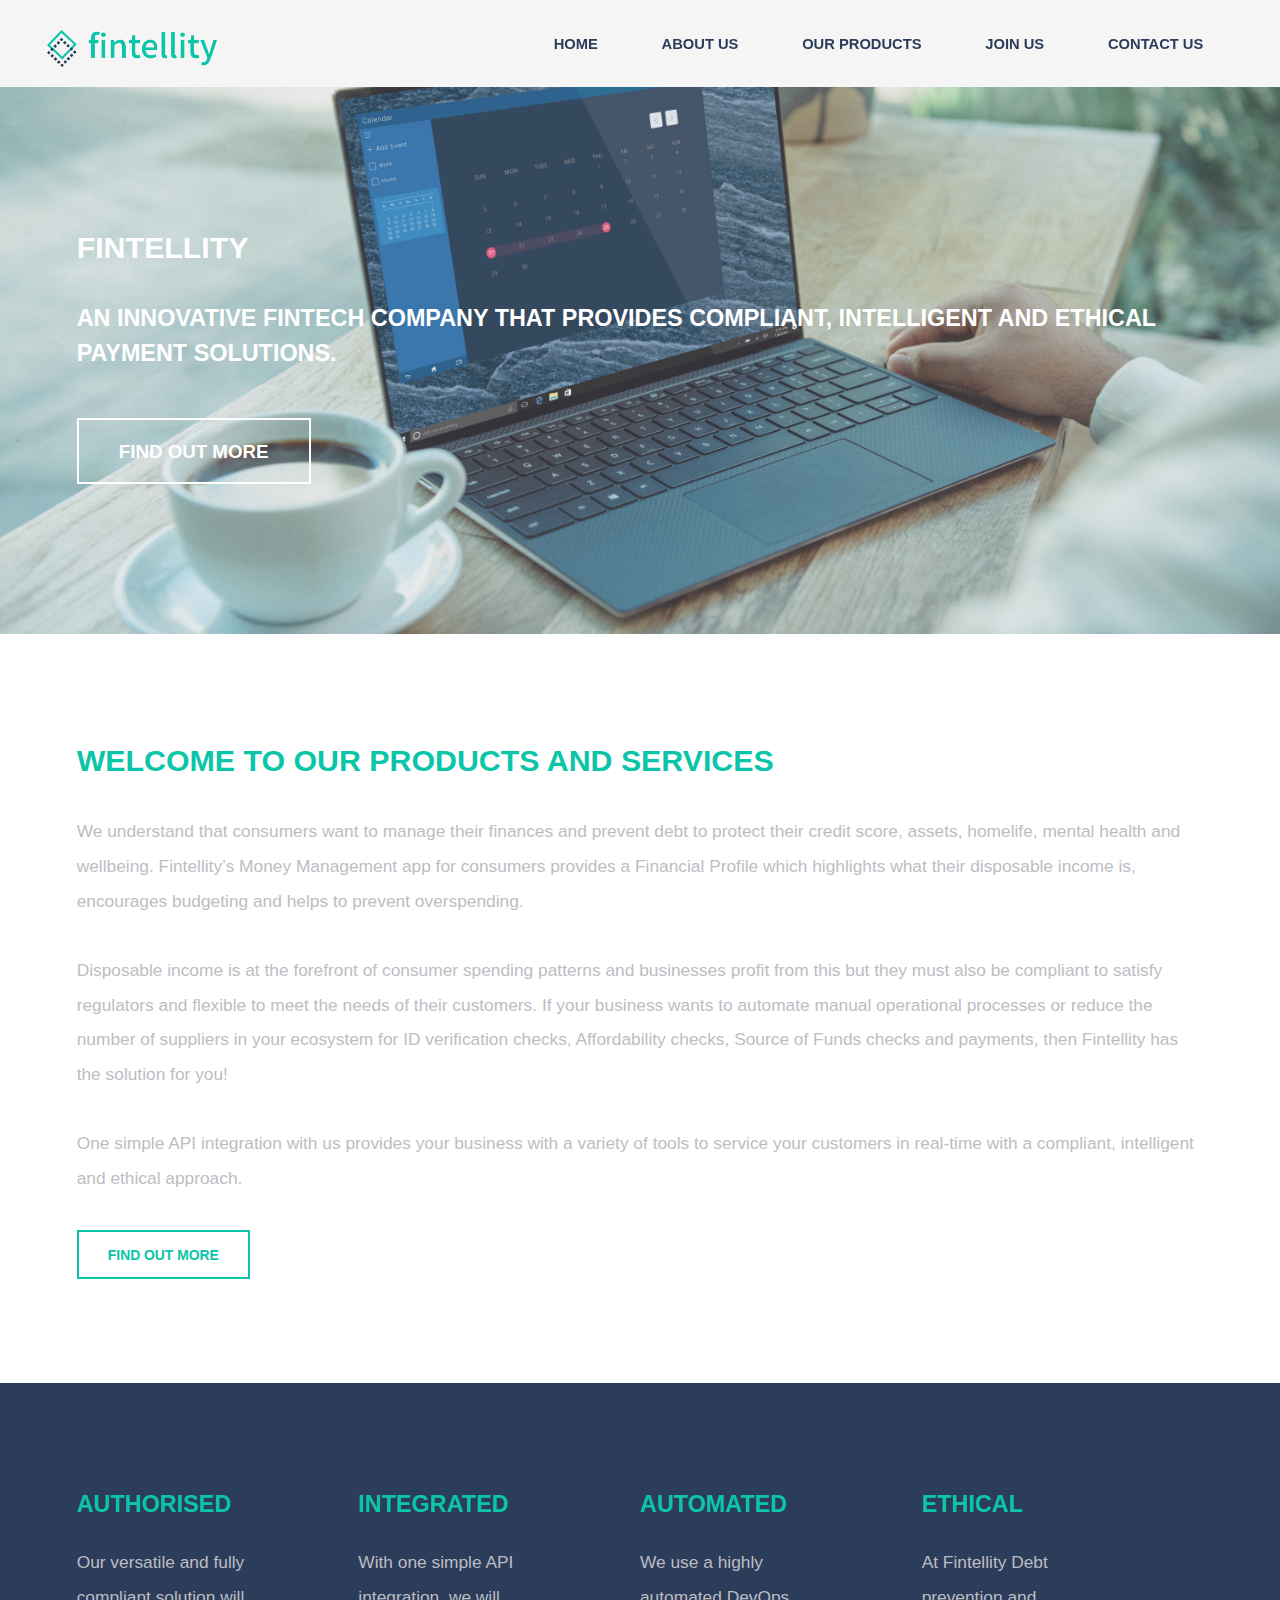
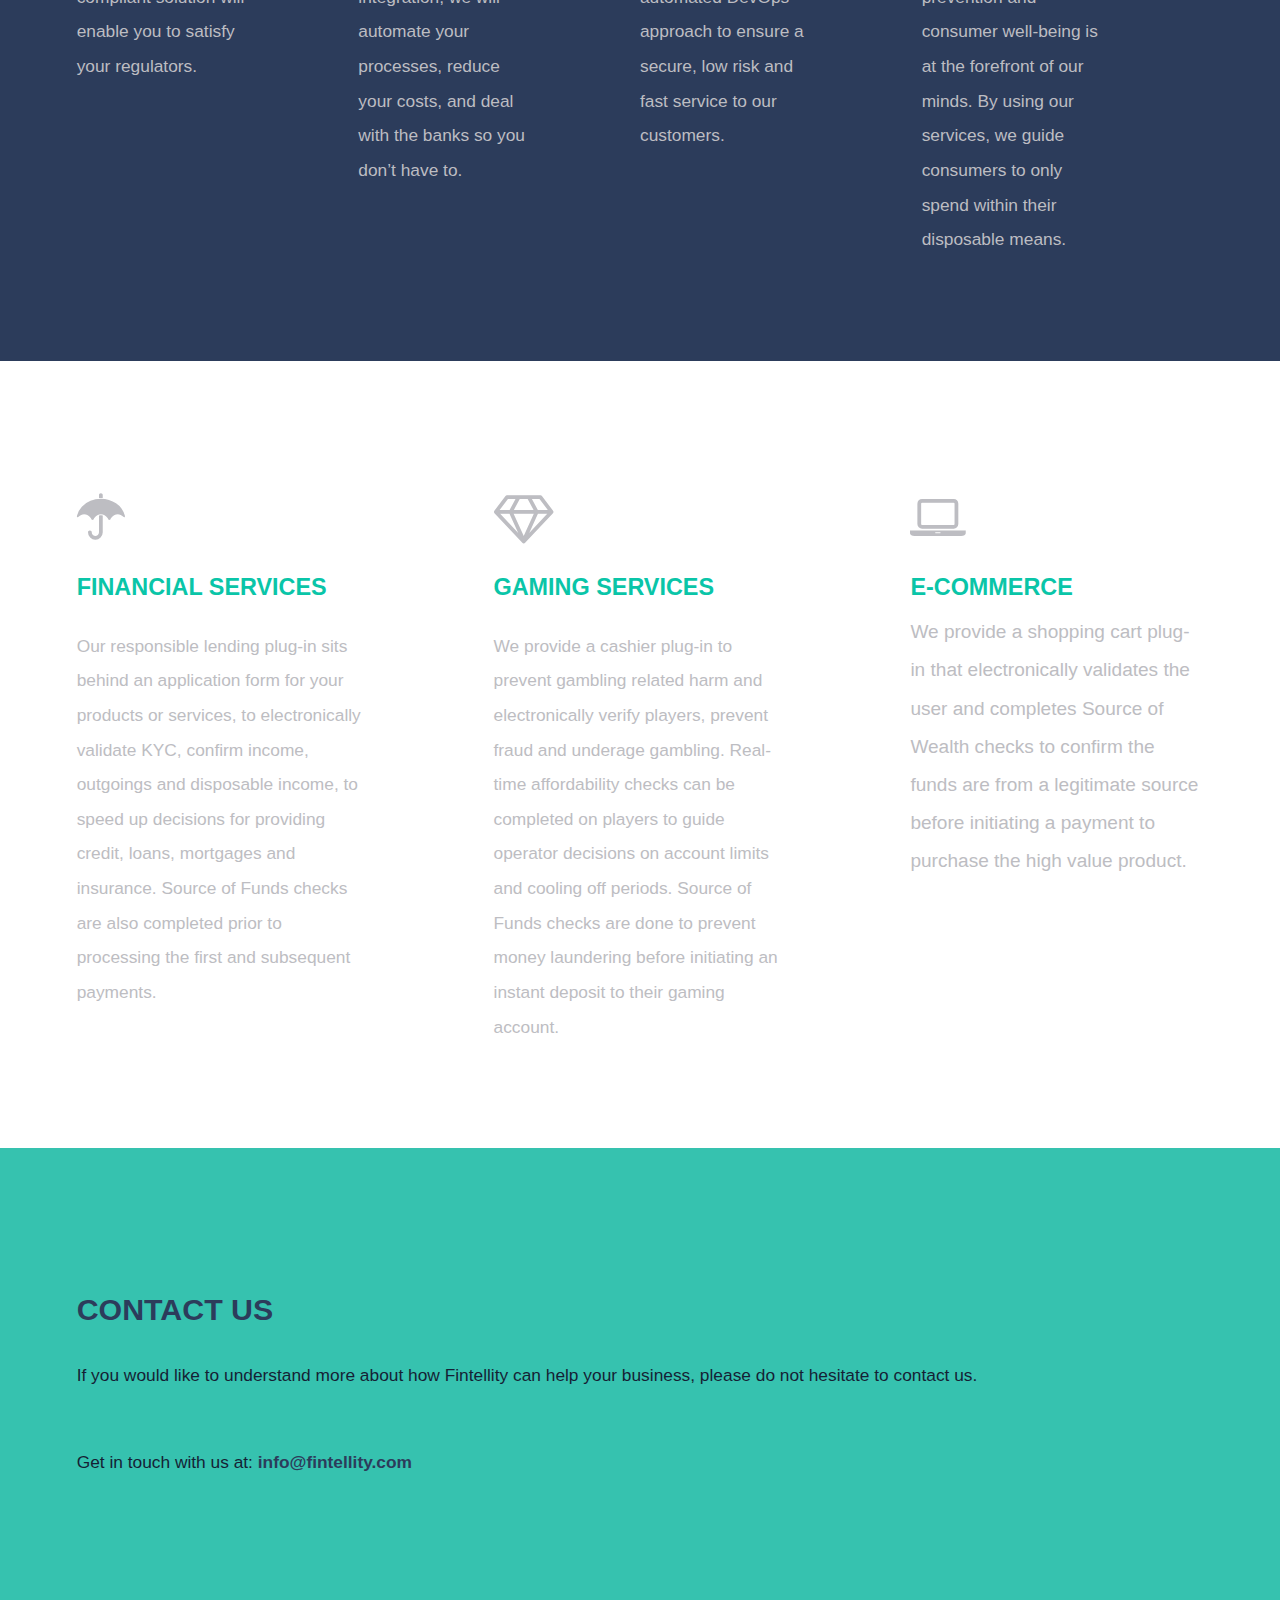
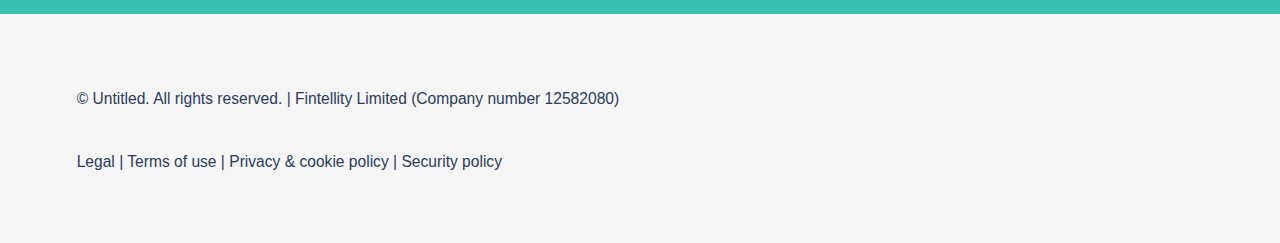
<file: index.html>
<!DOCTYPE HTML>
<!--
	Introspect by TEMPLATED
	templated.co @templatedco
	Released for free under the Creative Commons Attribution 3.0 license (templated.co/license)
-->
<html>
	<head>
		<title>Fintellity Limited</title>
		<meta charset="utf-8" />
		<meta name="viewport" content="width=device-width, initial-scale=1, user-scalable=no" />
		<link rel="stylesheet" href="assets/css/main.css" />
		<link rel="icon" href="images/Social Media Logo Files/Favicon/favicon-32x32.png" type="image/x-icon">
	</head>
	<body>

			<header id="header">
			<div class="inner">
				<div class="wrapper padded container">
				<a href="index.html" class="logo">
				<img class="logo" src="images/Original on Transparent.png" alt="" style="position:absolute; top:30px; left:-30px; width:170px; height:auto; border:none;"/></a>
				</div>
				<nav id="nav">
					<a href="index.html">Home</a>
					<a href="About Us.html">About Us</a>
					<a href="Our Products.html">Our Products</a>
					<a href="Join Us.html">Join Us</a>
					<a href="Contact Us.html">Contact Us</a>
				</nav>
			</div>
	</header>
	<a href="#menu" class="navPanelToggle"><span class="fa fa-bars"></span></a>


		<!-- Banner -->
			<section id="banner">
				<div class="inner">
						
					<h2>Fintellity</h2>
					
					<h3>An innovative Fintech company that provides Compliant, Intelligent and Ethical payment solutions.</p>
					<ul class="actions">
						<li><a href="About Us.html" class="button alt">Find out more</a></li>
					</ul>
				</div>
			</section>

		<!-- One -->
			<section id="one">
				<div class="inner">
					<header>
						<h2>Welcome to Our Products and Services</h2>
					</header>

					<p>We understand that consumers want to manage their finances and prevent debt to protect their credit score, assets, homelife, mental health and wellbeing. Fintellity’s Money Management app for consumers provides a Financial Profile which highlights what their disposable income is, encourages budgeting and helps to prevent overspending.</p>
<p>Disposable income is at the forefront of consumer spending patterns and businesses profit from this but they must also be compliant to satisfy regulators and flexible to meet the needs of their customers. If your business wants to automate manual operational processes or reduce the number of suppliers in your ecosystem for ID verification checks, Affordability checks, Source of Funds checks and payments, then Fintellity has the solution for you!</p>
<p>One simple API integration with us provides your business with a variety of tools to service your customers in real-time with a compliant, intelligent and ethical approach.
</p>
					<ul class="actions">
						<li><a href="Our Products.html" class="button alt">Find out more</a></li>
					</ul>
				</div>
			</section>

		<!-- Two -->
			<section id="two">
				<div class="inner">
						<article>
						<div class="content">
							<header>
								<h3>Authorised</h3>
						</header>
							<!--<div class="image fit">
								<img src="images/finance.jpg" alt="" />
							</div>-->
							<p>Our versatile and fully compliant solution will enable you to satisfy your regulators.</p>
						</div>
					</article>
					<article class="alt">
						<div class="content">
							<header>
								<h3>Integrated</h3>
							</header>
							<!--<div class="image fit">
								<img src="images/fintech.jpg" alt=""/>
							</div>-->
							<p>With one simple API integration, we will automate your processes, reduce your costs, and deal with the banks so you don’t have to.</p>
						</div>
					</article>
					<article class="alt">
						<div class="content">
							<header>
								<h3>Automated</h3>
							</header>
							<!--<div class="image fit">
								<img src="images/fintech.jpg" alt=""/>
							</div>-->
							<p>We use a highly automated DevOps approach to ensure a secure, low risk and fast service to our customers.</p>
						</div>
					</article>
					<article class="alt">
						<div class="content">
							<header>
								<h3>Ethical</h3>
							</header>
							<!--<div class="image fit">
								<img src="images/fintech.jpg" alt=""/>
							</div>-->
							<p>At Fintellity Debt prevention and consumer well-being is at the forefront of our minds. By using our services, we guide consumers to only spend within their disposable means.</p>
						</div>
					</article>
				</div>
			</section>

		<!-- Three -->
			<section id="three">
				<div class="inner">
					<article>
						<div class="content">
							<span class="icon fa-umbrella"></span>
							<header>
								<h3>Financial Services</h3>
							</header>
							<p>Our responsible lending plug-in sits behind an application form for your products or services, to electronically validate KYC, confirm income, outgoings and disposable income, to speed up decisions for providing credit, loans, mortgages and insurance. Source of Funds checks are also completed prior to processing the first and subsequent payments.  </p>

						</div>
					</article>
					<article>
						<div class="content">
							<span class="icon fa-diamond"></span>
							<header>
								<h3>Gaming services</h3>
							</header>
							<p>We provide a cashier plug-in to prevent gambling related harm and electronically verify players, prevent fraud and underage gambling. Real-time affordability checks can be completed on players to guide operator decisions on account limits and cooling off periods. Source of Funds checks are done to prevent money laundering before initiating an instant deposit to their gaming account.</p>
	
						</div>
					</article>
					<article>
					<div class="content">
							<span class="icon fa-laptop"></span>
							<header>
								<h3>E-commerce</h3>
								<p>We provide a shopping cart plug-in that electronically validates the user and completes Source of Wealth checks to confirm the funds are from a legitimate source before initiating a payment to purchase the high value product.</p>
						</div>
						
					</article>
					
				</div>
			</section>
	
			<!-- Main -->
	
		<!-- Banner2 -->
			<section id="banner2">
				<div class="inner">
					<h2 style="color:#2C3C5B">Contact Us</h2>
					<p>If you would like to understand more about how Fintellity can help your business, please do not hesitate to contact us.</p>
					<br>
					<p>Get in touch with us at: <strong>info@fintellity.com</strong></p>
				
				</div>
			</section>

			
				<!---<section id="two">
				<div class="inner">
					<header class="major special">
						<h1>Get In Touch</h1>
						<a href="#" class="image fit"><img src="images/contact us.jpg" alt="" height:"auto"/></a>
						<p> If you would like to understand more about how GPG can help your business, please do not hesitate to contact us.</p>
					<br>
					<p>Get in touch with us at: <strong>info@ghostpaygroup.com</strong></p>
					</header>
					<br>
					<br>
					<br>
					<br>
					
				</div>
			</section>!--->

		<!-- Footer -->
			<section id="footer">
				<div class="inner">
					<!---<header>
						<h2>Get in Touch</h2>
					</header>
					<form method="post" action="#">
						<div class="field half first">
							<label for="name">Name</label>
							<input type="text" name="name" id="name" />
						</div>
						<div class="field half">
							<label for="email">Email</label>
							<input type="text" name="email" id="email" />
						</div>
						<div class="field">
							<label for="message">Message</label>
							<textarea name="message" id="message" rows="6"></textarea>
						</div>
						<ul class="actions">
							<li><input type="submit" value="Send Message" class="alt" /></li>
						</ul>
					<h3> Are you a business? We would love to hear from you!</h3>
					<br>
					<p>Get in touch with us at: <strong>info@ghostpaygroup.com</strong></p>
					<br>
					<br>
					<br>
					<br>
					</form>!--->
					<div class="copyright">
				     		<p>&copy; Untitled. All rights reserved. | Fintellity Limited (Company number 12582080)</p> 
				     		<p><a href="/legal">Legal</a> | <a href="/terms">Terms of use</a> | <a href="/privacy">Privacy & cookie policy</a> | <a href="/security">Security policy</a></p>          
					</div>
			
				</div>
			</section>

		<!-- Scripts -->
			<script src="assets/js/jquery.min.js"></script>
			<script src="assets/js/skel.min.js"></script>
			<script src="assets/js/util.js"></script>
			<script src="assets/js/main.js"></script>

	</body>
</html>
</file>
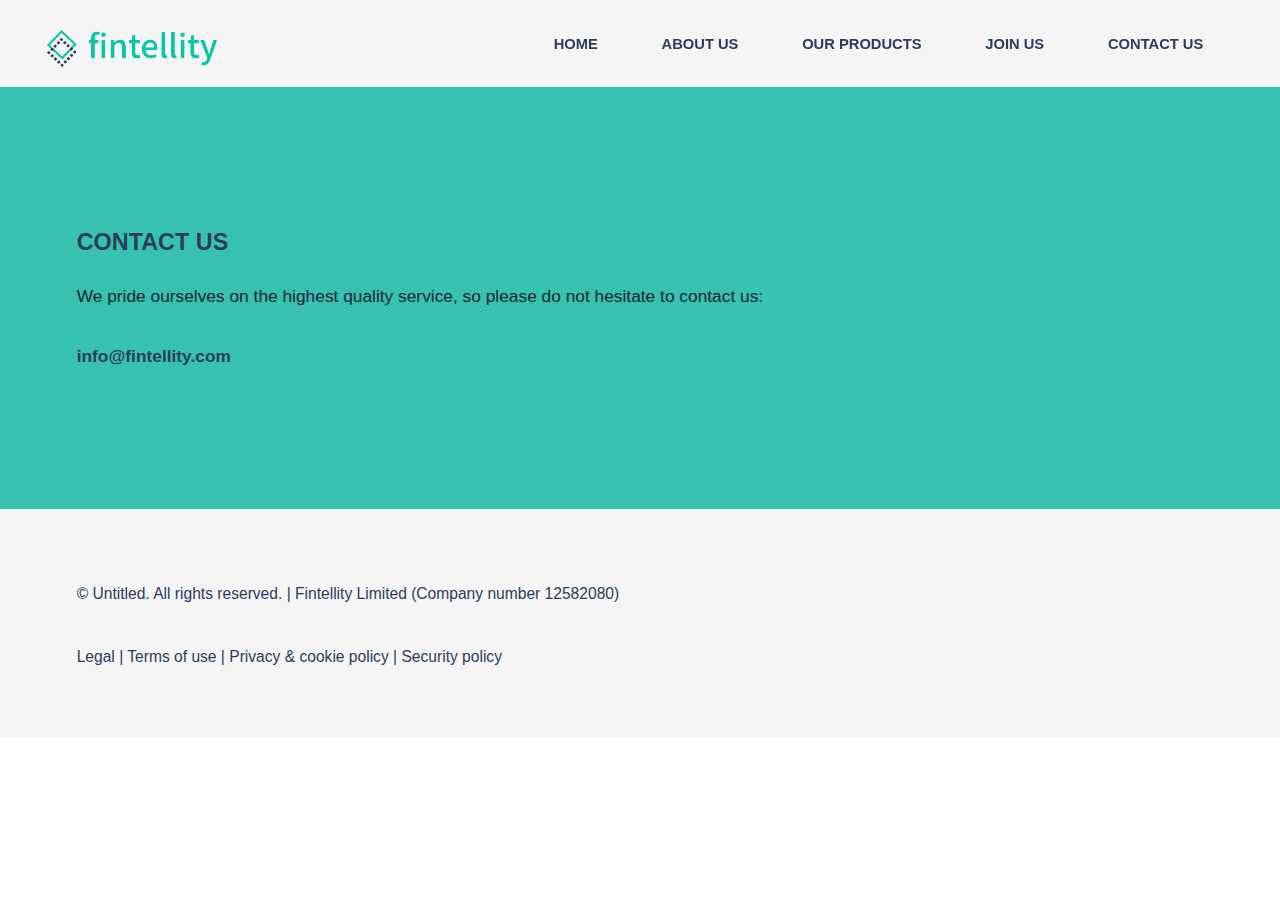
<file: Contact Us.html>
<!DOCTYPE HTML>
<!--
	Introspect by TEMPLATED
	templated.co @templatedco
	Released for free under the Creative Commons Attribution 3.0 license (templated.co/license)
-->
<html>
	<head>
		<title>Contact Us</title>
		<meta charset="utf-8" />
		<meta name="viewport" content="width=device-width, initial-scale=1, user-scalable=no" />
		<link rel="stylesheet" href="assets/css/main.css" />
		<link rel="icon" href="images/Social Media Logo Files/Favicon/favicon-32x32.png" type="image/x-icon">
	</head>
	<body>

		<!-- Header -->
					<header id="header">
			<div class="inner">
				<div class="wrapper padded container">
				<a href="index.html" class="logo">
				<img class="logo" src="images/Original on Transparent.png" alt="" style="position:absolute; top:30px; left:-30px; width:170px; height:auto; border:none;"/></a>
				</div>
				<nav id="nav">
					<a href="index.html">Home</a>
					<a href="About Us.html">About Us</a>
					<a href="Our Products.html">Our Products</a>
					<a href="Join Us.html">Join Us</a>
					<a href="Contact Us.html">Contact Us</a>
				</nav>
			</div>
	</header>
	<a href="#menu" class="navPanelToggle"><span class="fa fa-bars"></span></a>

		
				<!-- Banner2 -->
			
		<section id="banner2">
				<div class="inner">
					<h3 style="color:#2C3C5B">Contact Us</h3>
					<p> We pride ourselves on the highest quality service, so please do not hesitate to contact us:</p>
					<p><strong>info@fintellity.com</strong></strong></p>
				
				</div>
			</section>

		
		
		<!-- Main -->
			<!---<section id="main">
				<div class="inner">
					<header class="major special">
						<h1>Contact Us</h1>
						<a href="#" class="image fit"><img src="images/contact us.jpg" alt="" /></a>
						<p>We pride ourselves on the highest quality service, so please do not hesitate to contact us:</p>
						<p><strong>info@ghostpaygroup.com</strong><p>
					</header>
					<br>
					<br>
					
				</div>
			</section>!--->

		<!-- Footer -->
			<section id="footer">
				<div class="inner">
					<!---<header>
						<h2>Get in Touch</h2>
					</header>
					<form method="post" action="#">
						<div class="field half first">
							<label for="name">Name</label>
							<input type="text" name="name" id="name" />
						</div>
						<div class="field half">
							<label for="email">Email</label>
							<input type="text" name="email" id="email" />
						</div>
						<div class="field">
							<label for="message">Message</label>
							<textarea name="message" id="message" rows="6"></textarea>
						</div>
						<ul class="actions">
							<li><input type="submit" value="Send Message" class="alt" /></li>
						</ul>
					</form>!--->

					<div class="copyright">
				     		<p>&copy; Untitled. All rights reserved. | Fintellity Limited (Company number 12582080)</p> 
				     		<p><a href="/legal">Legal</a> | <a href="/terms">Terms of use</a> | <a href="/privacy">Privacy & cookie policy</a> | <a href="/security">Security policy</a></p>          
					</div>
				</div>
			</section>

		<!-- Scripts -->
			<script src="assets/js/jquery.min.js"></script>
			<script src="assets/js/skel.min.js"></script>
			<script src="assets/js/util.js"></script>
			<script src="assets/js/main.js"></script>

	</body>
</html>
</file>
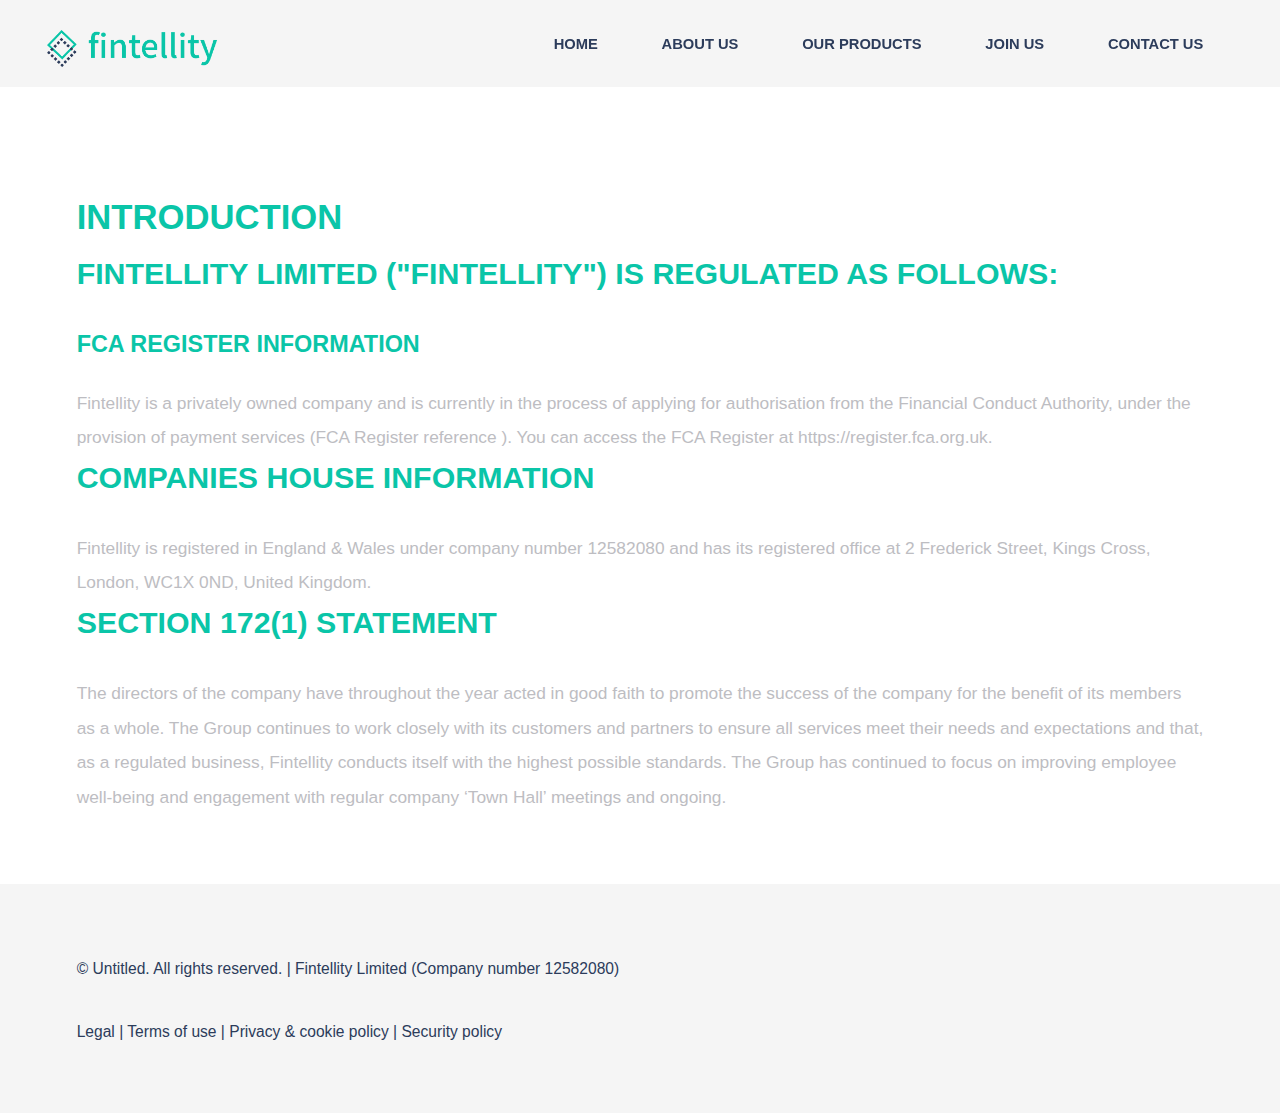
<file: legal.html>
<!DOCTYPE HTML>	
	<!--
	Introspect by TEMPLATED
	templated.co @templatedco
	Released for free under the Creative Commons Attribution 3.0 license (templated.co/license)
	-->
	<html>
	<head>
	<title>Fintellity Limited</title>
	<meta charset="utf-8" />
	<meta name="viewport" content="width=device-width, initial-scale=1, user-scalable=no" />
	<link rel="stylesheet" href="assets/css/main.css" />
		<link rel="icon" href="images/Social Media Logo Files/Favicon/favicon-32x32.png" type="image/x-icon">
	</head>
	<body>
	<!-- Header -->
	<header id="header">
	<div class="inner">
	<div class="wrapper padded container">
	<a href="index.html" class="logo">
				<img class="logo" src="images/Original on Transparent.png" alt="" style="position:absolute; top:30px; left:-30px; width:170px; height:auto; border:none;"/></a>
				</div>
	<nav id="nav">
	<a href="index.html">Home</a>
	<a href="About Us.html">About Us</a>
	<a href="Our Products.html">Our Products</a>
	<a href="Join Us.html">Join Us</a>
	<a href="Contact Us.html">Contact Us</a>
	</nav>
	</div>
	</header>
	<a href="#menu" class="navPanelToggle"><span class="fa fa-bars"></span></a>

<section id="one">
				<div class="inner">
    <h1>Introduction</h1>
    <h2>Fintellity Limited ("Fintellity") is regulated as follows:</h2>
    <h3>FCA register information</h3>
<body>Fintellity is a privately owned company and is currently in the process of applying for authorisation from the Financial Conduct Authority, under the provision of payment services (FCA Register reference <x>).
  You can access the FCA Register at https://register.fca.org.uk.</body>
  
  <h2>Companies House information</h2>
<body>Fintellity is registered in England & Wales under company number 12582080 and has its registered office at 2 Frederick Street, Kings Cross, London, WC1X 0ND, United Kingdom. </body>

  <h2>Section 172(1) statement</h2>
<body>The directors of the company have throughout the year acted in good faith to promote the success of the company for the benefit of its members as a whole.
The Group continues to work closely with its customers and partners to ensure all services meet their needs and expectations and that, as a regulated business, Fintellity conducts itself with the highest possible standards.
The Group has continued to focus on improving employee well-being and engagement with regular company ‘Town Hall’ meetings and ongoing. </body>
	</div>
	</section>

<!-- Footer -->	
	<section id="footer">
	<div class="inner">
	<!---<header>
	<h2>Get in Touch</h2>
	</header>
	<form method="post" action="#">
	<div class="field half first">
	<label for="name">Name</label>
	<input type="text" name="name" id="name" />
	</div>
	<div class="field half">
	<label for="email">Email</label>
	<input type="text" name="email" id="email" />
	</div>
	<div class="field">
	<label for="message">Message</label>
	<textarea name="message" id="message" rows="6"></textarea>
	</div>
	<ul class="actions">
	<li><input type="submit" value="Send Message" class="alt" /></li>
	</ul>
	<h3> Are you a business? We would love to hear from you!</h3>
	<br>
	<p>Get in touch with us at: <strong>info@ghostpaygroup.com</strong></p>
	<br>
	<br>
	<br>
	<br>
	</form>!--->
	<div class="copyright">
	<p>&copy; Untitled. All rights reserved. | Fintellity Limited (Company number 12582080)</p> 
	<p><a href="/legal">Legal</a> | <a href="/terms">Terms of use</a> | <a href="/privacy">Privacy & cookie policy</a> | <a href="/security">Security policy</a></p> 
	</div>
	</div>
	</section>
	<!-- Scripts -->
	<script src="assets/js/jquery.min.js"></script>
	<script src="assets/js/skel.min.js"></script>
	<script src="assets/js/util.js"></script>
	<script src="assets/js/main.js"></script>
	</body>
	</html>
</file>
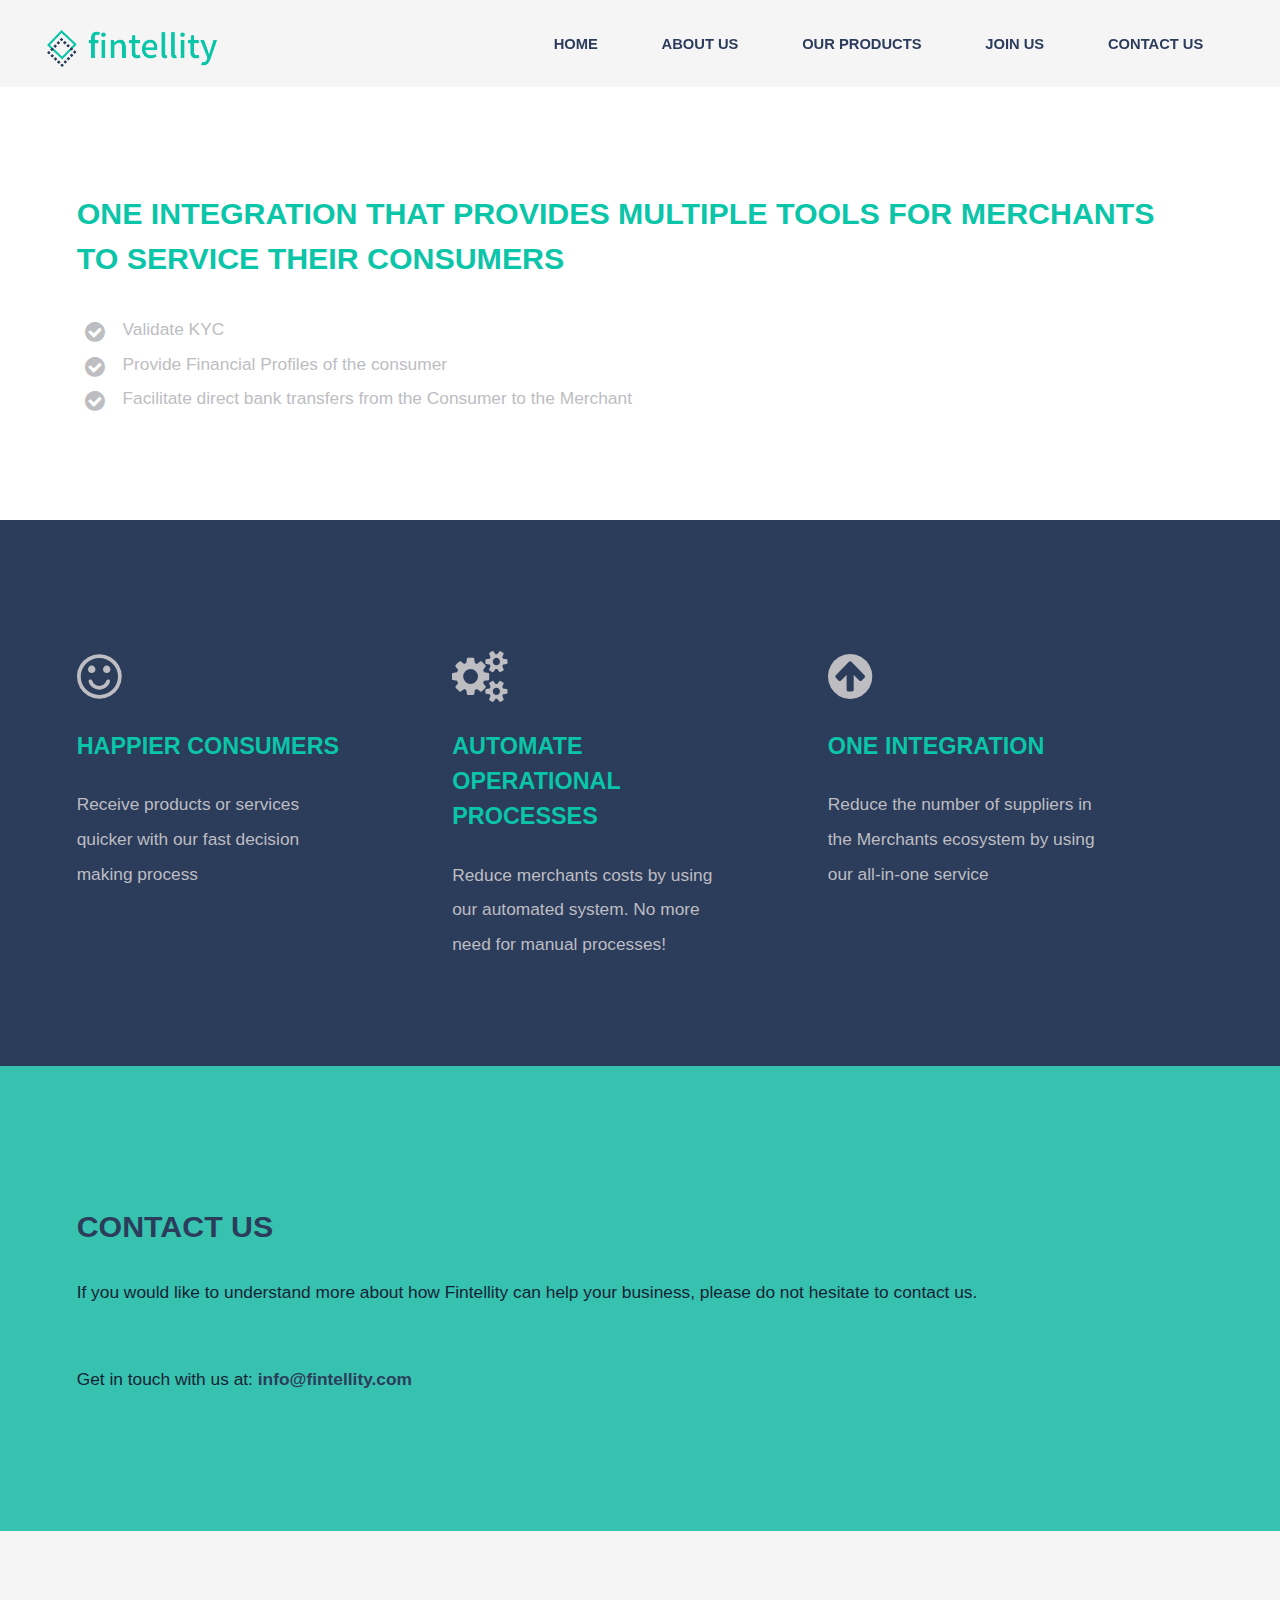
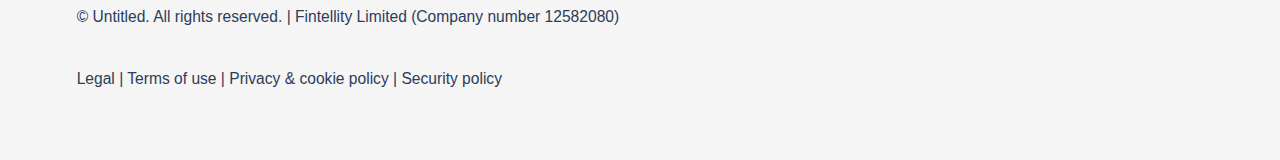
<file: Our Products.html>
<!DOCTYPE HTML>
<!--
	Introspect by TEMPLATED
	templated.co @templatedco
	Released for free under the Creative Commons Attribution 3.0 license (templated.co/license)
-->
<html>
	<head>
		<title>Fintellity Limited</title>
		<meta charset="utf-8" />
		<meta name="viewport" content="width=device-width, initial-scale=1, user-scalable=no" />
		<link rel="stylesheet" href="assets/css/main.css" />
		<link rel="icon" href="images/Social Media Logo Files/Favicon/favicon-32x32.png" type="image/x-icon">
	</head>
	<body>

		<header id="header">
			<div class="inner">
				<div class="wrapper padded container">
				<a href="index.html" class="logo">
				<img class="logo" src="images/Original on Transparent.png" alt="" style="position:absolute; top:30px; left:-30px; width:170px; height:auto; border:none;"/></a>
				</div>
				
				<nav id="nav">
					<a href="index.html">Home</a>
					<a href="About Us.html">About Us</a>
					<a href="Our Products.html">Our Products</a>
					<a href="Join Us.html">Join Us</a>
					<a href="Contact Us.html">Contact Us</a>
				</nav>
			</div>
	</header>
	<a href="#menu" class="navPanelToggle"><span class="fa fa-bars"></span></a>



		<!-- One--> 
			<section id="one">
				<div class="inner">
					<header>
						<h2>One integration that provides multiple tools for Merchants to service their Consumers</h2>
					</header>
					
					<ul class="fa-ul">
					  <li><span class="fa-li"><i class="icon fa-check-circle fa-lg"></i></span>Validate KYC</li>
					  <li><span class="fa-li"><i class="icon fa-check-circle fa-lg"></i></span>Provide Financial Profiles of the consumer</li>
					  <li><span class="fa-li"><i class="icon fa-check-circle fa-lg"></i></span>Facilitate direct bank transfers from the Consumer to the Merchant</li>
					</ul>
					
				</div>
			</section>

		<!-- Two -->
<!--<section id="two">
				<div class="inner">
						<article>
						<div class="content">
							<header>
								<h4>Validate KYC</h4>
						</header>
							<!--<div class="image fit">
								<img src="images/finance.jpg" alt="" />
							</div>-->
							<!--<p></p>
						</div>
					</article>
					<article class="alt">
						<div class="content">
							<header>
								<h4>Provide Financial Profiles of the consumer</h4>
							</header>
							<!--<div class="image fit">
								<img src="images/fintech.jpg" alt=""/>
							</div>-->
							<!--<p></p>
						</div>
					</article>
					<article class="alt">
						<div class="content">
							<header>
								<h4>Facilitate direct bank transfers from the Consumer to the Merchant</h4>
							</header>
							<!--<div class="image fit">
								<img src="images/fintech.jpg" alt=""/>
							</div>-->
							<!--<p></p>
						</div>
					</article>
		
				</div>
			</section>-->

		<!-- Three-->
			<section id="two">
				<div class="inner">
					<article>
						<div class="content">
							<span class="icon fa-smile-o fa-3x"></span>
							<header>
								<h3>Happier consumers</h3>
							</header>
							<p>Receive products or services quicker with our fast decision making process</p>
						</div>
					</article>
					<article>
						<div class="content">
							<span class="icon fa-cogs fa-3x"></span>
							<header>
								<h3>Automate operational processes</h3>
							</header>
							<p>Reduce merchants costs by using our automated system. No more need for manual processes!</p>
	
						</div>
					</article>
					<article>
					<div class="content">
							<span class="icon fa-arrow-circle-up fa-3x"></span>
							<header>
								<h3>One integration</h3>
							</header>
							<p>Reduce the number of suppliers in the Merchants ecosystem by using our all-in-one service</p>
						</div>
						
					</article>
					
				</div>
			</section>
	
			<!-- Main -->
		

<!--<section id="main" >



<div class="inner">



<header class="major special">



<h2>Who we are</h2>



<p></p>



</header>



<a href="#" class="image fit"><img src="images/Cambridge river.jpg" alt="Cambridge"></a>

<p>The founding members of Fintellity have over 20 years’ experience working in FCA regulated e-money payment institutions that are based in Cambridge (UK), specialising in high-risk sectors across Europe and the US. Experience includes designing, building, and running highly available, highly secure, cloud-based financial products, including pre-paid cards system, and card issuing and acquiring platforms.</p>
<p>In 2013 the founders were hired as the Tech Senior Leadership Team for a young start-up company providing alternative payment methods. Responsible for recruiting teams, implementing processes, leading product delivery. Key achievements in that business included building an automated split settlement system, launching virtual prepaid cards for Europe and the US, the re-engineering of 2 server-based, non-scalable, uncompliant legacy platforms, to fully scalable, automated, cloud hosted systems within a 6-month timeframe including achieving Level 1 PCI DSS compliancy, which ultimately resulted in the company being acquired by a private equity firm for £40million. </p>
<p>In 2017 the founders, lead the merger and IT Transformation for a scale-up company that brought together two product delivery teams, with two different tech stacks (dot net & Java) and contrasting ways of working. Responsible for restructuring teams, streamlining processes, implementing Agile practices, re-engineering the platform, and launching new products.</p>
<p>Some achievements in that business include but are not limited to: the successful removal of a legacy Oracle database system and replaced with a SQL Server database in a Production running environment without any downtime, implementation of Change Management processes for the first ISO 27001 certification, the design and delivery of various APIs to remove legacy processes, implementation of a payments terminal host for cardholder present transactions. </p>
</p>
	
	<h2> Our Promise</h2>

	<p><b>At Fintellity we take ethics seriously, which is why we promise to:</b> </p>

	<h4>DONATE</h4> – <p>We will make annual donations to our partner charities that deal with gambling- related harm for Research, Prevention & Treatment (RET).</p>

	<h4>VOLUNTEER</h4> – <p>We will give back to our local communities.</p> 
<p>All staff are encouraged to take one paid day off, to complete a volunteering project for one of our partner charities.</p> 

	<h4>FUND RAISE</h4> – <p>We will raise money for charities related to debt and mental health.</p>
	<p>All staff are invited to take part in Pledge Challenges.</p>




</div>



</section>-->

	
		<!-- Banner2 -->
			<section id="banner2">
				<div class="inner">
					<h2 style="color:#2C3C5B">Contact Us</h2>
					<p>If you would like to understand more about how Fintellity can help your business, please do not hesitate to contact us.</p>
					<br>
					<p>Get in touch with us at: <strong>info@fintellity.com</strong></p>
				
				</div>
			</section>

			
				<!---<section id="two">
				<div class="inner">
					<header class="major special">
						<h1>Get In Touch</h1>
						<a href="#" class="image fit"><img src="images/contact us.jpg" alt="" height:"auto"/></a>
						<p> If you would like to understand more about how GPG can help your business, please do not hesitate to contact us.</p>
					<br>
					<p>Get in touch with us at: <strong>info@ghostpaygroup.com</strong></p>
					</header>
					<br>
					<br>
					<br>
					<br>
					
				</div>
			</section>!--->

		<!-- Footer -->
			<section id="footer">
				<div class="inner">
					<!---<header>
						<h2>Get in Touch</h2>
					</header>
					<form method="post" action="#">
						<div class="field half first">
							<label for="name">Name</label>
							<input type="text" name="name" id="name" />
						</div>
						<div class="field half">
							<label for="email">Email</label>
							<input type="text" name="email" id="email" />
						</div>
						<div class="field">
							<label for="message">Message</label>
							<textarea name="message" id="message" rows="6"></textarea>
						</div>
						<ul class="actions">
							<li><input type="submit" value="Send Message" class="alt" /></li>
						</ul>
					<h3> Are you a business? We would love to hear from you!</h3>
					<br>
					<p>Get in touch with us at: <strong>info@ghostpaygroup.com</strong></p>
					<br>
					<br>
					<br>
					<br>
					</form>!--->
					<div class="copyright">
				     		<p>&copy; Untitled. All rights reserved. | Fintellity Limited (Company number 12582080)</p> 
				     		<p><a href="/legal">Legal</a> | <a href="/terms">Terms of use</a> | <a href="/privacy">Privacy & cookie policy</a> | <a href="/security">Security policy</a></p>          
					</div>
			
				</div>
			</section>

		<!-- Scripts -->
			<script src="assets/js/jquery.min.js"></script>
			<script src="assets/js/skel.min.js"></script>
			<script src="assets/js/util.js"></script>
			<script src="assets/js/main.js"></script>

	</body>
</html>
</file>
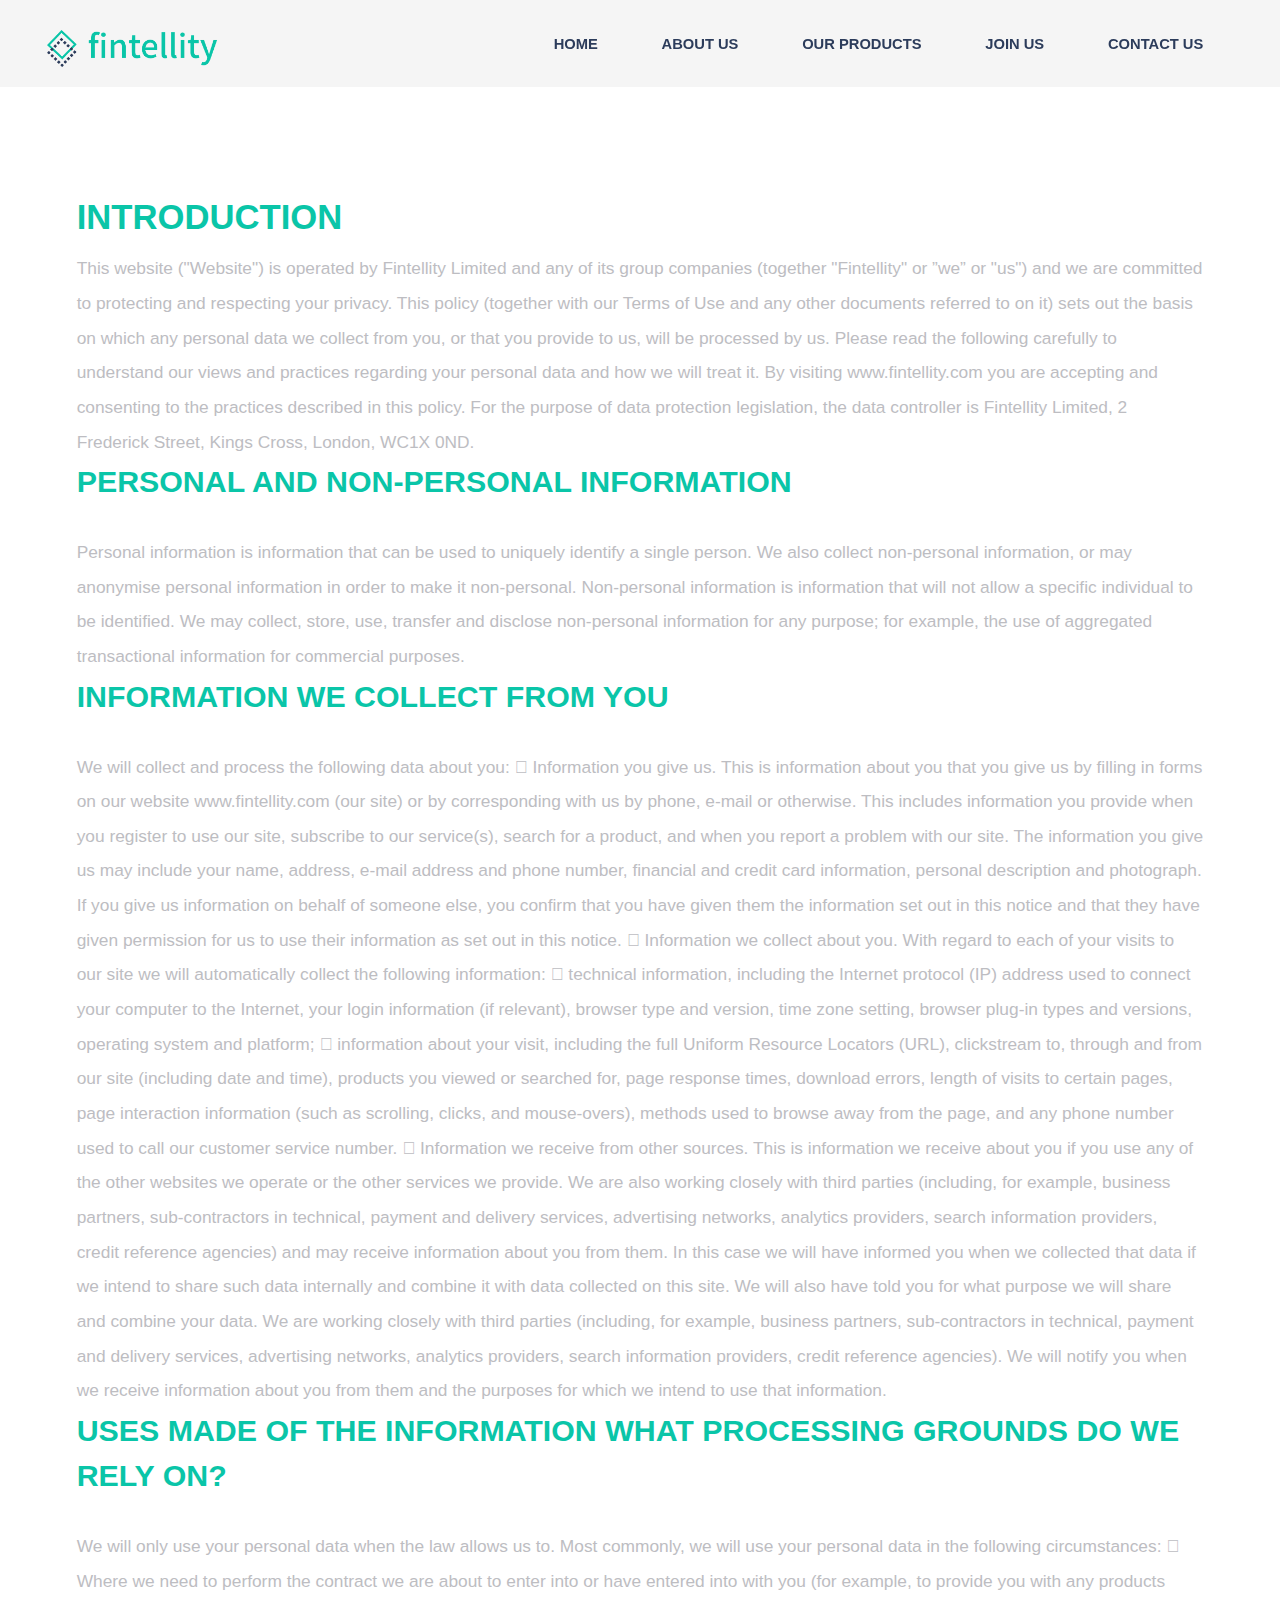
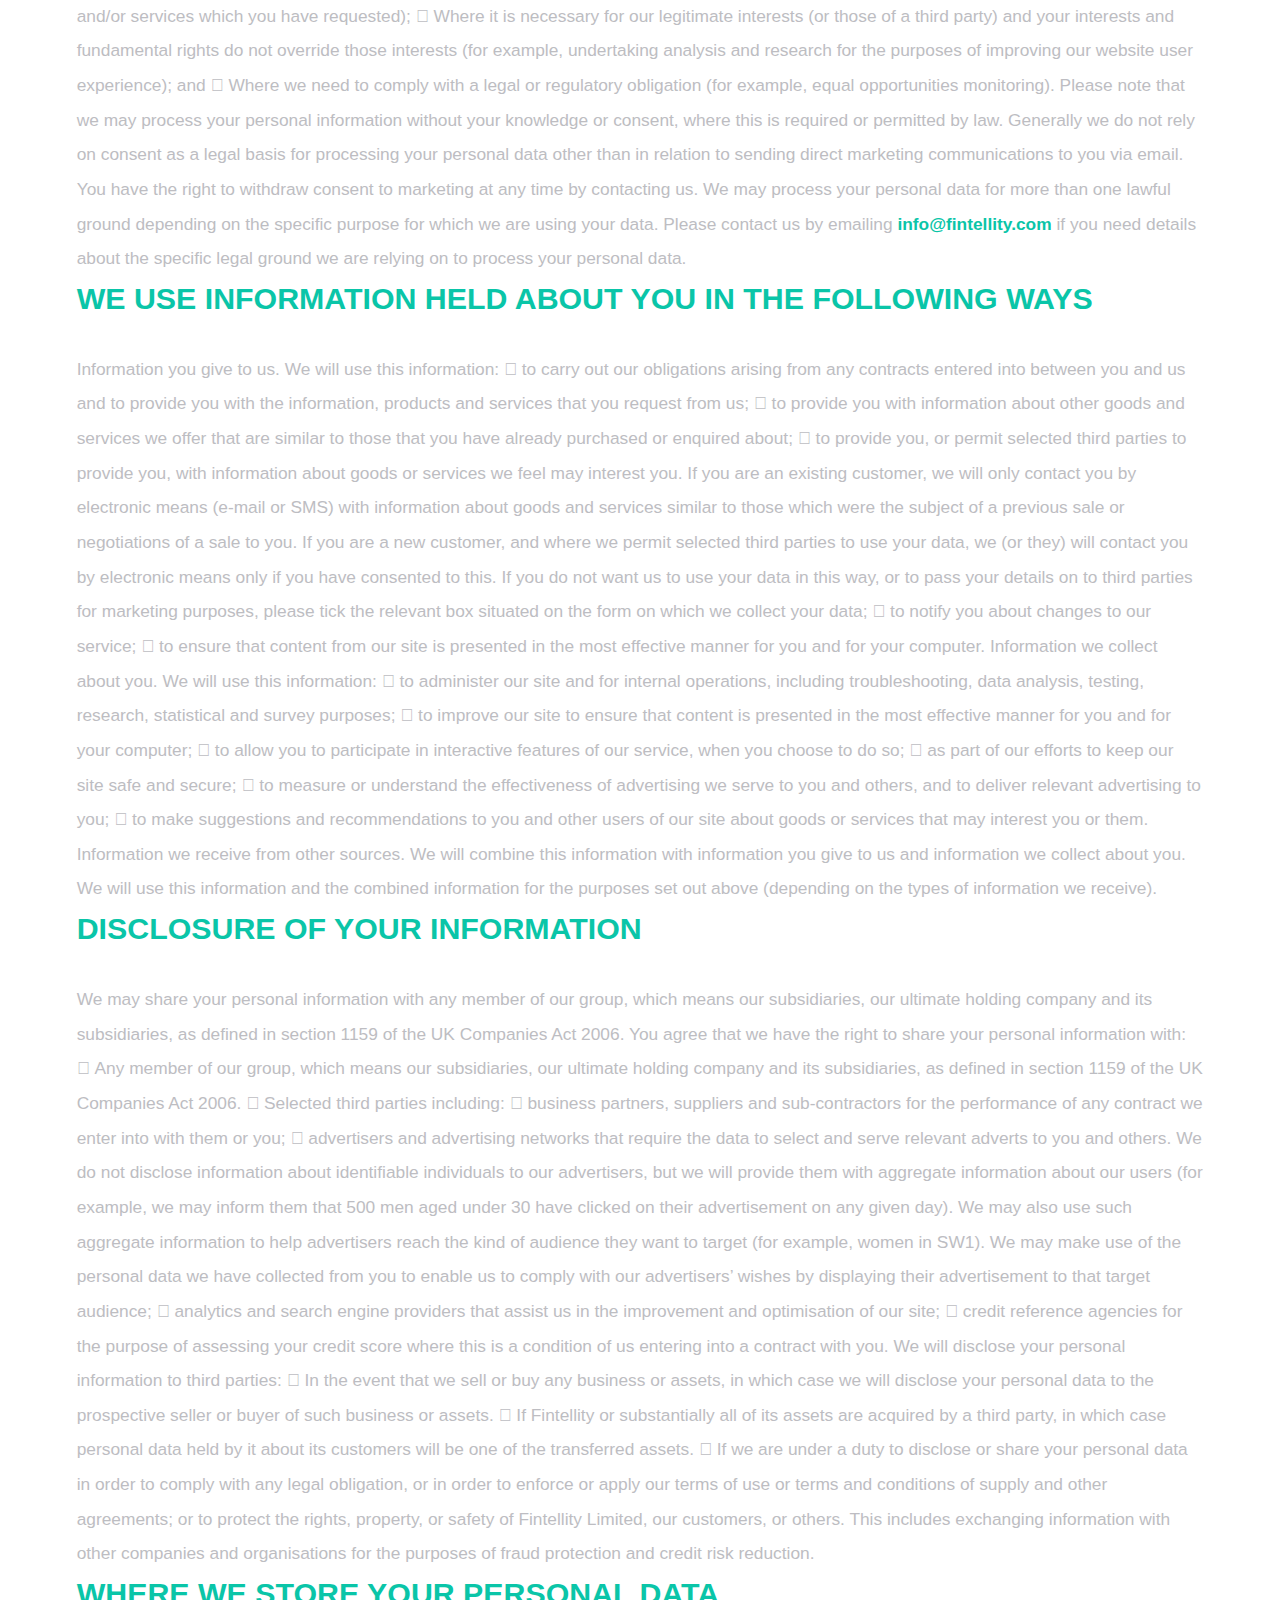
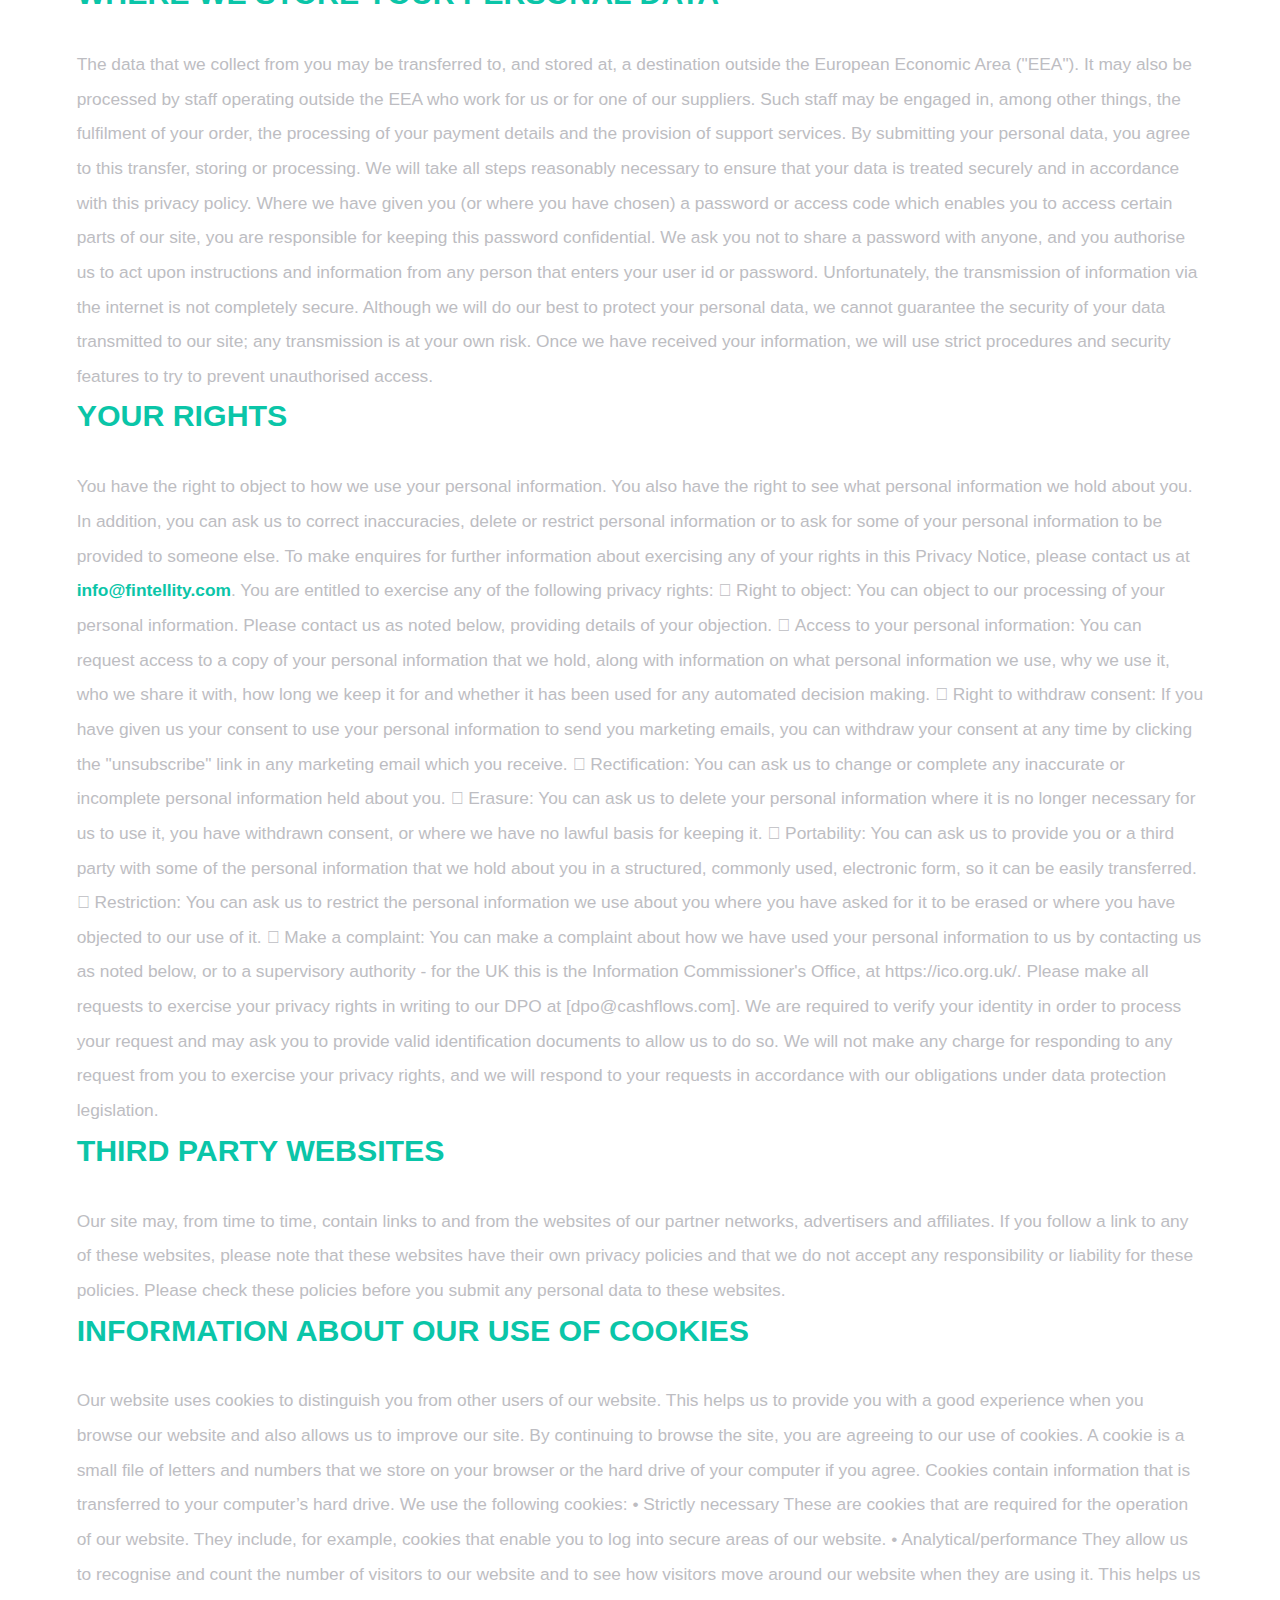
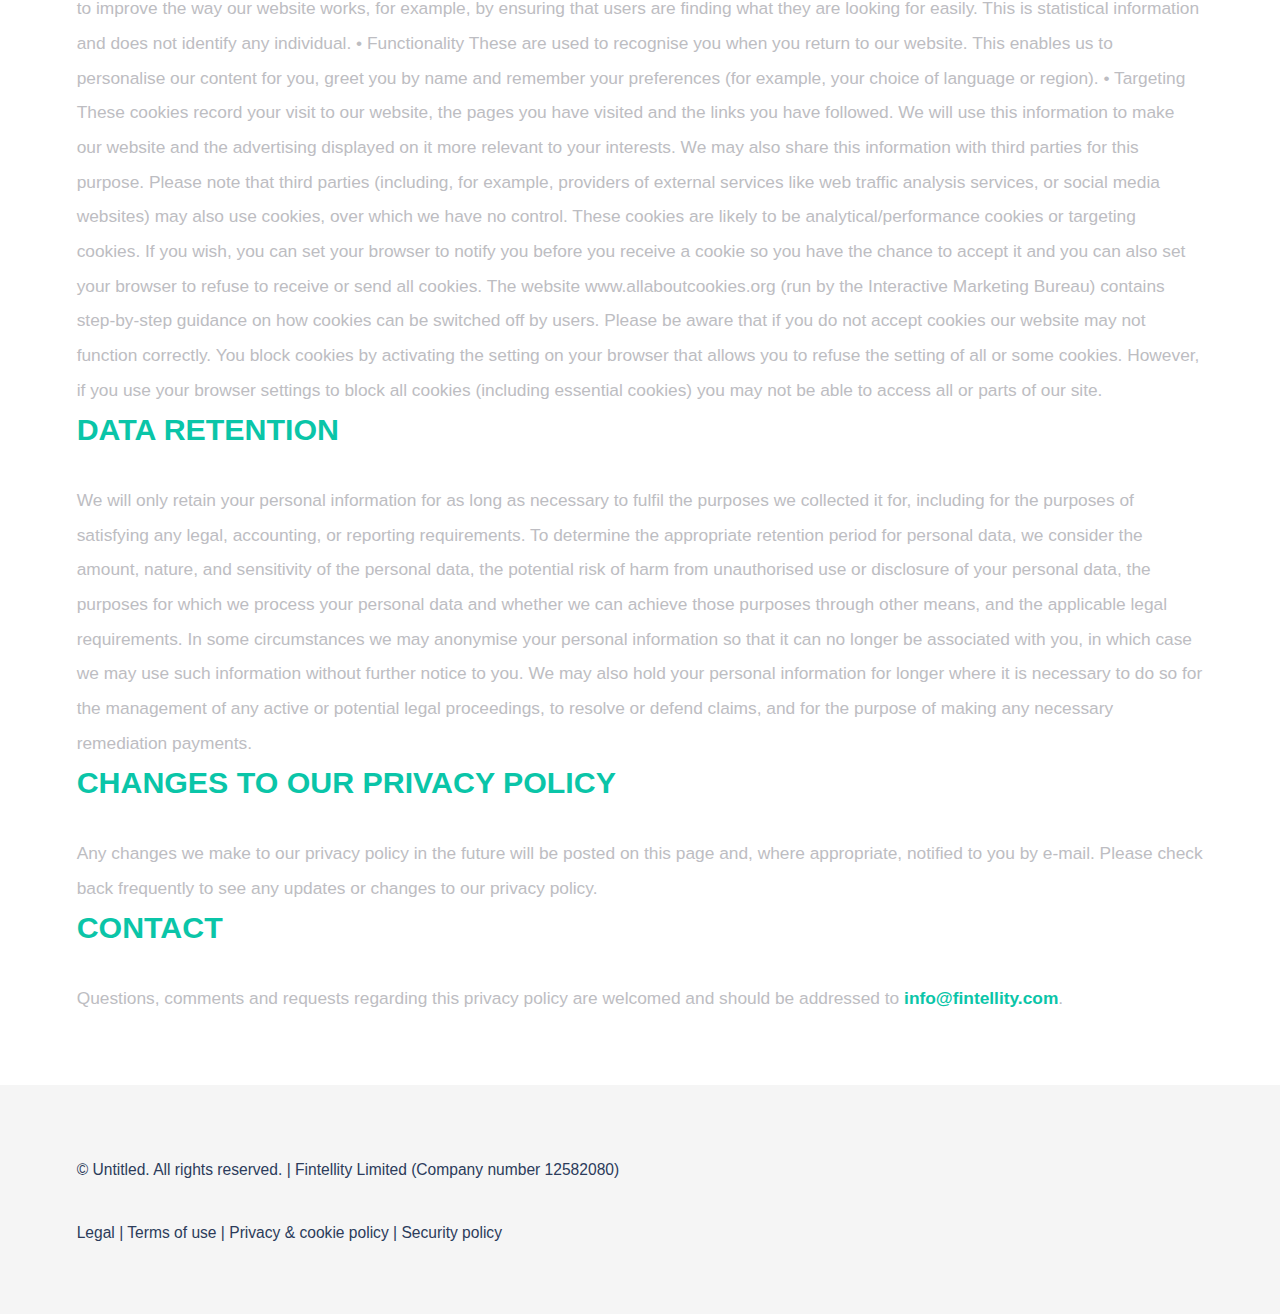
<file: privacy.html>
<!DOCTYPE HTML>	
	<!--
	Introspect by TEMPLATED
	templated.co @templatedco
	Released for free under the Creative Commons Attribution 3.0 license (templated.co/license)
	-->
	<html>
	<head>
	<title>Fintellity Limited</title>
	<meta charset="utf-8" />
	<meta name="viewport" content="width=device-width, initial-scale=1, user-scalable=no" />
	<link rel="stylesheet" href="assets/css/main.css" />
		<link rel="icon" href="images/Social Media Logo Files/Favicon/favicon-32x32.png" type="image/x-icon">
	</head>
	<body>
	<!-- Header -->
	<header id="header">
	<div class="inner">
	<div class="wrapper padded container">
	<a href="index.html" class="logo">
				<img class="logo" src="images/Original on Transparent.png" alt="" style="position:absolute; top:30px; left:-30px; width:170px; height:auto; border:none;"/></a>
				</div>
	<nav id="nav">
	<a href="index.html">Home</a>
	<a href="About Us.html">About Us</a>
	<a href="Our Products.html">Our Products</a>
	<a href="Join Us.html">Join Us</a>
	<a href="Contact Us.html">Contact Us</a>
	</nav>
	</div>
	</header>
	<a href="#menu" class="navPanelToggle"><span class="fa fa-bars"></span></a>

<section id="one">
				<div class="inner">
  <head>
<h1>Introduction</h1>
<body>This website ("Website") is operated by Fintellity Limited and any of its group companies (together "Fintellity" or ”we” or "us") and we are committed to protecting and respecting your privacy.
This policy (together with our Terms of Use and any other documents referred to on it) sets out the basis on which any personal data we collect from you, or that you provide to us, will be processed by us. Please read the following carefully to understand our views and practices regarding your personal data and how we will treat it. By visiting www.fintellity.com you are accepting and consenting to the practices described in this policy.
For the purpose of data protection legislation, the data controller is Fintellity Limited, 2 Frederick Street, Kings Cross, London, WC1X 0ND.</body>

<h2>Personal and Non-personal information</h2>
<body>Personal information is information that can be used to uniquely identify a single person. We also collect non-personal information, or may anonymise personal information in order to make it non-personal. Non-personal information is information that will not allow a specific individual to be identified. We may collect, store, use, transfer and disclose non-personal information for any purpose; for example, the use of aggregated transactional information for commercial purposes.</body>

<h2>Information we collect from you</h2>
<body>We will collect and process the following data about you:
	Information you give us. This is information about you that you give us by filling in forms on our website www.fintellity.com (our site) or by corresponding with us by phone, e-mail or otherwise. This includes information you provide when you register to use our site, subscribe to our service(s), search for a product, and when you report a problem with our site. The information you give us may include your name, address, e-mail address and phone number, financial and credit card information, personal description and photograph. If you give us information on behalf of someone else, you confirm that you have given them the information set out in this notice and that they have given permission for us to use their information as set out in this notice.
	Information we collect about you. With regard to each of your visits to our site we will automatically collect the following information:
	technical information, including the Internet protocol (IP) address used to connect your computer to the Internet, your login information (if relevant), browser type and version, time zone setting, browser plug-in types and versions, operating system and platform;
	information about your visit, including the full Uniform Resource Locators (URL), clickstream to, through and from our site (including date and time), products you viewed or searched for, page response times, download errors, length of visits to certain pages, page interaction information (such as scrolling, clicks, and mouse-overs), methods used to browse away from the page, and any phone number used to call our customer service number.
	Information we receive from other sources. This is information we receive about you if you use any of the other websites we operate or the other services we provide. We are also working closely with third parties (including, for example, business partners, sub-contractors in technical, payment and delivery services, advertising networks, analytics providers, search information providers, credit reference agencies) and may receive information about you from them. In this case we will have informed you when we collected that data if we intend to share such data internally and combine it with data collected on this site. We will also have told you for what purpose we will share and combine your data. We are working closely with third parties (including, for example, business partners, sub-contractors in technical, payment and delivery services, advertising networks, analytics providers, search information providers, credit reference agencies). We will notify you when we receive information about you from them and the purposes for which we intend to use that information.</body>

<h2>Uses made of the information
What processing grounds do we rely on?</h2>
<body>We will only use your personal data when the law allows us to. Most commonly, we will use your personal data in the following circumstances:
	Where we need to perform the contract we are about to enter into or have entered into with you (for example, to provide you with any products and/or services which you have requested);
	Where it is necessary for our legitimate interests (or those of a third party) and your interests and fundamental rights do not override those interests (for example, undertaking analysis and research for the purposes of improving our website user experience); and
	Where we need to comply with a legal or regulatory obligation (for example, equal opportunities monitoring).
Please note that we may process your personal information without your knowledge or consent, where this is required or permitted by law. Generally we do not rely on consent as a legal basis for processing your personal data other than in relation to sending direct marketing communications to you via email. You have the right to withdraw consent to marketing at any time by contacting us.
We may process your personal data for more than one lawful ground depending on the specific purpose for which we are using your data. Please contact us by emailing <strong>info@fintellity.com</strong> if you need details about the specific legal ground we are relying on to process your personal data.</body>

<h2>We use information held about you in the following ways</h2>
<body>Information you give to us. We will use this information:
	to carry out our obligations arising from any contracts entered into between you and us and to provide you with the information, products and services that you request from us;
	to provide you with information about other goods and services we offer that are similar to those that you have already purchased or enquired about;
	to provide you, or permit selected third parties to provide you, with information about goods or services we feel may interest you. If you are an existing customer, we will only contact you by electronic means (e-mail or SMS) with information about goods and services similar to those which were the subject of a previous sale or negotiations of a sale to you. If you are a new customer, and where we permit selected third parties to use your data, we (or they) will contact you by electronic means only if you have consented to this. If you do not want us to use your data in this way, or to pass your details on to third parties for marketing purposes, please tick the relevant box situated on the form on which we collect your data;
	to notify you about changes to our service;
	to ensure that content from our site is presented in the most effective manner for you and for your computer.

Information we collect about you. We will use this information:
	to administer our site and for internal operations, including troubleshooting, data analysis, testing, research, statistical and survey purposes;
	to improve our site to ensure that content is presented in the most effective manner for you and for your computer;
	to allow you to participate in interactive features of our service, when you choose to do so;
	as part of our efforts to keep our site safe and secure;
	to measure or understand the effectiveness of advertising we serve to you and others, and to deliver relevant advertising to you;
	to make suggestions and recommendations to you and other users of our site about goods or services that may interest you or them.
Information we receive from other sources. We will combine this information with information you give to us and information we collect about you. We will use this information and the combined information for the purposes set out above (depending on the types of information we receive).</body>

<h2>Disclosure of your information</h2>
<body>We may share your personal information with any member of our group, which means our subsidiaries, our ultimate holding company and its subsidiaries, as defined in section 1159 of the UK Companies Act 2006.

You agree that we have the right to share your personal information with:
	Any member of our group, which means our subsidiaries, our ultimate holding company and its subsidiaries, as defined in section 1159 of the UK Companies Act 2006.
	Selected third parties including:
	business partners, suppliers and sub-contractors for the performance of any contract we enter into with them or you;
	advertisers and advertising networks that require the data to select and serve relevant adverts to you and others. We do not disclose information about identifiable individuals to our advertisers, but we will provide them with aggregate information about our users (for example, we may inform them that 500 men aged under 30 have clicked on their advertisement on any given day). We may also use such aggregate information to help advertisers reach the kind of audience they want to target (for example, women in SW1). We may make use of the personal data we have collected from you to enable us to comply with our advertisers’ wishes by displaying their advertisement to that target audience;
	analytics and search engine providers that assist us in the improvement and optimisation of our site;
	credit reference agencies for the purpose of assessing your credit score where this is a condition of us entering into a contract with you.</body>

We will disclose your personal information to third parties:
	In the event that we sell or buy any business or assets, in which case we will disclose your personal data to the prospective seller or buyer of such business or assets.
	If  Fintellity or substantially all of its assets are acquired by a third party, in which case personal data held by it about its customers will be one of the transferred assets.
	If we are under a duty to disclose or share your personal data in order to comply with any legal obligation, or in order to enforce or apply our terms of use or terms and conditions of supply and other agreements; or to protect the rights, property, or safety of Fintellity Limited, our customers, or others. This includes exchanging information with other companies and organisations for the purposes of fraud protection and credit risk reduction.</body>

<h2>Where we store your personal data</h2>
<body>The data that we collect from you may be transferred to, and stored at, a destination outside the European Economic Area ("EEA"). It may also be processed by staff operating outside the EEA who work for us or for one of our suppliers. Such staff may be engaged in, among other things, the fulfilment of your order, the processing of your payment details and the provision of support services. By submitting your personal data, you agree to this transfer, storing or processing. We will take all steps reasonably necessary to ensure that your data is treated securely and in accordance with this privacy policy.
Where we have given you (or where you have chosen) a password or access code which enables you to access certain parts of our site, you are responsible for keeping this password confidential. We ask you not to share a password with anyone, and you authorise us to act upon instructions and information from any person that enters your user id or password.
Unfortunately, the transmission of information via the internet is not completely secure. Although we will do our best to protect your personal data, we cannot guarantee the security of your data transmitted to our site; any transmission is at your own risk. Once we have received your information, we will use strict procedures and security features to try to prevent unauthorised access.</body>

<h2>Your rights</h2>
<body>You have the right to object to how we use your personal information. You also have the right to see what personal information we hold about you. In addition, you can ask us to correct inaccuracies, delete or restrict personal information or to ask for some of your personal information to be provided to someone else.  To make enquires for further information about exercising any of your rights in this Privacy Notice, please contact us at <strong>info@fintellity.com</strong>.

You are entitled to exercise any of the following privacy rights:
	Right to object: You can object to our processing of your personal information. Please contact us as noted below, providing details of your objection.
	Access to your personal information: You can request access to a copy of your personal information that we hold, along with information on what personal information we use, why we use it, who we share it with, how long we keep it for and whether it has been used for any automated decision making.
	Right to withdraw consent: If you have given us your consent to use your personal information to send you marketing emails, you can withdraw your consent at any time by clicking the "unsubscribe" link in any marketing email which you receive.
	Rectification: You can ask us to change or complete any inaccurate or incomplete personal information held about you.
	Erasure: You can ask us to delete your personal information where it is no longer necessary for us to use it, you have withdrawn consent, or where we have no lawful basis for keeping it.
	Portability: You can ask us to provide you or a third party with some of the personal information that we hold about you in a structured, commonly used, electronic form, so it can be easily transferred.
	Restriction: You can ask us to restrict the personal information we use about you where you have asked for it to be erased or where you have objected to our use of it.
	Make a complaint: You can make a complaint about how we have used your personal information to us by contacting us as noted below, or to a supervisory authority - for the UK this is the Information Commissioner's Office, at https://ico.org.uk/.

Please make all requests to exercise your privacy rights in writing to our DPO at [dpo@cashflows.com].  We are required to verify your identity in order to process your request and may ask you to provide valid identification documents to allow us to do so.
We will not make any charge for responding to any request from you to exercise your privacy rights, and we will respond to your requests in accordance with our obligations under data protection legislation.</body>

<h2>Third party websites</h2>
<body>Our site may, from time to time, contain links to and from the websites of our partner networks, advertisers and affiliates. If you follow a link to any of these websites, please note that these websites have their own privacy policies and that we do not accept any responsibility or liability for these policies. Please check these policies before you submit any personal data to these websites.</body>

<h2>Information about our use of cookies</h2>
<body>Our website uses cookies to distinguish you from other users of our website. This helps us to provide you with a good experience when you browse our website and also allows us to improve our site. By continuing to browse the site, you are agreeing to our use of cookies.
A cookie is a small file of letters and numbers that we store on your browser or the hard drive of your computer if you agree. Cookies contain information that is transferred to your computer’s hard drive.</body>

We use the following cookies:
•	Strictly necessary These are cookies that are required for the operation of our website. They include, for example, cookies that enable you to log into secure areas of our website.
•	Analytical/performance They allow us to recognise and count the number of visitors to our website and to see how visitors move around our website when they are using it. This helps us to improve the way our website works, for example, by ensuring that users are finding what they are looking for easily. This is statistical information and does not identify any individual.
•	Functionality These are used to recognise you when you return to our website. This enables us to personalise our content for you, greet you by name and remember your preferences (for example, your choice of language or region).
•	Targeting These cookies record your visit to our website, the pages you have visited and the links you have followed. We will use this information to make our website and the advertising displayed on it more relevant to your interests. We may also share this information with third parties for this purpose.
Please note that third parties (including, for example, providers of external services like web traffic analysis services, or social media websites) may also use cookies, over which we have no control. These cookies are likely to be analytical/performance cookies or targeting cookies.
If you wish, you can set your browser to notify you before you receive a cookie so you have the chance to accept it and you can also set your browser to refuse to receive or send all cookies. The website www.allaboutcookies.org (run by the Interactive Marketing Bureau) contains step-by-step guidance on how cookies can be switched off by users. Please be aware that if you do not accept cookies our website may not function correctly.
You block cookies by activating the setting on your browser that allows you to refuse the setting of all or some cookies. However, if you use your browser settings to block all cookies (including essential cookies) you may not be able to access all or parts of our site.</body>

<h2>Data retention</h2>
<body>We will only retain your personal information for as long as necessary to fulfil the purposes we collected it for, including for the purposes of satisfying any legal, accounting, or reporting requirements.
To determine the appropriate retention period for personal data, we consider the amount, nature, and sensitivity of the personal data, the potential risk of harm from unauthorised use or disclosure of your personal data, the purposes for which we process your personal data and whether we can achieve those purposes through other means, and the applicable legal requirements.
In some circumstances we may anonymise your personal information so that it can no longer be associated with you, in which case we may use such information without further notice to you.
We may also hold your personal information for longer where it is necessary to do so for the management of any active or potential legal proceedings, to resolve or defend claims, and for the purpose of making any necessary remediation payments.</body>

<h2>Changes to our privacy policy</h2>
<body>Any changes we make to our privacy policy in the future will be posted on this page and, where appropriate, notified to you by e-mail. Please check back frequently to see any updates or changes to our privacy policy.</body>

<h2>Contact</h2>
<body>Questions, comments and requests regarding this privacy policy are welcomed and should be addressed to <strong>info@fintellity.com</strong>.</body>

	</div>
		</section>
<!-- Footer -->	
	<section id="footer">
	<div class="inner">
	<!---<header>
	<h2>Get in Touch</h2>
	</header>
	<form method="post" action="#">
	<div class="field half first">
	<label for="name">Name</label>
	<input type="text" name="name" id="name" />
	</div>
	<div class="field half">
	<label for="email">Email</label>
	<input type="text" name="email" id="email" />
	</div>
	<div class="field">
	<label for="message">Message</label>
	<textarea name="message" id="message" rows="6"></textarea>
	</div>
	<ul class="actions">
	<li><input type="submit" value="Send Message" class="alt" /></li>
	</ul>
	<h3> Are you a business? We would love to hear from you!</h3>
	<br>
	<p>Get in touch with us at: <strong>info@fintellity.com</strong></p>
	<br>
	<br>
	<br>
	<br>
	</form>!--->
	<div class="copyright">
	<p>&copy; Untitled. All rights reserved. |  Fintellity Limited (Company number 12582080)</p> 
	<p><a href="/legal">Legal</a> | <a href="/terms">Terms of use</a> | <a href="/privacy">Privacy & cookie policy</a> | <a href="/security">Security policy</a></p> 
	</div>
	</div>
	</section>
	<!-- Scripts -->
	<script src="assets/js/jquery.min.js"></script>
	<script src="assets/js/skel.min.js"></script>
	<script src="assets/js/util.js"></script>
	<script src="assets/js/main.js"></script>
	</body>
	</html>



</html>
</file>
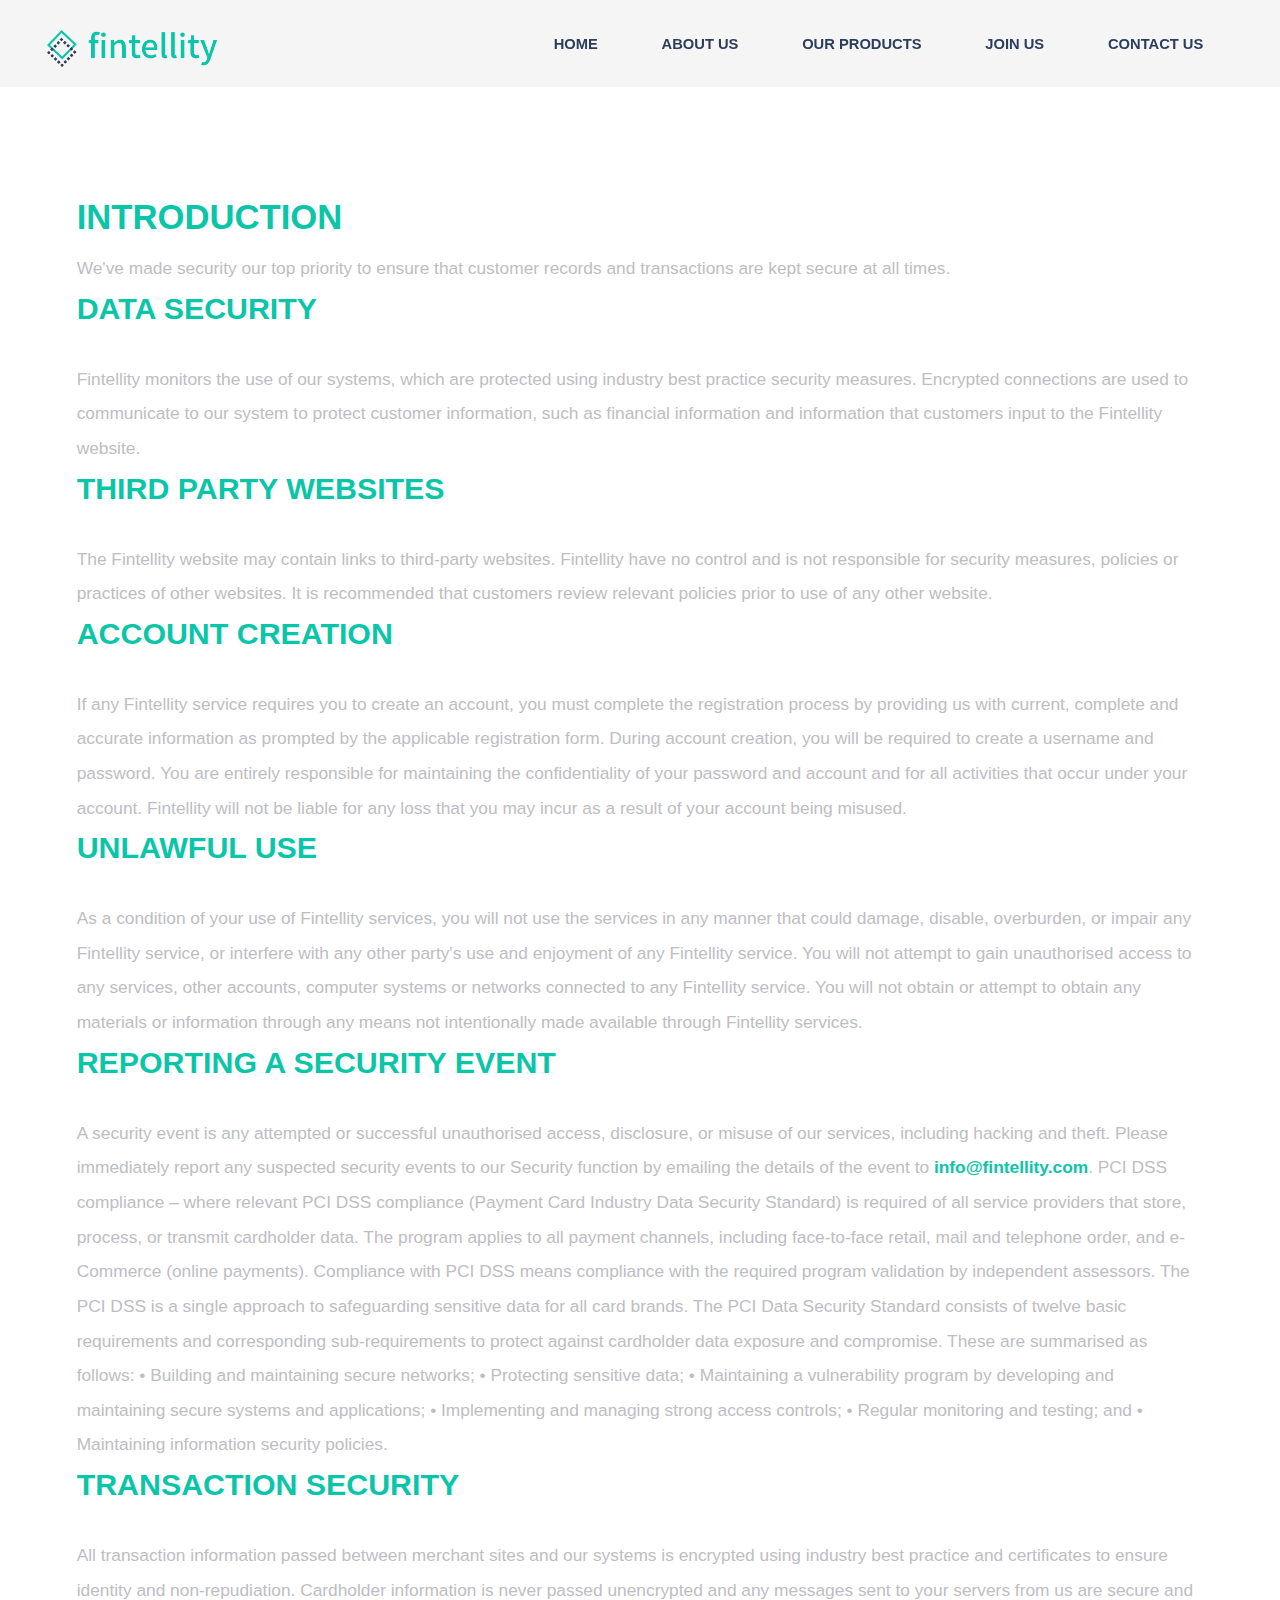
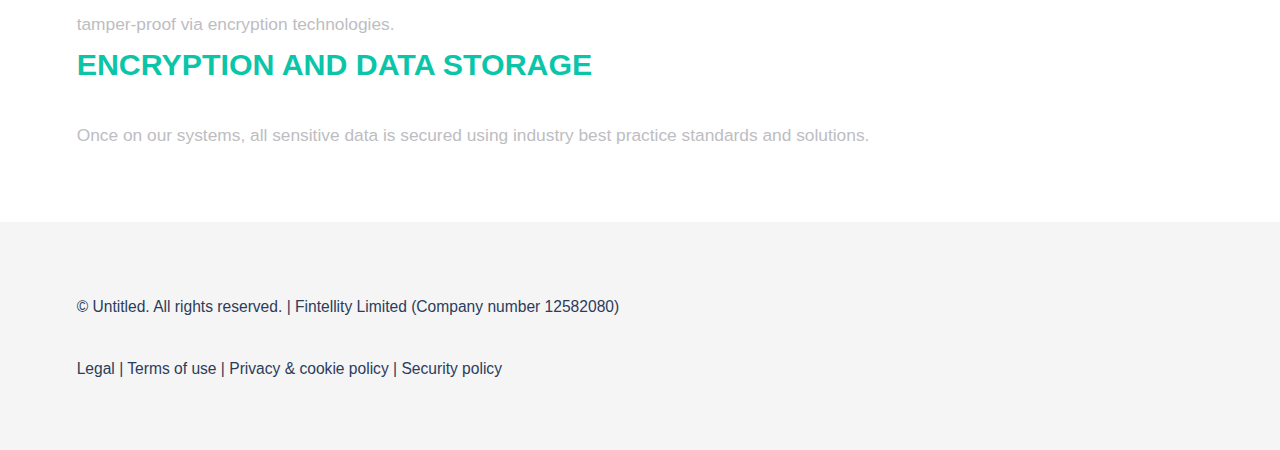
<file: security.html>
<!DOCTYPE html>
	<!--
	Introspect by TEMPLATED
	templated.co @templatedco
	Released for free under the Creative Commons Attribution 3.0 license (templated.co/license)
	-->
	<html>
	<head>
	<title>Fintellity Limited</title>
	<meta charset="utf-8" />
	<meta name="viewport" content="width=device-width, initial-scale=1, user-scalable=no" />
	<link rel="stylesheet" href="assets/css/main.css" />
		<link rel="icon" href="images/Social Media Logo Files/Favicon/favicon-32x32.png" type="image/x-icon">
	</head>
	<body>
	<!-- Header -->
	<header id="header">
	<div class="inner">
	<div class="wrapper padded container">
	<a href="index.html" class="logo">
				<img class="logo" src="images/Original on Transparent.png" alt="" style="position:absolute; top:30px; left:-30px; width:170px; height:auto; border:none;"/></a>
				</div>
	<nav id="nav">
	<a href="index.html">Home</a>
	<a href="About Us.html">About Us</a>
	<a href="Our Products.html">Our Products</a>
	<a href="Join Us.html">Join Us</a>
	<a href="Contact Us.html">Contact Us</a>
	</nav>
	</div>
	</header>
	<a href="#menu" class="navPanelToggle"><span class="fa fa-bars"></span></a>

  <section id="one">
				<div class="inner">
  
  <head>
    <h1>Introduction</h1>
<body>We've made security our top priority to ensure that customer records and transactions are kept secure at all times.

  <h2>Data security</h2>
<body>Fintellity monitors the use of our systems, which are protected using industry best practice security measures. Encrypted connections are used to communicate to our system to protect customer information, such as financial information and information that customers input to the Fintellity website.</body>

  <h2>Third party websites</h2>
<body>The Fintellity website may contain links to third-party websites. Fintellity have no control and is not responsible for security measures, policies or practices of other websites.  It is recommended that customers review relevant policies prior to use of any other website.</body>

  <h2>Account creation</h2>
<body>If any Fintellity service requires you to create an account, you must complete the registration process by providing us with current, complete and accurate information as prompted by the applicable registration form. During account creation, you will be required to create a username and password. You are entirely responsible for maintaining the confidentiality of your password and account and for all activities that occur under your account.  Fintellity will not be liable for any loss that you may incur as a result of your account being misused.</body>

  <h2>Unlawful use</h2>
<body>As a condition of your use of Fintellity services, you will not use the services in any manner that could damage, disable, overburden, or impair any Fintellity service, or interfere with any other party's use and enjoyment of any Fintellity service. You will not attempt to gain unauthorised access to any services, other accounts, computer systems or networks connected to any Fintellity service.  You will not obtain or attempt to obtain any materials or information through any means not intentionally made available through Fintellity services.</body>

  <h2>Reporting a security event</h2>
<body>A security event is any attempted or successful unauthorised access, disclosure, or misuse of our services, including hacking and theft. Please immediately report any suspected security events to our Security function by emailing the details of the event to <strong>info@fintellity.com</strong>.
PCI DSS compliance – where relevant
PCI DSS compliance (Payment Card Industry Data Security Standard) is required of all service providers that store, process, or transmit cardholder data. The program applies to all payment channels, including face-to-face retail, mail and telephone order, and e-Commerce (online payments). Compliance with PCI DSS means compliance with the required program validation by independent assessors. The PCI DSS is a single approach to safeguarding sensitive data for all card brands.
The PCI Data Security Standard consists of twelve basic requirements and corresponding sub-requirements to protect against cardholder data exposure and compromise. These are summarised as follows:
•	Building and maintaining secure networks;
•	Protecting sensitive data;
•	Maintaining a vulnerability program by developing and maintaining secure systems and applications;
•	Implementing and managing strong access controls;
•	Regular monitoring and testing; and
  •	Maintaining information security policies.</body>
  
  <h2>Transaction security</h2>
<body>All transaction information passed between merchant sites and our systems is encrypted using industry best practice and certificates to ensure identity and non-repudiation. Cardholder information is never passed unencrypted and any messages sent to your servers from us are secure and tamper-proof via encryption technologies.</body>

  <h2>Encryption and Data storage</h2>
<body>Once on our systems, all sensitive data is secured using industry best practice standards and solutions.</body>
  </html>
	  </div>
					</section>
<!-- Footer -->	
	<section id="footer">
	<div class="inner">
	<!---<header>
	<h2>Get in Touch</h2>
	</header>
	<form method="post" action="#">
	<div class="field half first">
	<label for="name">Name</label>
	<input type="text" name="name" id="name" />
	</div>
	<div class="field half">
	<label for="email">Email</label>
	<input type="text" name="email" id="email" />
	</div>
	<div class="field">
	<label for="message">Message</label>
	<textarea name="message" id="message" rows="6"></textarea>
	</div>
	<ul class="actions">
	<li><input type="submit" value="Send Message" class="alt" /></li>
	</ul>
	<h3> Are you a business? We would love to hear from you!</h3>
	<br>
	<p>Get in touch with us at: <strong>info@ghostpaygroup.com</strong></p>
	<br>
	<br>
	<br>
	<br>
	</form>!--->
	<div class="copyright">
	<p>&copy; Untitled. All rights reserved. | Fintellity Limited (Company number 12582080)</p> 
	<p><a href="/legal">Legal</a> | <a href="/terms">Terms of use</a> | <a href="/privacy">Privacy & cookie policy</a> | <a href="/security">Security policy</a></p> 
	</div>
	</div>
	</section>
	<!-- Scripts -->
	<script src="assets/js/jquery.min.js"></script>
	<script src="assets/js/skel.min.js"></script>
	<script src="assets/js/util.js"></script>
	<script src="assets/js/main.js"></script>
	</body>
	</html>
</file>
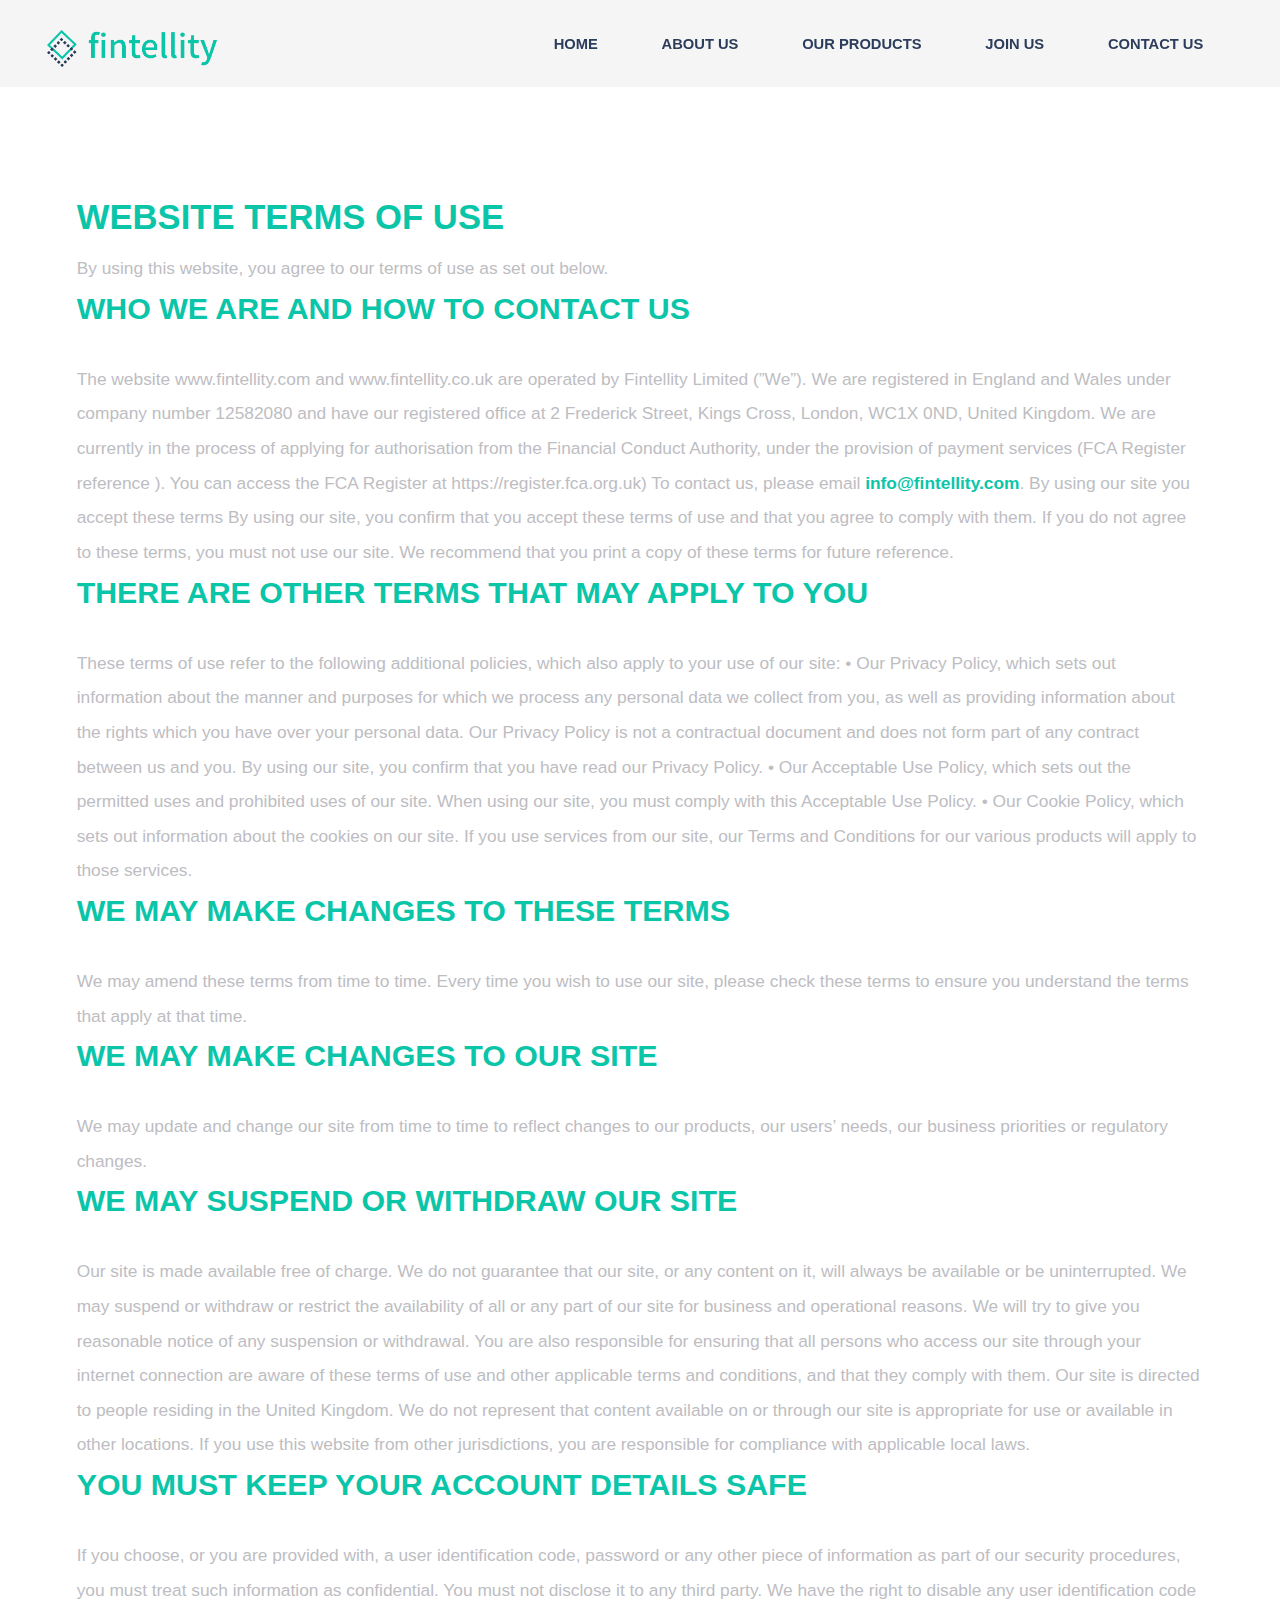
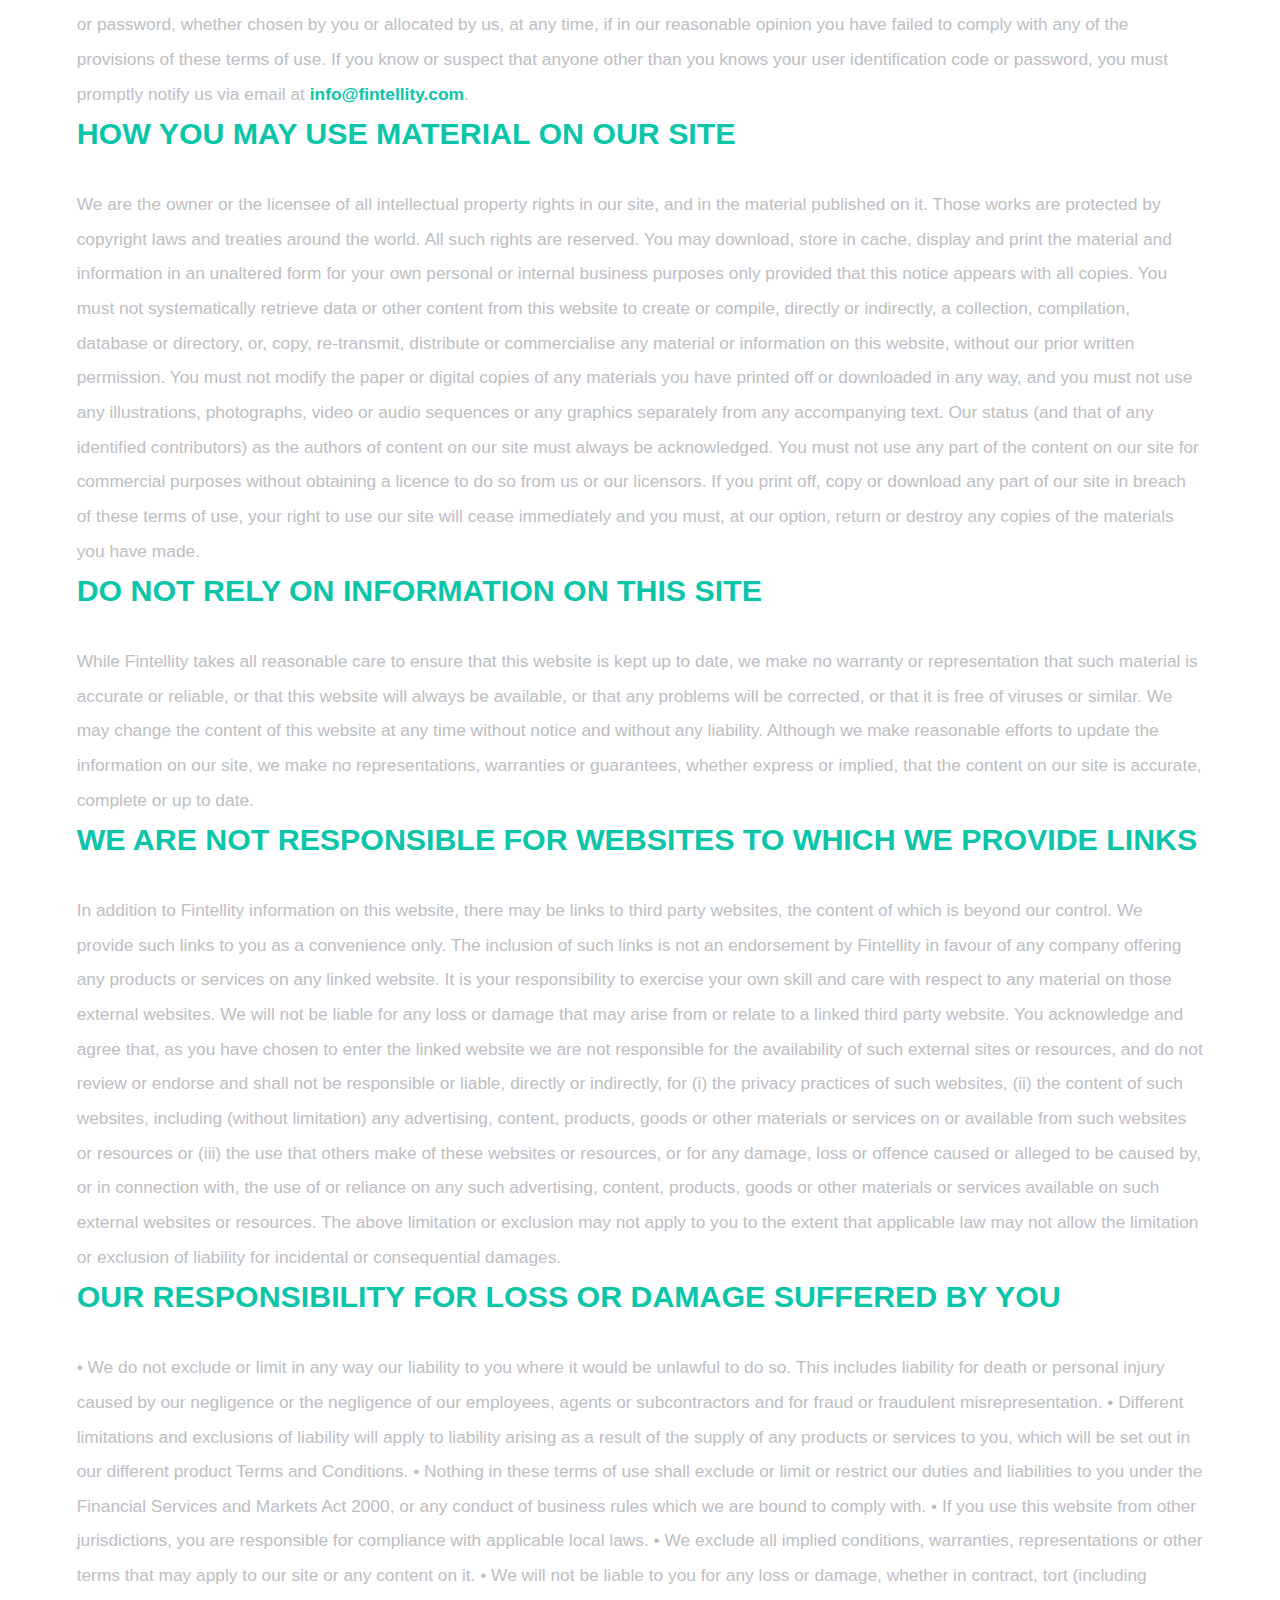
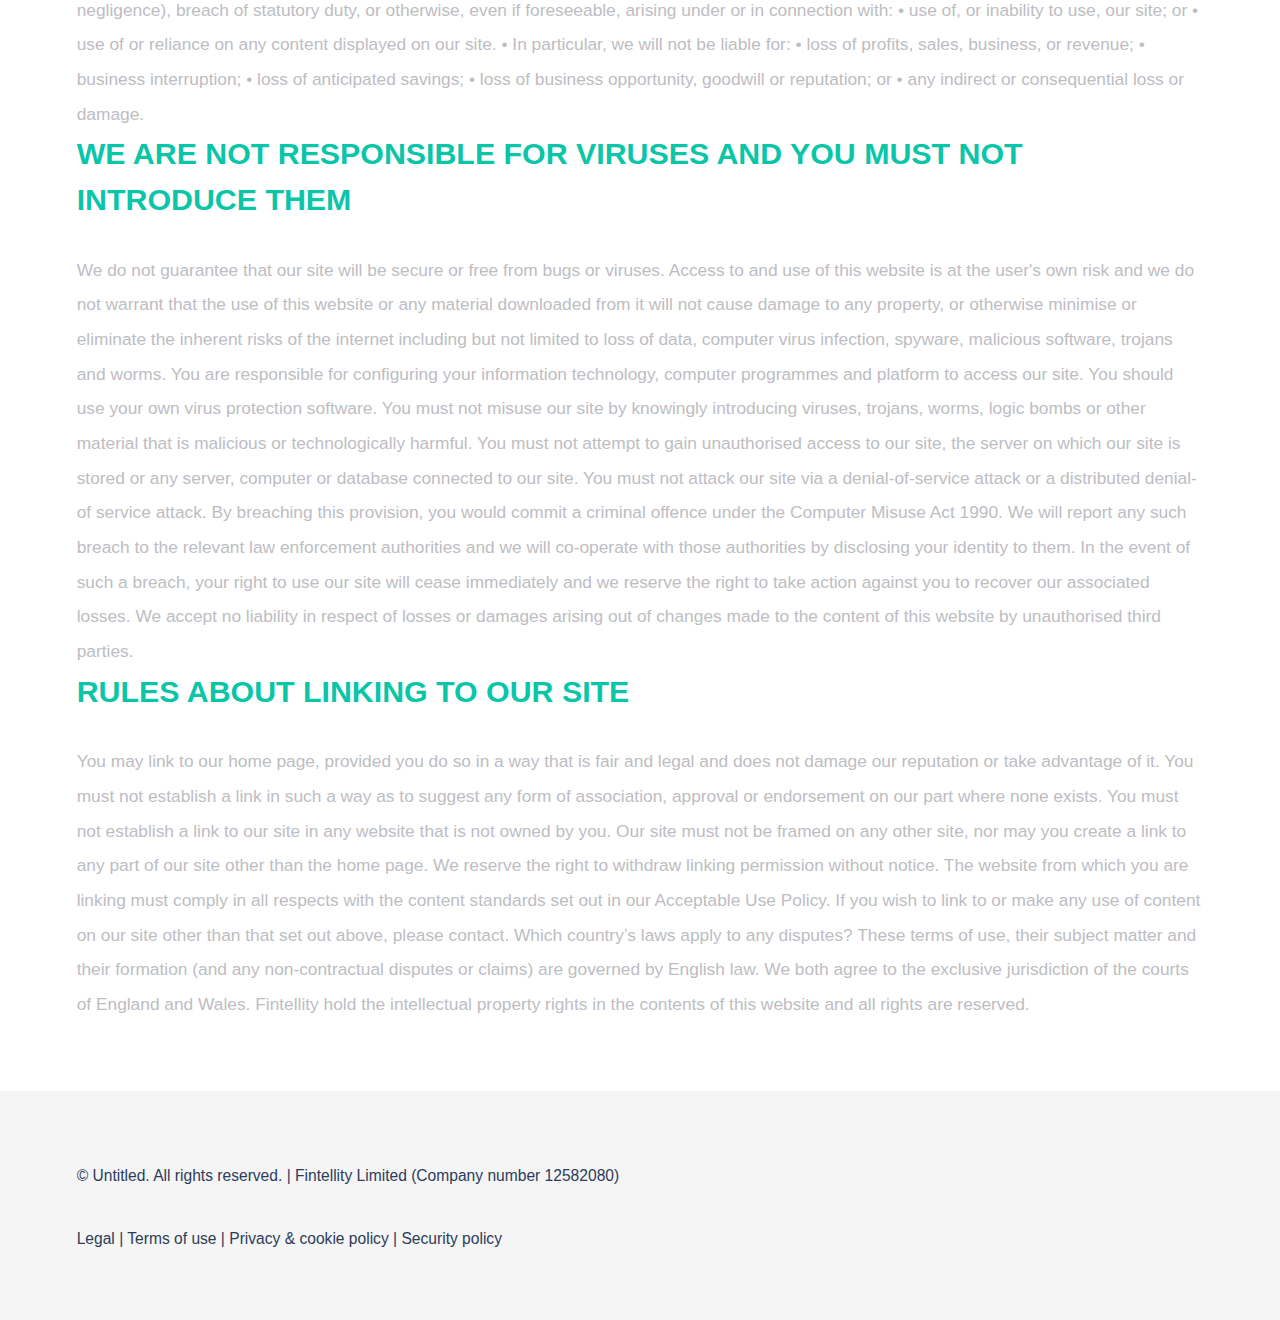
<file: terms.html>
<!DOCTYPE HTML>	
	<!--
	Introspect by TEMPLATED
	templated.co @templatedco
	Released for free under the Creative Commons Attribution 3.0 license (templated.co/license)
	-->
	<html>
	<head>
	<title>Fintellity Ltd</title>
	<meta charset="utf-8" />
	<meta name="viewport" content="width=device-width, initial-scale=1, user-scalable=no" />
	<link rel="stylesheet" href="assets/css/main.css" />
	<link rel="icon" href="images/Social Media Logo Files/Favicon/favicon-32x32.png" type="image/x-icon">
	</head>
	<body>
	<!-- Header -->
	<header id="header">
	<div class="inner">
	<div class="wrapper padded container">
	<a href="index.html" class="logo">
				<img class="logo" src="images/Original on Transparent.png" alt="" style="position:absolute; top:30px; left:-30px; width:170px; height:auto; border:none;"/></a>
				</div>
	<nav id="nav">
	<a href="index.html">Home</a>
	<a href="About Us.html">About Us</a>
	<a href="Our Products.html">Our Products</a>
	<a href="Join Us.html">Join Us</a>
	<a href="Contact Us.html">Contact Us</a>
	</nav>
	</div>
	</header>
	<a href="#menu" class="navPanelToggle"><span class="fa fa-bars"></span></a>

 <head>
	 <section id="one">
				<div class="inner">
<h1>Website Terms of Use</h1>

    <body>By using this website, you agree to our terms of use as set out below.</body>

    <h2>Who we are and how to contact us</h2>
<body>The website www.fintellity.com and www.fintellity.co.uk are operated by Fintellity Limited (”We”). We are registered in England and Wales under company number 12582080 and have our registered office at 2 Frederick Street, Kings Cross, London, WC1X 0ND, United Kingdom.
We are currently in the process of applying for authorisation from the Financial Conduct Authority, under the provision of payment services (FCA Register reference <x>). You can access the FCA Register at https://register.fca.org.uk)
	To contact us, please email <strong>info@fintellity.com</strong>.
By using our site you accept these terms
By using our site, you confirm that you accept these terms of use and that you agree to comply with them. If you do not agree to these terms, you must not use our site. We recommend that you print a copy of these terms for future reference.</body>

  <h2>There are other terms that may apply to you</h2>
<body>These terms of use refer to the following additional policies, which also apply to your use of our site:
•	Our Privacy Policy, which sets out information about the manner and purposes for which we process any personal data we collect from you, as well as providing information about the rights which you have over your personal data. Our Privacy Policy is not a contractual document and does not form part of any contract between us and you. By using our site, you confirm that you have read our Privacy Policy.
•	Our Acceptable Use Policy, which sets out the permitted uses and prohibited uses of our site. When using our site, you must comply with this Acceptable Use Policy.
•	Our Cookie Policy, which sets out information about the cookies on our site.
If you use services from our site, our Terms and Conditions for our various products will apply to those services.</body>

  <h2>We may make changes to these terms</h2>
<body>We may amend these terms from time to time. Every time you wish to use our site, please check these terms to ensure you understand the terms that apply at that time.</body>

  <h2>We may make changes to our site</h2>
<body>We may update and change our site from time to time to reflect changes to our products, our users’ needs, our business priorities or regulatory changes.</body>

  <h2>We may suspend or withdraw our site</h2>
<body>Our site is made available free of charge.
We do not guarantee that our site, or any content on it, will always be available or be uninterrupted. We may suspend or withdraw or restrict the availability of all or any part of our site for business and operational reasons. We will try to give you reasonable notice of any suspension or withdrawal.
You are also responsible for ensuring that all persons who access our site through your internet connection are aware of these terms of use and other applicable terms and conditions, and that they comply with them.
Our site is directed to people residing in the United Kingdom. We do not represent that content available on or through our site is appropriate for use or available in other locations. If you use this website from other jurisdictions, you are responsible for compliance with applicable local laws.</body>

  <h2>You must keep your account details safe</h2>
<body>If you choose, or you are provided with, a user identification code, password or any other piece of information as part of our security procedures, you must treat such information as confidential. You must not disclose it to any third party.
We have the right to disable any user identification code or password, whether chosen by you or allocated by us, at any time, if in our reasonable opinion you have failed to comply with any of the provisions of these terms of use.
If you know or suspect that anyone other than you knows your user identification code or password, you must promptly notify us via email at <strong>info@fintellity.com</strong>.</body>

  <h2>How you may use material on our site</h2>
<body>We are the owner or the licensee of all intellectual property rights in our site, and in the material published on it. Those works are protected by copyright laws and treaties around the world. All such rights are reserved.
You may download, store in cache, display and print the material and information in an unaltered form for your own personal or internal business purposes only provided that this notice appears with all copies. You must not systematically retrieve data or other content from this website to create or compile, directly or indirectly, a collection, compilation, database or directory, or, copy, re-transmit, distribute or commercialise any material or information on this website, without our prior written permission.
You must not modify the paper or digital copies of any materials you have printed off or downloaded in any way, and you must not use any illustrations, photographs, video or audio sequences or any graphics separately from any accompanying text.</body>
Our status (and that of any identified contributors) as the authors of content on our site must always be acknowledged.
You must not use any part of the content on our site for commercial purposes without obtaining a licence to do so from us or our licensors.
If you print off, copy or download any part of our site in breach of these terms of use, your right to use our site will cease immediately and you must, at our option, return or destroy any copies of the materials you have made.</body>

  <h2>Do not rely on information on this site</h2>
<body>While Fintellity takes all reasonable care to ensure that this website is kept up to date, we make no warranty or representation that such material is accurate or reliable, or that this website will always be available, or that any problems will be corrected, or that it is free of viruses or similar. We may change the content of this website at any time without notice and without any liability.
Although we make reasonable efforts to update the information on our site, we make no representations, warranties or guarantees, whether express or implied, that the content on our site is accurate, complete or up to date.</body>

  <h2>We are not responsible for websites to which we provide links</h2>
<body>In addition to Fintellity information on this website, there may be links to third party websites, the content of which is beyond our control. We provide such links to you as a convenience only.
The inclusion of such links is not an endorsement by Fintellity in favour of any company offering any products or services on any linked website. It is your responsibility to exercise your own skill and care with respect to any material on those external websites.
We will not be liable for any loss or damage that may arise from or relate to a linked third party website. You acknowledge and agree that, as you have chosen to enter the linked website we are not responsible for the availability of such external sites or resources, and do not review or endorse and shall not be responsible or liable, directly or indirectly, for (i) the privacy practices of such websites, (ii) the content of such websites, including (without limitation) any advertising, content, products, goods or other materials or services on or available from such websites or resources or (iii) the use that others make of these websites or resources, or for any damage, loss or offence caused or alleged to be caused by, or in connection with, the use of or reliance on any such advertising, content, products, goods or other materials or services available on such external websites or resources.
The above limitation or exclusion may not apply to you to the extent that applicable law may not allow the limitation or exclusion of liability for incidental or consequential damages.</body>

  <h2>Our responsibility for loss or damage suffered by you</h2>
<body>•	We do not exclude or limit in any way our liability to you where it would be unlawful to do so. This includes liability for death or personal injury caused by our negligence or the negligence of our employees, agents or subcontractors and for fraud or fraudulent misrepresentation.
•	Different limitations and exclusions of liability will apply to liability arising as a result of the supply of any products or services to you, which will be set out in our different product Terms and Conditions.
•	Nothing in these terms of use shall exclude or limit or restrict our duties and liabilities to you under the Financial Services and Markets Act 2000, or any conduct of business rules which we are bound to comply with.
•	If you use this website from other jurisdictions, you are responsible for compliance with applicable local laws.
•	We exclude all implied conditions, warranties, representations or other terms that may apply to our site or any content on it.
•	We will not be liable to you for any loss or damage, whether in contract, tort (including negligence), breach of statutory duty, or otherwise, even if foreseeable, arising under or in connection with:
•	use of, or inability to use, our site; or
•	use of or reliance on any content displayed on our site.
•	In particular, we will not be liable for:
•	loss of profits, sales, business, or revenue;
•	business interruption;
•	loss of anticipated savings;
•	loss of business opportunity, goodwill or reputation; or
  •	any indirect or consequential loss or damage.</body>

  <h2>We are not responsible for viruses and you must not introduce them</h2>
<body>We do not guarantee that our site will be secure or free from bugs or viruses. Access to and use of this website is at the user's own risk and we do not warrant that the use of this website or any material downloaded from it will not cause damage to any property, or otherwise minimise or eliminate the inherent risks of the internet including but not limited to loss of data, computer virus infection, spyware, malicious software, trojans and worms.
You are responsible for configuring your information technology, computer programmes and platform to access our site. You should use your own virus protection software.
You must not misuse our site by knowingly introducing viruses, trojans, worms, logic bombs or other material that is malicious or technologically harmful. You must not attempt to gain unauthorised access to our site, the server on which our site is stored or any server, computer or database connected to our site. You must not attack our site via a denial-of-service attack or a distributed denial-of service attack. By breaching this provision, you would commit a criminal offence under the Computer Misuse Act 1990. We will report any such breach to the relevant law enforcement authorities and we will co-operate with those authorities by disclosing your identity to them. In the event of such a breach, your right to use our site will cease immediately and we reserve the right to take action against you to recover our associated losses.
We accept no liability in respect of losses or damages arising out of changes made to the content of this website by unauthorised third parties.</body>

  <h2>Rules about linking to our site</h2>
<body>You may link to our home page, provided you do so in a way that is fair and legal and does not damage our reputation or take advantage of it.
You must not establish a link in such a way as to suggest any form of association, approval or endorsement on our part where none exists.
You must not establish a link to our site in any website that is not owned by you.
Our site must not be framed on any other site, nor may you create a link to any part of our site other than the home page.
We reserve the right to withdraw linking permission without notice.
The website from which you are linking must comply in all respects with the content standards set out in our Acceptable Use Policy.
If you wish to link to or make any use of content on our site other than that set out above, please contact.
Which country’s laws apply to any disputes?

  These terms of use, their subject matter and their formation (and any non-contractual disputes or claims) are governed by English law. We both agree to the exclusive jurisdiction of the courts of England and Wales.

Fintellity hold the intellectual property rights in the contents of this website and all rights are reserved.</body>
  </html>
		 </div>
	 </section>
<!-- Footer -->	
	<section id="footer">
	<div class="inner">
	<!---<header>
	<h2>Get in Touch</h2>
	</header>
	<form method="post" action="#">
	<div class="field half first">
	<label for="name">Name</label>
	<input type="text" name="name" id="name" />
	</div>
	<div class="field half">
	<label for="email">Email</label>
	<input type="text" name="email" id="email" />
	</div>
	<div class="field">
	<label for="message">Message</label>
	<textarea name="message" id="message" rows="6"></textarea>
	</div>
	<ul class="actions">
	<li><input type="submit" value="Send Message" class="alt" /></li>
	</ul>
	<h3> Are you a business? We would love to hear from you!</h3>
	<br>
	<p>Get in touch with us at: <strong>info@fintellity.com</strong></p>
	<br>
	<br>
	<br>
	<br>
	</form>!--->
	<div class="copyright">
	<p>&copy; Untitled. All rights reserved. | Fintellity Limited (Company number 12582080)</p> 
	<p><a href="/legal">Legal</a> | <a href="/terms">Terms of use</a> | <a href="/privacy">Privacy & cookie policy</a> | <a href="/security">Security policy</a></p> 
	</div>
	</div>
	</section>
	<!-- Scripts -->
	<script src="assets/js/jquery.min.js"></script>
	<script src="assets/js/skel.min.js"></script>
	<script src="assets/js/util.js"></script>
	<script src="assets/js/main.js"></script>
	</body>
	</html>
</file>
<file: assets/css/main.css>
@import url(font-awesome.min.css);
@import url("https://fonts.googleapis.com/css?family=Lato:300,400,700|Pacifico");

/*
	Introspect by TEMPLATED
	templated.co @templatedco
	Released for free under the Creative Commons Attribution 3.0 license (templated.co/license)
*/

/* Reset */

	html, body, div, span, applet, object, iframe, h1, h2, h3, h4, h5, h6, p, blockquote, pre, a, abbr, acronym, address, big, cite, code, del, dfn, em, img, ins, kbd, q, s, samp, small, strike, strong, sub, sup, tt, var, b, u, i, center, dl, dt, dd, ol, ul, li, fieldset, form, label, legend, table, caption, tbody, tfoot, thead, tr, th, td, article, aside, canvas, details, embed, figure, figcaption, footer, header, hgroup, menu, nav, output, ruby, section, summary, time, mark, audio, video {
		margin: 0;
		padding: 0;
		border: 0;
		font-size: 100%;
		font: inherit;
		vertical-align: baseline;
	}

	article, aside, details, figcaption, figure, footer, header, hgroup, menu, nav, section {
		display: block;
	}

	body {
		line-height: 1;
	}

	ol, ul {
		list-style: none;
	}

	blockquote, q {
		quotes: none;
	}

	blockquote:before, blockquote:after, q:before, q:after {
		content: '';
		content: none;
	}

	table {
		border-collapse: collapse;
		border-spacing: 0;
	}

	body {
		-webkit-text-size-adjust: none;
	}

/* Box Model */

	*, *:before, *:after {
		-moz-box-sizing: border-box;
		-webkit-box-sizing: border-box;
		box-sizing: border-box;
	}

/* Containers */

	.container {
		margin-left: auto;
		margin-right: auto;
	}

	.container.\31 25\25 {
		width: 100%;
		max-width: 100em;
		min-width: 80em;
	}

	.container.\37 5\25 {
		width: 60em;
	}

	.container.\35 0\25 {
		width: 40em;
	}

	.container.\32 5\25 {
		width: 20em;
	}

	.container {
		width: 80em;
	}

	@media screen and (max-width: 1680px) {

		.container.\31 25\25 {
			width: 100%;
			max-width: 100em;
			min-width: 80em;
		}

		.container.\37 5\25 {
			width: 60em;
		}

		.container.\35 0\25 {
			width: 40em;
		}

		.container.\32 5\25 {
			width: 20em;
		}

		.container {
			width: 80em;
		}

	}

	@media screen and (max-width: 1280px) {

		.container.\31 25\25 {
			width: 100%;
			max-width: 81.25em;
			min-width: 65em;
		}

		.container.\37 5\25 {
			width: 48.75em;
		}

		.container.\35 0\25 {
			width: 32.5em;
		}

		.container.\32 5\25 {
			width: 16.25em;
		}

		.container {
			width: 65em;
		}

	}

	@media screen and (max-width: 980px) {

		.container.\31 25\25 {
			width: 100%;
			max-width: 112.5%;
			min-width: 90%;
		}

		.container.\37 5\25 {
			width: 67.5%;
		}

		.container.\35 0\25 {
			width: 45%;
		}

		.container.\32 5\25 {
			width: 22.5%;
		}

		.container {
			width: 90%;
		}

	}

	@media screen and (max-width: 736px) {

		.container.\31 25\25 {
			width: 100%;
			max-width: 112.5%;
			min-width: 90%;
		}

		.container.\37 5\25 {
			width: 67.5%;
		}

		.container.\35 0\25 {
			width: 45%;
		}

		.container.\32 5\25 {
			width: 22.5%;
		}

		.container {
			width: 90% !important;
		}

	}

	@media screen and (max-width: 480px) {

		.container.\31 25\25 {
			width: 100%;
			max-width: 112.5%;
			min-width: 90%;
		}

		.container.\37 5\25 {
			width: 67.5%;
		}

		.container.\35 0\25 {
			width: 45%;
		}

		.container.\32 5\25 {
			width: 22.5%;
		}

		.container {
			width: 90% !important;
		}

	}

/* Grid */

	.row {
		border-bottom: solid 1px transparent;
		-moz-box-sizing: border-box;
		-webkit-box-sizing: border-box;
		box-sizing: border-box;
	}

	.row > * {
		float: left;
		-moz-box-sizing: border-box;
		-webkit-box-sizing: border-box;
		box-sizing: border-box;
	}

	.row:after, .row:before {
		content: '';
		display: block;
		clear: both;
		height: 0;
	}

	.row.uniform > * > :first-child {
		margin-top: 0;
	}

	.row.uniform > * > :last-child {
		margin-bottom: 0;
	}

	.row.\30 \25 > * {
		padding: 0 0 0 0em;
	}

	.row.\30 \25 {
		margin: 0 0 -1px 0em;
	}

	.row.uniform.\30 \25 > * {
		padding: 0em 0 0 0em;
	}

	.row.uniform.\30 \25 {
		margin: 0em 0 -1px 0em;
	}

	.row > * {
		padding: 0 0 0 2em;
	}

	.row {
		margin: 0 0 -1px -2em;
	}

	.row.uniform > * {
		padding: 2em 0 0 2em;
	}

	.row.uniform {
		margin: -2em 0 -1px -2em;
	}

	.row.\32 00\25 > * {
		padding: 0 0 0 4em;
	}

	.row.\32 00\25 {
		margin: 0 0 -1px -4em;
	}

	.row.uniform.\32 00\25 > * {
		padding: 4em 0 0 4em;
	}

	.row.uniform.\32 00\25 {
		margin: -4em 0 -1px -4em;
	}

	.row.\31 50\25 > * {
		padding: 0 0 0 3em;
	}

	.row.\31 50\25 {
		margin: 0 0 -1px -3em;
	}

	.row.uniform.\31 50\25 > * {
		padding: 3em 0 0 3em;
	}

	.row.uniform.\31 50\25 {
		margin: -3em 0 -1px -3em;
	}

	.row.\35 0\25 > * {
		padding: 0 0 0 1em;
	}

	.row.\35 0\25 {
		margin: 0 0 -1px -1em;
	}

	.row.uniform.\35 0\25 > * {
		padding: 1em 0 0 1em;
	}

	.row.uniform.\35 0\25 {
		margin: -1em 0 -1px -1em;
	}

	.row.\32 5\25 > * {
		padding: 0 0 0 0.5em;
	}

	.row.\32 5\25 {
		margin: 0 0 -1px -0.5em;
	}

	.row.uniform.\32 5\25 > * {
		padding: 0.5em 0 0 0.5em;
	}

	.row.uniform.\32 5\25 {
		margin: -0.5em 0 -1px -0.5em;
	}

	.\31 2u, .\31 2u\24 {
		width: 100%;
		clear: none;
		margin-left: 0;
	}

	.\31 1u, .\31 1u\24 {
		width: 91.6666666667%;
		clear: none;
		margin-left: 0;
	}

	.\31 0u, .\31 0u\24 {
		width: 83.3333333333%;
		clear: none;
		margin-left: 0;
	}

	.\39 u, .\39 u\24 {
		width: 75%;
		clear: none;
		margin-left: 0;
	}

	.\38 u, .\38 u\24 {
		width: 66.6666666667%;
		clear: none;
		margin-left: 0;
	}

	.\37 u, .\37 u\24 {
		width: 58.3333333333%;
		clear: none;
		margin-left: 0;
	}

	.\36 u, .\36 u\24 {
		width: 50%;
		clear: none;
		margin-left: 0;
	}

	.\35 u, .\35 u\24 {
		width: 41.6666666667%;
		clear: none;
		margin-left: 0;
	}

	.\34 u, .\34 u\24 {
		width: 33.3333333333%;
		clear: none;
		margin-left: 0;
	}

	.\33 u, .\33 u\24 {
		width: 25%;
		clear: none;
		margin-left: 0;
	}

	.\32 u, .\32 u\24 {
		width: 16.6666666667%;
		clear: none;
		margin-left: 0;
	}

	.\31 u, .\31 u\24 {
		width: 8.3333333333%;
		clear: none;
		margin-left: 0;
	}

	.\31 2u\24 + *,
	.\31 1u\24 + *,
	.\31 0u\24 + *,
	.\39 u\24 + *,
	.\38 u\24 + *,
	.\37 u\24 + *,
	.\36 u\24 + *,
	.\35 u\24 + *,
	.\34 u\24 + *,
	.\33 u\24 + *,
	.\32 u\24 + *,
	.\31 u\24 + * {
		clear: left;
	}

	.\-11u {
		margin-left: 91.66667%;
	}

	.\-10u {
		margin-left: 83.33333%;
	}

	.\-9u {
		margin-left: 75%;
	}

	.\-8u {
		margin-left: 66.66667%;
	}

	.\-7u {
		margin-left: 58.33333%;
	}

	.\-6u {
		margin-left: 50%;
	}

	.\-5u {
		margin-left: 41.66667%;
	}

	.\-4u {
		margin-left: 33.33333%;
	}

	.\-3u {
		margin-left: 25%;
	}

	.\-2u {
		margin-left: 16.66667%;
	}

	.\-1u {
		margin-left: 8.33333%;
	}

	@media screen and (max-width: 1680px) {

		.row > * {
			padding: 0 0 0 2em;
		}

		.row {
			margin: 0 0 -1px -2em;
		}

		.row.uniform > * {
			padding: 2em 0 0 2em;
		}

		.row.uniform {
			margin: -2em 0 -1px -2em;
		}

		.row.\32 00\25 > * {
			padding: 0 0 0 4em;
		}

		.row.\32 00\25 {
			margin: 0 0 -1px -4em;
		}

		.row.uniform.\32 00\25 > * {
			padding: 4em 0 0 4em;
		}

		.row.uniform.\32 00\25 {
			margin: -4em 0 -1px -4em;
		}

		.row.\31 50\25 > * {
			padding: 0 0 0 3em;
		}

		.row.\31 50\25 {
			margin: 0 0 -1px -3em;
		}

		.row.uniform.\31 50\25 > * {
			padding: 3em 0 0 3em;
		}

		.row.uniform.\31 50\25 {
			margin: -3em 0 -1px -3em;
		}

		.row.\35 0\25 > * {
			padding: 0 0 0 1em;
		}

		.row.\35 0\25 {
			margin: 0 0 -1px -1em;
		}

		.row.uniform.\35 0\25 > * {
			padding: 1em 0 0 1em;
		}

		.row.uniform.\35 0\25 {
			margin: -1em 0 -1px -1em;
		}

		.row.\32 5\25 > * {
			padding: 0 0 0 0.5em;
		}

		.row.\32 5\25 {
			margin: 0 0 -1px -0.5em;
		}

		.row.uniform.\32 5\25 > * {
			padding: 0.5em 0 0 0.5em;
		}

		.row.uniform.\32 5\25 {
			margin: -0.5em 0 -1px -0.5em;
		}

		.\31 2u\28xlarge\29, .\31 2u\24\28xlarge\29 {
			width: 100%;
			clear: none;
			margin-left: 0;
		}

		.\31 1u\28xlarge\29, .\31 1u\24\28xlarge\29 {
			width: 91.6666666667%;
			clear: none;
			margin-left: 0;
		}

		.\31 0u\28xlarge\29, .\31 0u\24\28xlarge\29 {
			width: 83.3333333333%;
			clear: none;
			margin-left: 0;
		}

		.\39 u\28xlarge\29, .\39 u\24\28xlarge\29 {
			width: 75%;
			clear: none;
			margin-left: 0;
		}

		.\38 u\28xlarge\29, .\38 u\24\28xlarge\29 {
			width: 66.6666666667%;
			clear: none;
			margin-left: 0;
		}

		.\37 u\28xlarge\29, .\37 u\24\28xlarge\29 {
			width: 58.3333333333%;
			clear: none;
			margin-left: 0;
		}

		.\36 u\28xlarge\29, .\36 u\24\28xlarge\29 {
			width: 50%;
			clear: none;
			margin-left: 0;
		}

		.\35 u\28xlarge\29, .\35 u\24\28xlarge\29 {
			width: 41.6666666667%;
			clear: none;
			margin-left: 0;
		}

		.\34 u\28xlarge\29, .\34 u\24\28xlarge\29 {
			width: 33.3333333333%;
			clear: none;
			margin-left: 0;
		}

		.\33 u\28xlarge\29, .\33 u\24\28xlarge\29 {
			width: 25%;
			clear: none;
			margin-left: 0;
		}

		.\32 u\28xlarge\29, .\32 u\24\28xlarge\29 {
			width: 16.6666666667%;
			clear: none;
			margin-left: 0;
		}

		.\31 u\28xlarge\29, .\31 u\24\28xlarge\29 {
			width: 8.3333333333%;
			clear: none;
			margin-left: 0;
		}

		.\31 2u\24\28xlarge\29 + *,
		.\31 1u\24\28xlarge\29 + *,
		.\31 0u\24\28xlarge\29 + *,
		.\39 u\24\28xlarge\29 + *,
		.\38 u\24\28xlarge\29 + *,
		.\37 u\24\28xlarge\29 + *,
		.\36 u\24\28xlarge\29 + *,
		.\35 u\24\28xlarge\29 + *,
		.\34 u\24\28xlarge\29 + *,
		.\33 u\24\28xlarge\29 + *,
		.\32 u\24\28xlarge\29 + *,
		.\31 u\24\28xlarge\29 + * {
			clear: left;
		}

		.\-11u\28xlarge\29 {
			margin-left: 91.66667%;
		}

		.\-10u\28xlarge\29 {
			margin-left: 83.33333%;
		}

		.\-9u\28xlarge\29 {
			margin-left: 75%;
		}

		.\-8u\28xlarge\29 {
			margin-left: 66.66667%;
		}

		.\-7u\28xlarge\29 {
			margin-left: 58.33333%;
		}

		.\-6u\28xlarge\29 {
			margin-left: 50%;
		}

		.\-5u\28xlarge\29 {
			margin-left: 41.66667%;
		}

		.\-4u\28xlarge\29 {
			margin-left: 33.33333%;
		}

		.\-3u\28xlarge\29 {
			margin-left: 25%;
		}

		.\-2u\28xlarge\29 {
			margin-left: 16.66667%;
		}

		.\-1u\28xlarge\29 {
			margin-left: 8.33333%;
		}

	}

	@media screen and (max-width: 1280px) {

		.row > * {
			padding: 0 0 0 1.5em;
		}

		.row {
			margin: 0 0 -1px -1.5em;
		}

		.row.uniform > * {
			padding: 1.5em 0 0 1.5em;
		}

		.row.uniform {
			margin: -1.5em 0 -1px -1.5em;
		}

		.row.\32 00\25 > * {
			padding: 0 0 0 3em;
		}

		.row.\32 00\25 {
			margin: 0 0 -1px -3em;
		}

		.row.uniform.\32 00\25 > * {
			padding: 3em 0 0 3em;
		}

		.row.uniform.\32 00\25 {
			margin: -3em 0 -1px -3em;
		}

		.row.\31 50\25 > * {
			padding: 0 0 0 2.25em;
		}

		.row.\31 50\25 {
			margin: 0 0 -1px -2.25em;
		}

		.row.uniform.\31 50\25 > * {
			padding: 2.25em 0 0 2.25em;
		}

		.row.uniform.\31 50\25 {
			margin: -2.25em 0 -1px -2.25em;
		}

		.row.\35 0\25 > * {
			padding: 0 0 0 0.75em;
		}

		.row.\35 0\25 {
			margin: 0 0 -1px -0.75em;
		}

		.row.uniform.\35 0\25 > * {
			padding: 0.75em 0 0 0.75em;
		}

		.row.uniform.\35 0\25 {
			margin: -0.75em 0 -1px -0.75em;
		}

		.row.\32 5\25 > * {
			padding: 0 0 0 0.375em;
		}

		.row.\32 5\25 {
			margin: 0 0 -1px -0.375em;
		}

		.row.uniform.\32 5\25 > * {
			padding: 0.375em 0 0 0.375em;
		}

		.row.uniform.\32 5\25 {
			margin: -0.375em 0 -1px -0.375em;
		}

		.\31 2u\28large\29, .\31 2u\24\28large\29 {
			width: 100%;
			clear: none;
			margin-left: 0;
		}

		.\31 1u\28large\29, .\31 1u\24\28large\29 {
			width: 91.6666666667%;
			clear: none;
			margin-left: 0;
		}

		.\31 0u\28large\29, .\31 0u\24\28large\29 {
			width: 83.3333333333%;
			clear: none;
			margin-left: 0;
		}

		.\39 u\28large\29, .\39 u\24\28large\29 {
			width: 75%;
			clear: none;
			margin-left: 0;
		}

		.\38 u\28large\29, .\38 u\24\28large\29 {
			width: 66.6666666667%;
			clear: none;
			margin-left: 0;
		}

		.\37 u\28large\29, .\37 u\24\28large\29 {
			width: 58.3333333333%;
			clear: none;
			margin-left: 0;
		}

		.\36 u\28large\29, .\36 u\24\28large\29 {
			width: 50%;
			clear: none;
			margin-left: 0;
		}

		.\35 u\28large\29, .\35 u\24\28large\29 {
			width: 41.6666666667%;
			clear: none;
			margin-left: 0;
		}

		.\34 u\28large\29, .\34 u\24\28large\29 {
			width: 33.3333333333%;
			clear: none;
			margin-left: 0;
		}

		.\33 u\28large\29, .\33 u\24\28large\29 {
			width: 25%;
			clear: none;
			margin-left: 0;
		}

		.\32 u\28large\29, .\32 u\24\28large\29 {
			width: 16.6666666667%;
			clear: none;
			margin-left: 0;
		}

		.\31 u\28large\29, .\31 u\24\28large\29 {
			width: 8.3333333333%;
			clear: none;
			margin-left: 0;
		}

		.\31 2u\24\28large\29 + *,
		.\31 1u\24\28large\29 + *,
		.\31 0u\24\28large\29 + *,
		.\39 u\24\28large\29 + *,
		.\38 u\24\28large\29 + *,
		.\37 u\24\28large\29 + *,
		.\36 u\24\28large\29 + *,
		.\35 u\24\28large\29 + *,
		.\34 u\24\28large\29 + *,
		.\33 u\24\28large\29 + *,
		.\32 u\24\28large\29 + *,
		.\31 u\24\28large\29 + * {
			clear: left;
		}

		.\-11u\28large\29 {
			margin-left: 91.66667%;
		}

		.\-10u\28large\29 {
			margin-left: 83.33333%;
		}

		.\-9u\28large\29 {
			margin-left: 75%;
		}

		.\-8u\28large\29 {
			margin-left: 66.66667%;
		}

		.\-7u\28large\29 {
			margin-left: 58.33333%;
		}

		.\-6u\28large\29 {
			margin-left: 50%;
		}

		.\-5u\28large\29 {
			margin-left: 41.66667%;
		}

		.\-4u\28large\29 {
			margin-left: 33.33333%;
		}

		.\-3u\28large\29 {
			margin-left: 25%;
		}

		.\-2u\28large\29 {
			margin-left: 16.66667%;
		}

		.\-1u\28large\29 {
			margin-left: 8.33333%;
		}

	}

	@media screen and (max-width: 980px) {

		.row > * {
			padding: 0 0 0 1.5em;
		}

		.row {
			margin: 0 0 -1px -1.5em;
		}

		.row.uniform > * {
			padding: 1.5em 0 0 1.5em;
		}

		.row.uniform {
			margin: -1.5em 0 -1px -1.5em;
		}

		.row.\32 00\25 > * {
			padding: 0 0 0 3em;
		}

		.row.\32 00\25 {
			margin: 0 0 -1px -3em;
		}

		.row.uniform.\32 00\25 > * {
			padding: 3em 0 0 3em;
		}

		.row.uniform.\32 00\25 {
			margin: -3em 0 -1px -3em;
		}

		.row.\31 50\25 > * {
			padding: 0 0 0 2.25em;
		}

		.row.\31 50\25 {
			margin: 0 0 -1px -2.25em;
		}

		.row.uniform.\31 50\25 > * {
			padding: 2.25em 0 0 2.25em;
		}

		.row.uniform.\31 50\25 {
			margin: -2.25em 0 -1px -2.25em;
		}

		.row.\35 0\25 > * {
			padding: 0 0 0 0.75em;
		}

		.row.\35 0\25 {
			margin: 0 0 -1px -0.75em;
		}

		.row.uniform.\35 0\25 > * {
			padding: 0.75em 0 0 0.75em;
		}

		.row.uniform.\35 0\25 {
			margin: -0.75em 0 -1px -0.75em;
		}

		.row.\32 5\25 > * {
			padding: 0 0 0 0.375em;
		}

		.row.\32 5\25 {
			margin: 0 0 -1px -0.375em;
		}

		.row.uniform.\32 5\25 > * {
			padding: 0.375em 0 0 0.375em;
		}

		.row.uniform.\32 5\25 {
			margin: -0.375em 0 -1px -0.375em;
		}

		.\31 2u\28medium\29, .\31 2u\24\28medium\29 {
			width: 100%;
			clear: none;
			margin-left: 0;
		}

		.\31 1u\28medium\29, .\31 1u\24\28medium\29 {
			width: 91.6666666667%;
			clear: none;
			margin-left: 0;
		}

		.\31 0u\28medium\29, .\31 0u\24\28medium\29 {
			width: 83.3333333333%;
			clear: none;
			margin-left: 0;
		}

		.\39 u\28medium\29, .\39 u\24\28medium\29 {
			width: 75%;
			clear: none;
			margin-left: 0;
		}

		.\38 u\28medium\29, .\38 u\24\28medium\29 {
			width: 66.6666666667%;
			clear: none;
			margin-left: 0;
		}

		.\37 u\28medium\29, .\37 u\24\28medium\29 {
			width: 58.3333333333%;
			clear: none;
			margin-left: 0;
		}

		.\36 u\28medium\29, .\36 u\24\28medium\29 {
			width: 50%;
			clear: none;
			margin-left: 0;
		}

		.\35 u\28medium\29, .\35 u\24\28medium\29 {
			width: 41.6666666667%;
			clear: none;
			margin-left: 0;
		}

		.\34 u\28medium\29, .\34 u\24\28medium\29 {
			width: 33.3333333333%;
			clear: none;
			margin-left: 0;
		}

		.\33 u\28medium\29, .\33 u\24\28medium\29 {
			width: 25%;
			clear: none;
			margin-left: 0;
		}

		.\32 u\28medium\29, .\32 u\24\28medium\29 {
			width: 16.6666666667%;
			clear: none;
			margin-left: 0;
		}

		.\31 u\28medium\29, .\31 u\24\28medium\29 {
			width: 8.3333333333%;
			clear: none;
			margin-left: 0;
		}

		.\31 2u\24\28medium\29 + *,
		.\31 1u\24\28medium\29 + *,
		.\31 0u\24\28medium\29 + *,
		.\39 u\24\28medium\29 + *,
		.\38 u\24\28medium\29 + *,
		.\37 u\24\28medium\29 + *,
		.\36 u\24\28medium\29 + *,
		.\35 u\24\28medium\29 + *,
		.\34 u\24\28medium\29 + *,
		.\33 u\24\28medium\29 + *,
		.\32 u\24\28medium\29 + *,
		.\31 u\24\28medium\29 + * {
			clear: left;
		}

		.\-11u\28medium\29 {
			margin-left: 91.66667%;
		}

		.\-10u\28medium\29 {
			margin-left: 83.33333%;
		}

		.\-9u\28medium\29 {
			margin-left: 75%;
		}

		.\-8u\28medium\29 {
			margin-left: 66.66667%;
		}

		.\-7u\28medium\29 {
			margin-left: 58.33333%;
		}

		.\-6u\28medium\29 {
			margin-left: 50%;
		}

		.\-5u\28medium\29 {
			margin-left: 41.66667%;
		}

		.\-4u\28medium\29 {
			margin-left: 33.33333%;
		}

		.\-3u\28medium\29 {
			margin-left: 25%;
		}

		.\-2u\28medium\29 {
			margin-left: 16.66667%;
		}

		.\-1u\28medium\29 {
			margin-left: 8.33333%;
		}

	}

	@media screen and (max-width: 736px) {

		.row > * {
			padding: 0 0 0 1.25em;
		}

		.row {
			margin: 0 0 -1px -1.25em;
		}

		.row.uniform > * {
			padding: 1.25em 0 0 1.25em;
		}

		.row.uniform {
			margin: -1.25em 0 -1px -1.25em;
		}

		.row.\32 00\25 > * {
			padding: 0 0 0 2.5em;
		}

		.row.\32 00\25 {
			margin: 0 0 -1px -2.5em;
		}

		.row.uniform.\32 00\25 > * {
			padding: 2.5em 0 0 2.5em;
		}

		.row.uniform.\32 00\25 {
			margin: -2.5em 0 -1px -2.5em;
		}

		.row.\31 50\25 > * {
			padding: 0 0 0 1.875em;
		}

		.row.\31 50\25 {
			margin: 0 0 -1px -1.875em;
		}

		.row.uniform.\31 50\25 > * {
			padding: 1.875em 0 0 1.875em;
		}

		.row.uniform.\31 50\25 {
			margin: -1.875em 0 -1px -1.875em;
		}

		.row.\35 0\25 > * {
			padding: 0 0 0 0.625em;
		}

		.row.\35 0\25 {
			margin: 0 0 -1px -0.625em;
		}

		.row.uniform.\35 0\25 > * {
			padding: 0.625em 0 0 0.625em;
		}

		.row.uniform.\35 0\25 {
			margin: -0.625em 0 -1px -0.625em;
		}

		.row.\32 5\25 > * {
			padding: 0 0 0 0.3125em;
		}

		.row.\32 5\25 {
			margin: 0 0 -1px -0.3125em;
		}

		.row.uniform.\32 5\25 > * {
			padding: 0.3125em 0 0 0.3125em;
		}

		.row.uniform.\32 5\25 {
			margin: -0.3125em 0 -1px -0.3125em;
		}

		.\31 2u\28small\29, .\31 2u\24\28small\29 {
			width: 100%;
			clear: none;
			margin-left: 0;
		}

		.\31 1u\28small\29, .\31 1u\24\28small\29 {
			width: 91.6666666667%;
			clear: none;
			margin-left: 0;
		}

		.\31 0u\28small\29, .\31 0u\24\28small\29 {
			width: 83.3333333333%;
			clear: none;
			margin-left: 0;
		}

		.\39 u\28small\29, .\39 u\24\28small\29 {
			width: 75%;
			clear: none;
			margin-left: 0;
		}

		.\38 u\28small\29, .\38 u\24\28small\29 {
			width: 66.6666666667%;
			clear: none;
			margin-left: 0;
		}

		.\37 u\28small\29, .\37 u\24\28small\29 {
			width: 58.3333333333%;
			clear: none;
			margin-left: 0;
		}

		.\36 u\28small\29, .\36 u\24\28small\29 {
			width: 50%;
			clear: none;
			margin-left: 0;
		}

		.\35 u\28small\29, .\35 u\24\28small\29 {
			width: 41.6666666667%;
			clear: none;
			margin-left: 0;
		}

		.\34 u\28small\29, .\34 u\24\28small\29 {
			width: 33.3333333333%;
			clear: none;
			margin-left: 0;
		}

		.\33 u\28small\29, .\33 u\24\28small\29 {
			width: 25%;
			clear: none;
			margin-left: 0;
		}

		.\32 u\28small\29, .\32 u\24\28small\29 {
			width: 16.6666666667%;
			clear: none;
			margin-left: 0;
		}

		.\31 u\28small\29, .\31 u\24\28small\29 {
			width: 8.3333333333%;
			clear: none;
			margin-left: 0;
		}

		.\31 2u\24\28small\29 + *,
		.\31 1u\24\28small\29 + *,
		.\31 0u\24\28small\29 + *,
		.\39 u\24\28small\29 + *,
		.\38 u\24\28small\29 + *,
		.\37 u\24\28small\29 + *,
		.\36 u\24\28small\29 + *,
		.\35 u\24\28small\29 + *,
		.\34 u\24\28small\29 + *,
		.\33 u\24\28small\29 + *,
		.\32 u\24\28small\29 + *,
		.\31 u\24\28small\29 + * {
			clear: left;
		}

		.\-11u\28small\29 {
			margin-left: 91.66667%;
		}

		.\-10u\28small\29 {
			margin-left: 83.33333%;
		}

		.\-9u\28small\29 {
			margin-left: 75%;
		}

		.\-8u\28small\29 {
			margin-left: 66.66667%;
		}

		.\-7u\28small\29 {
			margin-left: 58.33333%;
		}

		.\-6u\28small\29 {
			margin-left: 50%;
		}

		.\-5u\28small\29 {
			margin-left: 41.66667%;
		}

		.\-4u\28small\29 {
			margin-left: 33.33333%;
		}

		.\-3u\28small\29 {
			margin-left: 25%;
		}

		.\-2u\28small\29 {
			margin-left: 16.66667%;
		}

		.\-1u\28small\29 {
			margin-left: 8.33333%;
		}

	}

	@media screen and (max-width: 480px) {

		.row > * {
			padding: 0 0 0 1.25em;
		}

		.row {
			margin: 0 0 -1px -1.25em;
		}

		.row.uniform > * {
			padding: 1.25em 0 0 1.25em;
		}

		.row.uniform {
			margin: -1.25em 0 -1px -1.25em;
		}

		.row.\32 00\25 > * {
			padding: 0 0 0 2.5em;
		}

		.row.\32 00\25 {
			margin: 0 0 -1px -2.5em;
		}

		.row.uniform.\32 00\25 > * {
			padding: 2.5em 0 0 2.5em;
		}

		.row.uniform.\32 00\25 {
			margin: -2.5em 0 -1px -2.5em;
		}

		.row.\31 50\25 > * {
			padding: 0 0 0 1.875em;
		}

		.row.\31 50\25 {
			margin: 0 0 -1px -1.875em;
		}

		.row.uniform.\31 50\25 > * {
			padding: 1.875em 0 0 1.875em;
		}

		.row.uniform.\31 50\25 {
			margin: -1.875em 0 -1px -1.875em;
		}

		.row.\35 0\25 > * {
			padding: 0 0 0 0.625em;
		}

		.row.\35 0\25 {
			margin: 0 0 -1px -0.625em;
		}

		.row.uniform.\35 0\25 > * {
			padding: 0.625em 0 0 0.625em;
		}

		.row.uniform.\35 0\25 {
			margin: -0.625em 0 -1px -0.625em;
		}

		.row.\32 5\25 > * {
			padding: 0 0 0 0.3125em;
		}

		.row.\32 5\25 {
			margin: 0 0 -1px -0.3125em;
		}

		.row.uniform.\32 5\25 > * {
			padding: 0.3125em 0 0 0.3125em;
		}

		.row.uniform.\32 5\25 {
			margin: -0.3125em 0 -1px -0.3125em;
		}

		.\31 2u\28xsmall\29, .\31 2u\24\28xsmall\29 {
			width: 100%;
			clear: none;
			margin-left: 0;
		}

		.\31 1u\28xsmall\29, .\31 1u\24\28xsmall\29 {
			width: 91.6666666667%;
			clear: none;
			margin-left: 0;
		}

		.\31 0u\28xsmall\29, .\31 0u\24\28xsmall\29 {
			width: 83.3333333333%;
			clear: none;
			margin-left: 0;
		}

		.\39 u\28xsmall\29, .\39 u\24\28xsmall\29 {
			width: 75%;
			clear: none;
			margin-left: 0;
		}

		.\38 u\28xsmall\29, .\38 u\24\28xsmall\29 {
			width: 66.6666666667%;
			clear: none;
			margin-left: 0;
		}

		.\37 u\28xsmall\29, .\37 u\24\28xsmall\29 {
			width: 58.3333333333%;
			clear: none;
			margin-left: 0;
		}

		.\36 u\28xsmall\29, .\36 u\24\28xsmall\29 {
			width: 50%;
			clear: none;
			margin-left: 0;
		}

		.\35 u\28xsmall\29, .\35 u\24\28xsmall\29 {
			width: 41.6666666667%;
			clear: none;
			margin-left: 0;
		}

		.\34 u\28xsmall\29, .\34 u\24\28xsmall\29 {
			width: 33.3333333333%;
			clear: none;
			margin-left: 0;
		}

		.\33 u\28xsmall\29, .\33 u\24\28xsmall\29 {
			width: 25%;
			clear: none;
			margin-left: 0;
		}

		.\32 u\28xsmall\29, .\32 u\24\28xsmall\29 {
			width: 16.6666666667%;
			clear: none;
			margin-left: 0;
		}

		.\31 u\28xsmall\29, .\31 u\24\28xsmall\29 {
			width: 8.3333333333%;
			clear: none;
			margin-left: 0;
		}

		.\31 2u\24\28xsmall\29 + *,
		.\31 1u\24\28xsmall\29 + *,
		.\31 0u\24\28xsmall\29 + *,
		.\39 u\24\28xsmall\29 + *,
		.\38 u\24\28xsmall\29 + *,
		.\37 u\24\28xsmall\29 + *,
		.\36 u\24\28xsmall\29 + *,
		.\35 u\24\28xsmall\29 + *,
		.\34 u\24\28xsmall\29 + *,
		.\33 u\24\28xsmall\29 + *,
		.\32 u\24\28xsmall\29 + *,
		.\31 u\24\28xsmall\29 + * {
			clear: left;
		}

		.\-11u\28xsmall\29 {
			margin-left: 91.66667%;
		}

		.\-10u\28xsmall\29 {
			margin-left: 83.33333%;
		}

		.\-9u\28xsmall\29 {
			margin-left: 75%;
		}

		.\-8u\28xsmall\29 {
			margin-left: 66.66667%;
		}

		.\-7u\28xsmall\29 {
			margin-left: 58.33333%;
		}

		.\-6u\28xsmall\29 {
			margin-left: 50%;
		}

		.\-5u\28xsmall\29 {
			margin-left: 41.66667%;
		}

		.\-4u\28xsmall\29 {
			margin-left: 33.33333%;
		}

		.\-3u\28xsmall\29 {
			margin-left: 25%;
		}

		.\-2u\28xsmall\29 {
			margin-left: 16.66667%;
		}

		.\-1u\28xsmall\29 {
			margin-left: 8.33333%;
		}

	}

/* Basic */

	@-ms-viewport {
		width: device-width;
	}

	body {
		-ms-overflow-style: scrollbar;
	}

	@media screen and (max-width: 480px) {

		html, body {
			min-width: 320px;
		}

	}

	body {
		background: #fff;
	}

		body.is-loading *, body.is-loading *:before, body.is-loading *:after {
			-moz-animation: none !important;
			-webkit-animation: none !important;
			-ms-animation: none !important;
			animation: none !important;
			-moz-transition: none !important;
			-webkit-transition: none !important;
			-ms-transition: none !important;
			transition: none !important;
		}

/* Type */

	body {
		background-color: #fff;
		color: #BDBDC2;
	}

	body, input, select, textarea {
		font-family: "Montserrat", sans-serif;
		font-size: 15pt;
		font-weight: 300;
		line-height: 2;
	}

		@media screen and (max-width: 1680px) {

			body, input, select, textarea {
				font-size: 13pt;
			}

		}

		@media screen and (max-width: 1280px) {

			body, input, select, textarea {
				font-size: 13pt;
			}

		}

		@media screen and (max-width: 980px) {

			body, input, select, textarea {
				font-size: 12pt;
			}

		}

		@media screen and (max-width: 736px) {

			body, input, select, textarea {
				font-size: 12pt;
			}

		}

		@media screen and (max-width: 480px) {

			body, input, select, textarea {
				font-size: 12pt;
			}

		}

	a {
		-moz-transition: color 0.2s ease-in-out;
		-webkit-transition: color 0.2s ease-in-out;
		-ms-transition: color 0.2s ease-in-out;
		transition: color 0.2s ease-in-out;
		text-decoration: none;
	}

		a:hover {
			text-decoration: underline;
		}

	strong, b {
		font-weight: 700;
	}

	em, i {
		font-style: italic;
	}

	p {
		margin: 0 0 2em 0;
	}

	h1, h2, h3, h4, h5, h6 {
		font-weight: 700;
		line-height: 1.5;
		margin: 0 0 1em 0;
		text-transform: uppercase;
	}

		h1 a, h2 a, h3 a, h4 a, h5 a, h6 a {
			color: inherit;
			text-decoration: none;
		}

	h1 {
		font-size: 2em;
		margin: 0 0 0.25em 0;
	}

	h2 {
		font-size: 1.75em;
	}

	h3 {
		font-size: 1.35em;
	}

	h4 {
		font-size: 1.1em;
	}

	h5 {
		font-size: 0.9em;
	}

	h6 {
		font-size: 0.7em;
	}

	@media screen and (max-width: 736px) {

		h1 {
			font-size: 1.5em;
		}

		h2 {
			font-size: 1.25em;
		}

		h3 {
			font-size: 1.1em;
		}

	}

	sub {
		font-size: 0.8em;
		position: relative;
		top: 0.5em;
	}

	sup {
		font-size: 0.8em;
		position: relative;
		top: -0.5em;
	}

	blockquote {
		border-left: solid 4px;
		font-style: italic;
		margin: 0 0 2em 0;
		padding: 0.5em 0 0.5em 2em;
	}

	code {
		border-radius: 0;
		border: solid 1px;
		font-family: "Montserrat", sans-serif;
		font-size: 0.9em;
		margin: 0 0.25em;
		padding: 0.25em 0.65em;
	}

	pre {
		-webkit-overflow-scrolling: touch;
		font-family: "Courier New", monospace;
		font-size: 0.9em;
		margin: 0 0 2em 0;
	}

		pre code {
			display: block;
			line-height: 1.75;
			padding: 1em 1.5em;
			overflow-x: auto;
		}

	hr {
		border: 0;
		border-bottom: solid 1px;
		margin: 2em 0;
	}

		hr.major {
			margin: 3em 0;
		}

	.align-left {
		text-align: left;
	}

	.align-center {
		text-align: center;
	}

	.align-right {
		text-align: right;
	}

	input, select, textarea {
		color: #0AC5A8;
	}

	a {
		color: #0AC5A8;
	}

	strong, b {
		color: #0AC5A8;
	}

	h1, h2, h3, h4, h5, h6 {
		color: #0AC5A8;
	}

	blockquote {
		border-left-color: #0AC5A8;
	}

	code {
		background: none;
		border-color: #0AC5A8;
	}

	hr {
		border-bottom-color: #0AC5A8;
	}

/* Box */

	.box {
		border-radius: 0;
		border: solid 1px;
		margin-bottom: 2em;
		padding: 1.5em;
	}

		.box > :last-child,
		.box > :last-child > :last-child,
		.box > :last-child > :last-child > :last-child {
			margin-bottom: 0;
		}

		.box.alt {
			border: 0;
			border-radius: 0;
			padding: 0;
		}

	.box {
		border-color: #0AC5A8;
	}

/* Button */

	input[type="submit"],
	input[type="reset"],
	input[type="button"],
	button,
	.button {
		-moz-appearance: none;
		-webkit-appearance: none;
		-ms-appearance: none;
		appearance: none;
		-moz-transition: background-color 0.2s ease-in-out, color 0.2s ease-in-out;
		-webkit-transition: background-color 0.2s ease-in-out, color 0.2s ease-in-out;
		-ms-transition: background-color 0.2s ease-in-out, color 0.2s ease-in-out;
		transition: background-color 0.2s ease-in-out, color 0.2s ease-in-out;
		border-radius: 0;
		border: 0;
		cursor: pointer;
		display: inline-block;
		font-size: .8em;
		font-weight: 700;
		height: 3.5em;
		line-height: 3.65em;
		padding: 0 2.25em;
		text-align: center;
		text-decoration: none;
		text-transform: uppercase;
		white-space: nowrap;
	}

		input[type="submit"]:hover,
		input[type="reset"]:hover,
		input[type="button"]:hover,
		button:hover,
		.button:hover {
			text-decoration: none;
		}

		input[type="submit"].icon,
		input[type="reset"].icon,
		input[type="button"].icon,
		button.icon,
		.button.icon {
			padding-left: 1.35em;
		}

			input[type="submit"].icon:before,
			input[type="reset"].icon:before,
			input[type="button"].icon:before,
			button.icon:before,
			.button.icon:before {
				margin-right: 0.5em;
			}

		input[type="submit"].fit,
		input[type="reset"].fit,
		input[type="button"].fit,
		button.fit,
		.button.fit {
			display: block;
			margin: 0 0 1em 0;
			width: 100%;
		}

		input[type="submit"].small,
		input[type="reset"].small,
		input[type="button"].small,
		button.small,
		.button.small {
			font-size: 0.8em;
		}

		input[type="submit"].big,
		input[type="reset"].big,
		input[type="button"].big,
		button.big,
		.button.big {
			font-size: 1.35em;
		}

		input[type="submit"].disabled, input[type="submit"]:disabled,
		input[type="reset"].disabled,
		input[type="reset"]:disabled,
		input[type="button"].disabled,
		input[type="button"]:disabled,
		button.disabled,
		button:disabled,
		.button.disabled,
		.button:disabled {
			-moz-pointer-events: none;
			-webkit-pointer-events: none;
			-ms-pointer-events: none;
			pointer-events: none;
			opacity: 0.25;
		}

	input[type="submit"],
	input[type="reset"],
	input[type="button"],
	button,
	.button {
		background-color: #F5F5F5;
		color: #ffffff !important;
	}

		input[type="submit"]:hover,
		input[type="reset"]:hover,
		input[type="button"]:hover,
		button:hover,
		.button:hover {
			background-color: #F5F5F5;
		}

		input[type="submit"]:active,
		input[type="reset"]:active,
		input[type="button"]:active,
		button:active,
		.button:active {
			background-color: #F5F5F5;
		}

		input[type="submit"].alt,
		input[type="reset"].alt,
		input[type="button"].alt,
		button.alt,
		.button.alt {
			background-color: transparent;
			box-shadow: inset 0 0 0 2px #0AC5A8;
			color: #0AC5A8 !important;
		}

			input[type="submit"].alt:hover,
			input[type="reset"].alt:hover,
			input[type="button"].alt:hover,
			button.alt:hover,
			.button.alt:hover {
				background: #F5F5F5;
			}

			input[type="submit"].alt:active,
			input[type="reset"].alt:active,
			input[type="button"].alt:active,
			button.alt:active,
			.button.alt:active {
				background-color: #F5F5F5;
			}

			input[type="submit"].alt.icon:before,
			input[type="reset"].alt.icon:before,
			input[type="button"].alt.icon:before,
			button.alt.icon:before,
			.button.alt.icon:before {
				color: #F5F5F5;
			}

		input[type="submit"].special,
		input[type="reset"].special,
		input[type="button"].special,
		button.special,
		.button.special {
			background-color: #0AC5A8;
			color: #ffffff !important;
		}

			input[type="submit"].special:hover,
			input[type="reset"].special:hover,
			input[type="button"].special:hover,
			button.special:hover,
			.button.special:hover {
				background-color: #0AC5A8;
			}

			input[type="submit"].special:active,
			input[type="reset"].special:active,
			input[type="button"].special:active,
			button.special:active,
			.button.special:active {
				background-color: #0AC5A8;
			}

/* Form */

	form {
		margin: 0 0 2em 0;
	}

		form .field {
			margin: 0 0 2em 0;
		}

			form .field.half {
				width: 50%;
				float: left;
				padding: 0 0 0 1em;
			}

				form .field.half.first {
					padding: 0 1em 0 0;
				}

		form > .actions {
			margin: 2.5em 0 0 0 !important;
		}

		@media screen and (max-width: 736px) {

			form .field {
				margin: 0 0 1.5em 0;
			}

				form .field.half {
					padding: 0 0 0 0.75em;
				}

					form .field.half.first {
						padding: 0 0.75em 0 0;
					}

			form > .actions {
				margin: 2em 0 0 0 !important;
			}

		}

		@media screen and (max-width: 480px) {

			form .field.half {
				width: 100%;
				float: none;
				padding: 0;
			}

				form .field.half.first {
					padding: 0;
				}

		}

	label {
		display: block;
		font-size: 0.9em;
		text-transform: uppercase;
		font-weight: 700;
		margin: 0 0 1em 0;
	}

	input[type="text"],
	input[type="password"],
	input[type="email"],
	select,
	textarea {
		-moz-appearance: none;
		-webkit-appearance: none;
		-ms-appearance: none;
		appearance: none;
		border-radius: 0;
		border: none;
		border: solid 3px;
		color: inherit;
		display: block;
		outline: 0;
		padding: 0 1em;
		text-decoration: none;
		width: 100%;
	}

		input[type="text"]:invalid,
		input[type="password"]:invalid,
		input[type="email"]:invalid,
		select:invalid,
		textarea:invalid {
			box-shadow: none;
		}

	.select-wrapper {
		text-decoration: none;
		display: block;
		position: relative;
	}

		.select-wrapper:before {
			-moz-osx-font-smoothing: grayscale;
			-webkit-font-smoothing: antialiased;
			font-family: FontAwesome;
			font-style: normal;
			font-weight: normal;
			text-transform: none !important;
		}

		.select-wrapper:before {
			content: '\f078';
			display: block;
			height: 2.75em;
			line-height: 2.75em;
			pointer-events: none;
			position: absolute;
			right: 0;
			text-align: center;
			top: 0;
			width: 2.75em;
		}

		.select-wrapper select::-ms-expand {
			display: none;
		}

	input[type="text"],
	input[type="password"],
	input[type="email"],
	select {
		height: 2.75em;
	}

	textarea {
		padding: 0.75em 1em;
	}

	input[type="checkbox"],
	input[type="radio"] {
		-moz-appearance: none;
		-webkit-appearance: none;
		-ms-appearance: none;
		appearance: none;
		display: block;
		float: left;
		margin-right: -2em;
		opacity: 0;
		width: 1em;
		z-index: -1;
	}

		input[type="checkbox"] + label,
		input[type="radio"] + label {
			text-decoration: none;
			cursor: pointer;
			display: inline-block;
			font-size: 1em;
			font-weight: 300;
			padding-left: 2.4em;
			padding-right: 0.75em;
			position: relative;
		}

			input[type="checkbox"] + label:before,
			input[type="radio"] + label:before {
				-moz-osx-font-smoothing: grayscale;
				-webkit-font-smoothing: antialiased;
				font-family: FontAwesome;
				font-style: normal;
				font-weight: normal;
				text-transform: none !important;
			}

			input[type="checkbox"] + label:before,
			input[type="radio"] + label:before {
				border-radius: 0;
				border: solid 1px;
				content: '';
				display: inline-block;
				height: 1.65em;
				left: 0;
				line-height: 1.58125em;
				position: absolute;
				text-align: center;
				top: 0;
				width: 1.65em;
			}

		input[type="checkbox"]:checked + label:before,
		input[type="radio"]:checked + label:before {
			content: '\f00c';
		}

	input[type="checkbox"] + label:before {
		border-radius: 0;
	}

	input[type="radio"] + label:before {
		border-radius: 100%;
	}

	::-webkit-input-placeholder {
		opacity: 1.0;
	}

	:-moz-placeholder {
		opacity: 1.0;
	}

	::-moz-placeholder {
		opacity: 1.0;
	}

	:-ms-input-placeholder {
		opacity: 1.0;
	}

	.formerize-placeholder {
		opacity: 1.0;
	}

	label {
		color: #0AC5A8;
	}

	input[type="text"],
	input[type="password"],
	input[type="email"],
	select,
	textarea {
		background: none;
		border-color: #BDBDC2;
	}

		input[type="text"]:focus,
		input[type="password"]:focus,
		input[type="email"]:focus,
		select:focus,
		textarea:focus {
			border-color: #0AC5A8;
			box-shadow: 0 0 0 1px #e5474b;
		}

	.select-wrapper:before {
		color: #869CB8;
	}

	input[type="checkbox"] + label,
	input[type="radio"] + label {
		color: #111111;
	}

		input[type="checkbox"] + label:before,
		input[type="radio"] + label:before {
			background: none;
			border-color: #0AC5A8;
		}

	input[type="checkbox"]:checked + label:before,
	input[type="radio"]:checked + label:before {
		background-color: #0AC5A8;
		border-color: #0AC5A8;
		color: #BDBDC2;
	}

	input[type="checkbox"]:focus + label:before,
	input[type="radio"]:focus + label:before {
		border-color: #0AC5A8;
		box-shadow: 0 0 0 1px #0AC5A8;
	}

	::-webkit-input-placeholder {
		color: #BDBDC2 !important;
	}

	:-moz-placeholder {
		color: #BDBDC2 !important;
	}

	::-moz-placeholder {
		color: #BDBDC2 !important;
	}

	:-ms-input-placeholder {
		color: #BDBDC2 !important;
	}

	.formerize-placeholder {
		color: #BDBDC2 !important;
	}

/* Icon */

	.icon {
		text-decoration: none;
		border-bottom: none;
		position: relative;
	}

		.icon:before {
			-moz-osx-font-smoothing: grayscale;
			-webkit-font-smoothing: antialiased;
			font-family: FontAwesome;
			font-style: normal;
			font-weight: normal;
			text-transform: none !important;
		}

		.icon > .label {
			display: none;
		}

/* Image */

	.image {
		border-radius: 0;
		border: 0;
		display: inline-block;
		position: relative;
	}

		.image img {
			border-radius: 0;
			display: block;
		}

		.image.left, .image.right {
			max-width: 40%;
		}

			.image.left img, .image.right img {
				width: 100%;
			}

		.image.left {
			float: left;
			margin: 0 1.5em 1em 0;
			top: 0.25em;
		}

		.image.right {
			float: right;
			margin: 0 0 1em 1.5em;
			top: 0.25em;
		}

		.image.fit {
			display: block;
			margin: 0 0 2em 0;
			width: 100%;
		}

			.image.fit img {
				width: 100%;
			}

		.image.main {
			display: block;
			margin: 0 0 3em 0;
			width: 100%;
		}

			.image.main img {
				width: 100%;
			}

/* List */

	ol {
		list-style: decimal;
		margin: 0 0 2em 0;
		padding-left: 1.25em;
	}

		ol li {
			padding-left: 0.25em;
		}

	ul {
		list-style: disc;
		margin: 0 0 2em 0;
		padding-left: 1em;
	}

		ul li {
			padding-left: 0.5em;
		}

		ul.alt {
			list-style: none;
			padding-left: 0;
		}

			ul.alt li {
				border-top: solid 1px;
				padding: 0.5em 0;
			}

				ul.alt li:first-child {
					border-top: 0;
					padding-top: 0;
				}

		ul.icons {
			cursor: default;
			list-style: none;
			padding-left: 0;
		}

			ul.icons li {
				display: inline-block;
				padding: 0 1em 0 0;
			}

				ul.icons li:last-child {
					padding-right: 0;
				}

				ul.icons li .icon:before {
					font-size: 2em;
				}

		ul.actions {
			cursor: default;
			list-style: none;
			padding-left: 0;
		}

			ul.actions li {
				display: inline-block;
				padding: 0 1em 0 0;
				vertical-align: middle;
			}

				ul.actions li:last-child {
					padding-right: 0;
				}

			ul.actions.small li {
				padding: 0 0.5em 0 0;
			}

			ul.actions.vertical li {
				display: block;
				padding: 1em 0 0 0;
			}

				ul.actions.vertical li:first-child {
					padding-top: 0;
				}

				ul.actions.vertical li > * {
					margin-bottom: 0;
				}

			ul.actions.vertical.small li {
				padding: 0.5em 0 0 0;
			}

				ul.actions.vertical.small li:first-child {
					padding-top: 0;
				}

			ul.actions.fit {
				display: table;
				margin-left: -1em;
				padding: 0;
				table-layout: fixed;
				width: calc(100% + 1em);
			}

				ul.actions.fit li {
					display: table-cell;
					padding: 0 0 0 1em;
				}

					ul.actions.fit li > * {
						margin-bottom: 0;
					}

				ul.actions.fit.small {
					margin-left: -0.5em;
					width: calc(100% + 0.5em);
				}

					ul.actions.fit.small li {
						padding: 0 0 0 0.5em;
					}

	dl {
		margin: 0 0 2em 0;
	}

		dl dt {
			display: block;
			font-weight: 700;
			margin: 0 0 1em 0;
		}

		dl dd {
			margin-left: 2em;
		}

	ul.alt li {
		border-top-color: #0AC5A8;
	}

/* Section/Article */

	section.special, article.special {
		text-align: center;
	}

	section .inner {
		max-width: 65em;
		width: calc(100% - 6em);
		margin: 0 auto;
	}

		@media screen and (max-width: 480px) {

			section .inner {
				max-width: 90%;
				width: 90%;
			}

		}

	header p {
		position: relative;
		margin: 0 0 1.5em 0;
	}

	header h2 + p {
		font-size: 1.25em;
		margin-top: -1em;
	}

	header h3 + p {
		font-size: 1.1em;
		margin-top: -0.8em;
	}

	header h4 + p,
	header h5 + p,
	header h6 + p {
		font-size: 0.9em;
		margin-top: -0.6em;
	}

	header p {
		color: #F5F5F5;
	}

/* Table */

	.table-wrapper {
		-webkit-overflow-scrolling: touch;
		overflow-x: auto;
	}

	table {
		margin: 0 0 2em 0;
		width: 100%;
	}

		table tbody tr {
			border: solid 1px;
			border-left: 0;
			border-right: 0;
		}

		table td {
			padding: 0.75em 0.75em;
		}

		table th {
			font-size: 0.9em;
			font-weight: 700;
			padding: 0 0.75em 0.75em 0.75em;
			text-align: left;
		}

		table thead {
			border-bottom: solid 2px;
		}

		table tfoot {
			border-top: solid 2px;
		}

		table.alt {
			border-collapse: separate;
		}

			table.alt tbody tr td {
				border: solid 1px;
				border-left-width: 0;
				border-top-width: 0;
			}

				table.alt tbody tr td:first-child {
					border-left-width: 1px;
				}

			table.alt tbody tr:first-child td {
				border-top-width: 1px;
			}

			table.alt thead {
				border-bottom: 0;
			}

			table.alt tfoot {
				border-top: 0;
			}

	table tbody tr {
		border-color: #0AC5A8;
	}

		table tbody tr:nth-child(2n + 1) {
			background-color: none;
		}

	table th {
		color: #0AC5A8;
	}

	table thead {
		border-bottom-color: #0AC5A8;
	}

	table tfoot {
		border-top-color: #0AC5A8;
	}

	table.alt tbody tr td {
		border-color: #0AC5A8;
	}

/* Wrapper */

	.wrapper {
		position: relative;
	}

		.wrapper > .inner {
			margin: 0 auto;
			width: 60em;
		}

		.wrapper.style1 {
			background-color: #0AC5A8;
			color: #0AC5A8;
		}

			.wrapper.style1 input, .wrapper.style1 select, .wrapper.style1 textarea {
				color: #ffffff;
			}

			.wrapper.style1 a {
				color: #ffffff;
			}

			.wrapper.style1 strong, .wrapper.style1 b {
				color: #ffffff;
			}

			.wrapper.style1 h1, .wrapper.style1 h2, .wrapper.style1 h3, .wrapper.style1 h4, .wrapper.style1 h5, .wrapper.style1 h6 {
				color: #fff;
			}

			.wrapper.style1 blockquote {
				border-left-color: #fff;
			}

			.wrapper.style1 code {
				background: none;
				border-color: #fff;
			}

			.wrapper.style1 hr {
				border-bottom-color: #fff;
			}

			.wrapper.style1 .box {
				border-color: #fff;
			}

			.wrapper.style1 input[type="submit"],
			.wrapper.style1 input[type="reset"],
			.wrapper.style1 input[type="button"],
			.wrapper.style1 button,
			.wrapper.style1 .button {
				background-color: #2C3C5B;
				color: #ffffff !important;
			}

				.wrapper.style1 input[type="submit"]:hover,
				.wrapper.style1 input[type="reset"]:hover,
				.wrapper.style1 input[type="button"]:hover,
				.wrapper.style1 button:hover,
				.wrapper.style1 .button:hover {
					background-color: #2C3C5B;
				}

				.wrapper.style1 input[type="submit"]:active,
				.wrapper.style1 input[type="reset"]:active,
				.wrapper.style1 input[type="button"]:active,
				.wrapper.style1 button:active,
				.wrapper.style1 .button:active {
					background-color: #2C3C5B;
				}

				.wrapper.style1 input[type="submit"].alt,
				.wrapper.style1 input[type="reset"].alt,
				.wrapper.style1 input[type="button"].alt,
				.wrapper.style1 button.alt,
				.wrapper.style1 .button.alt {
					background-color: transparent;
					box-shadow: inset 0 0 0 2px #fff;
					color: #ffffff !important;
				}

					.wrapper.style1 input[type="submit"].alt:hover,
					.wrapper.style1 input[type="reset"].alt:hover,
					.wrapper.style1 input[type="button"].alt:hover,
					.wrapper.style1 button.alt:hover,
					.wrapper.style1 .button.alt:hover {
						background: rgba(255, 255, 255, 0.25);
					}

					.wrapper.style1 input[type="submit"].alt:active,
					.wrapper.style1 input[type="reset"].alt:active,
					.wrapper.style1 input[type="button"].alt:active,
					.wrapper.style1 button.alt:active,
					.wrapper.style1 .button.alt:active {
						background-color: rgba(255, 255, 255, 0.2);
					}

					.wrapper.style1 input[type="submit"].alt.icon:before,
					.wrapper.style1 input[type="reset"].alt.icon:before,
					.wrapper.style1 input[type="button"].alt.icon:before,
					.wrapper.style1 button.alt.icon:before,
					.wrapper.style1 .button.alt.icon:before {
						color: #869CB8;
					}

				.wrapper.style1 input[type="submit"].special,
				.wrapper.style1 input[type="reset"].special,
				.wrapper.style1 input[type="button"].special,
				.wrapper.style1 button.special,
				.wrapper.style1 .button.special {
					background-color: #ffffff;
					color: #869CB8 !important;
				}

			.wrapper.style1 label {
				color: #ffffff;
			}

			.wrapper.style1 input[type="text"],
			.wrapper.style1 input[type="password"],
			.wrapper.style1 input[type="email"],
			.wrapper.style1 select,
			.wrapper.style1 textarea {
				background: none;
				border-color: rgba(255, 255, 255, 0.25);
			}

				.wrapper.style1 input[type="text"]:focus,
				.wrapper.style1 input[type="password"]:focus,
				.wrapper.style1 input[type="email"]:focus,
				.wrapper.style1 select:focus,
				.wrapper.style1 textarea:focus {
					border-color: #ffffff;
					box-shadow: 0 0 0 1px #ffffff;
				}

			.wrapper.style1 .select-wrapper:before {
				color: #fff;
			}

			.wrapper.style1 input[type="checkbox"] + label,
			.wrapper.style1 input[type="radio"] + label {
				color: #869CB8;
			}

				.wrapper.style1 input[type="checkbox"] + label:before,
				.wrapper.style1 input[type="radio"] + label:before {
					background: none;
					border-color: #fff;
				}

			.wrapper.style1 input[type="checkbox"]:checked + label:before,
			.wrapper.style1 input[type="radio"]:checked + label:before {
				background-color: #ffffff;
				border-color: #ffffff;
				color: #869CB8;
			}

			.wrapper.style1 input[type="checkbox"]:focus + label:before,
			.wrapper.style1 input[type="radio"]:focus + label:before {
				border-color: #ffffff;
				box-shadow: 0 0 0 1px #ffffff;
			}

			.wrapper.style1 ::-webkit-input-placeholder {
				color: #869CB8 !important;
			}

			.wrapper.style1 :-moz-placeholder {
				color: #869CB8 !important;
			}

			.wrapper.style1 ::-moz-placeholder {
				color: #869CB8 !important;
			}

			.wrapper.style1 :-ms-input-placeholder {
				color: #869CB8 !important;
			}

			.wrapper.style1 .formerize-placeholder {
				color: #869CB8 !important;
			}

			.wrapper.style1 ul.alt li {
				border-top-color: #fff;
			}

			.wrapper.style1 header p {
				color: #869CB8;
			}

			.wrapper.style1 table tbody tr {
				border-color: #fff;
			}

				.wrapper.style1 table tbody tr:nth-child(2n + 1) {
					background-color: none;
				}

			.wrapper.style1 table th {
				color: #ffffff;
			}

			.wrapper.style1 table thead {
				border-bottom-color: #fff;
			}

			.wrapper.style1 table tfoot {
				border-top-color: #fff;
			}

			.wrapper.style1 table.alt tbody tr td {
				border-color: #fff;
			}

		.wrapper.style2 {
			background-color: #0AC5A8;
			color: #0AC5A8;
		}

			.wrapper.style2 input, .wrapper.style2 select, .wrapper.style2 textarea {
				color: #ffffff;
			}

			.wrapper.style2 a {
				color: #0AC5A8;
			}

			.wrapper.style2 strong, .wrapper.style2 b {
				color: #ffffff;
			}

			.wrapper.style2 blockquote {
				border-left-color: rgba(255, 255, 255, 0.15);
			}

			.wrapper.style2 code {
				background: rgba(255, 255, 255, 0.075);
				border-color: rgba(255, 255, 255, 0.15);
			}

			.wrapper.style2 hr {
				border-bottom-color: rgba(255, 255, 255, 0.15);
			}

			.wrapper.style2 .box {
				border-color: rgba(255, 255, 255, 0.15);
			}

			.wrapper.style2 input[type="submit"],
			.wrapper.style2 input[type="reset"],
			.wrapper.style2 input[type="button"],
			.wrapper.style2 button,
			.wrapper.style2 .button {
				background-color: #ffffff;
				color: #0AC5A8 !important;
			}

				.wrapper.style2 input[type="submit"].alt,
				.wrapper.style2 input[type="reset"].alt,
				.wrapper.style2 input[type="button"].alt,
				.wrapper.style2 button.alt,
				.wrapper.style2 .button.alt {
					background-color: transparent;
					box-shadow: inset 0 0 0 2px rgba(255, 255, 255, 0.15);
					color: #ffffff !important;
				}

					.wrapper.style2 input[type="submit"].alt:hover,
					.wrapper.style2 input[type="reset"].alt:hover,
					.wrapper.style2 input[type="button"].alt:hover,
					.wrapper.style2 button.alt:hover,
					.wrapper.style2 .button.alt:hover {
						background: rgba(255, 255, 255, 0.5);
					}

					.wrapper.style2 input[type="submit"].alt:active,
					.wrapper.style2 input[type="reset"].alt:active,
					.wrapper.style2 input[type="button"].alt:active,
					.wrapper.style2 button.alt:active,
					.wrapper.style2 .button.alt:active {
						background-color: rgba(255, 255, 255, 0.2);
					}

					.wrapper.style2 input[type="submit"].alt.icon:before,
					.wrapper.style2 input[type="reset"].alt.icon:before,
					.wrapper.style2 input[type="button"].alt.icon:before,
					.wrapper.style2 button.alt.icon:before,
					.wrapper.style2 .button.alt.icon:before {
						color: #0AC5A8;
					}

				.wrapper.style2 input[type="submit"].special,
				.wrapper.style2 input[type="reset"].special,
				.wrapper.style2 input[type="button"].special,
				.wrapper.style2 button.special,
				.wrapper.style2 .button.special {
					background-color: #0AC5A8;
					color: #ffffff !important;
				}

					.wrapper.style2 input[type="submit"].special:hover,
					.wrapper.style2 input[type="reset"].special:hover,
					.wrapper.style2 input[type="button"].special:hover,
					.wrapper.style2 button.special:hover,
					.wrapper.style2 .button.special:hover {
						background-color: #0AC5A8;
					}

					.wrapper.style2 input[type="submit"].special:active,
					.wrapper.style2 input[type="reset"].special:active,
					.wrapper.style2 input[type="button"].special:active,
					.wrapper.style2 button.special:active,
					.wrapper.style2 .button.special:active {
						background-color: #0AC5A8;
					}

			.wrapper.style2 label {
				color: #ffffff;
			}

			.wrapper.style2 input[type="text"],
			.wrapper.style2 input[type="password"],
			.wrapper.style2 input[type="email"],
			.wrapper.style2 select,
			.wrapper.style2 textarea {
				background: rgba(255, 255, 255, 0.075);
				border-color: rgba(255, 255, 255, 0.5);
			}

				.wrapper.style2 input[type="text"]:focus,
				.wrapper.style2 input[type="password"]:focus,
				.wrapper.style2 input[type="email"]:focus,
				.wrapper.style2 select:focus,
				.wrapper.style2 textarea:focus {
					border-color: #0AC5A8;
					box-shadow: 0 0 0 1px #0AC5A8;
				}

			.wrapper.style2 .select-wrapper:before {
				color: rgba(255, 255, 255, 0.15);
			}

			.wrapper.style2 input[type="checkbox"] + label,
			.wrapper.style2 input[type="radio"] + label {
				color: #2C3C5B;
			}

				.wrapper.style2 input[type="checkbox"] + label:before,
				.wrapper.style2 input[type="radio"] + label:before {
					background: rgba(255, 255, 255, 0.075);
					border-color: rgba(255, 255, 255, 0.15);
				}

			.wrapper.style2 input[type="checkbox"]:checked + label:before,
			.wrapper.style2 input[type="radio"]:checked + label:before {
				background-color: #0AC5A8;
				border-color: #0AC5A8;
				color: #ffffff;
			}

			.wrapper.style2 input[type="checkbox"]:focus + label:before,
			.wrapper.style2 input[type="radio"]:focus + label:before {
				border-color: #0AC5A8;
				box-shadow: 0 0 0 1px #0AC5A8;
			}

			.wrapper.style2 ::-webkit-input-placeholder {
				color: #2C3C5B !important;
			}

			.wrapper.style2 :-moz-placeholder {
				color: #2C3C5B !important;
			}

			.wrapper.style2 ::-moz-placeholder {
				color: #2C3C5B !important;
			}

			.wrapper.style2 :-ms-input-placeholder {
				color: #2C3C5B !important;
			}

			.wrapper.style2 .formerize-placeholder {
				color: #2C3C5B !important;
			}

			.wrapper.style2 ul.alt li {
				border-top-color: rgba(255, 255, 255, 0.15);
			}

			.wrapper.style2 header p {
				color: #2C3C5B;
			}

			.wrapper.style2 table tbody tr {
				border-color: rgba(255, 255, 255, 0.15);
			}

				.wrapper.style2 table tbody tr:nth-child(2n + 1) {
					background-color: rgba(255, 255, 255, 0.075);
				}

			.wrapper.style2 table th {
				color: #ffffff;
			}

			.wrapper.style2 table thead {
				border-bottom-color: rgba(255, 255, 255, 0.15);
			}

			.wrapper.style2 table tfoot {
				border-top-color: rgba(255, 255, 255, 0.15);
			}

			.wrapper.style2 table.alt tbody tr td {
				border-color: rgba(255, 255, 255, 0.15);
			}

		@media screen and (max-width: 1280px) {

			.wrapper > .inner {
				width: 65em;
			}

		}

		@media screen and (max-width: 980px) {

			.wrapper > .inner {
				width: 100%;
			}

		}

/* Header */

	body {
		position: relative;
		padding-top: 5em;
	}

	#header {
		background: #F5F5F5;
		color: #2C3C5B;
		cursor: default;
		height: 5em;
		left: 0;
		line-height: 5em;
		position: fixed;
		text-align: right;
		top: 0;
		width: 100%;
		z-index: 10001;
	}

		#header .inner {
			max-width: 65em;
			width: calc(100% - 6em);
			margin: 0 auto;
			position: relative;
			}
				@media screen and (max-width: 480px) {
				#header .inner {
					max-width: 90%;
					width: 90%;
					}
				}	

		#header .logo {
			background: url("../../images/") no-repeat;
			background-size: cover;
			font-family: 'Montserrat', sans-sarif;
			display: inline-block;
			height: inherit;
			left: 0;
			line-height: inherit;
			margin: 0;
			padding: 0;
			position: absolute;
			top: 0;
			color: #2C3C5B;
			font-size: 1.75em;
			text-transform: none;
			font-weight: normal;
			padding: 0;
			text-align: left;
			}

			#header .logo:hover {
				color: rgba(134, 156, 184, 1);
			}
			


		#header a {
			-moz-transition: color 0.2s ease-in-out;
			-webkit-transition: color 0.2s ease-in-out;
			-ms-transition: color 0.2s ease-in-out;
			transition: color 0.2s ease-in-out;
			display: inline-block;
			padding: 0 2em;
			color: #2C3C5B;
			text-decoration: none;
			text-transform: uppercase;
			font-weight: 700;
			font-size: .85em;
		}

			#header a:hover {
				color: rgba(134, 156, 184, 1);
			}

			#header a:last-child {
				padding-right: 0em;
			}

			@media screen and (max-width: 736px) {

				#header a {
					padding: 0 0.5em;
				}

			}

	@media screen and (max-width: 480px) {

		#header {
			min-width: 320px;
		}

	}

/* Menu */

	#nav {
		display: inline-block;
	}

		@media screen and (max-width: 980px) {

			#nav {
				display: none;
			}

		}

	.navPanelToggle {
		position: fixed;
		text-decoration: none;
		height: 4em;
		right: 3em;
		top: .75em;
		width: 4em;
		display: none;
		z-index: 10002;
	}

		.navPanelToggle:before {
			-moz-osx-font-smoothing: grayscale;
			-webkit-font-smoothing: antialiased;
			font-family: FontAwesome;
			font-style: normal;
			font-weight: normal;
			text-transform: none !important;
			color: #2C3C5B;
			display: block;
			font-size: 16px;
			height: 2.25em;
			left: 0.5em;
			line-height: 2.25em;
			position: absolute;
			text-align: center;
			top: 0.5em;
			width: 3.5em;
		}

		@media screen and (max-width: 980px) {

			.navPanelToggle {
				display: block;
			}

		}

		@media screen and (max-width: 736px) {

			.navPanelToggle {
				right: 1em;
			}

		}

		.navPanelToggle *:before {
			color: #869CB8;
			display: block;
			font-size: 16px;
			height: 2.25em;
			left: 0.5em;
			line-height: 2.25em;
			position: absolute;
			text-align: center;
			top: 0.5em;
			width: 3.5em;
		}

	#navPanel {
		-moz-transform: translatex(20em);
		-webkit-transform: translatex(20em);
		-ms-transform: translatex(20em);
		transform: translatex(20em);
		-moz-transition: -moz-transform 0.2s ease-in-out, visibility 0.2s ease-in-out;
		-webkit-transition: -webkit-transform 0.2s ease-in-out, visibility 0.2s ease-in-out;
		-ms-transition: -ms-transform 0.2s ease-in-out, visibility 0.2s ease-in-out;
		transition: transform 0.2s ease-in-out, visibility 0.2s ease-in-out;
		-webkit-overflow-scrolling: touch;
		visibility: hidden;
		overflow-y: auto;
		position: fixed;
		right: 0;
		top: 0;
		background: #BDBDC2;
		color: #fff;
		height: 100%;
		max-width: 80%;
		width: 20em;
		padding: 1.5em;
		text-transform: uppercase;
		z-index: 10003;
		display: none;
	}

		#navPanel.visible {
			-moz-transform: translatex(0);
			-webkit-transform: translatex(0);
			-ms-transform: translatex(0);
			transform: translatex(0);
			box-shadow: 0 0 1.5em 0 rgba(0, 0, 0, 0.2);
			visibility: visible;
		}

		#navPanel a:not(.close) {
			border-top: solid 1px rgba(255, 255, 255, 0.1);
			color: #fff;
			font-weight: 700;
			display: block;
			padding: 0.75em 0;
			text-decoration: none;
		}

			#navPanel a:not(.close):first-child {
				border: none;
			}

		#navPanel .close {
			text-decoration: none;
			-moz-transition: color 0.2s ease-in-out;
			-webkit-transition: color 0.2s ease-in-out;
			-ms-transition: color 0.2s ease-in-out;
			transition: color 0.2s ease-in-out;
			-webkit-tap-highlight-color: transparent;
			border: 0;
			color: #484848;
			cursor: pointer;
			display: block;
			height: 4em;
			padding-right: 1.25em;
			position: absolute;
			right: 0;
			text-align: right;
			top: 0;
			vertical-align: middle;
			width: 5em;
		}

			#navPanel .close:before {
				-moz-osx-font-smoothing: grayscale;
				-webkit-font-smoothing: antialiased;
				font-family: FontAwesome;
				font-style: normal;
				font-weight: normal;
				text-transform: none !important;
				content: '\f00d';
				width: 3em;
				height: 3em;
				line-height: 3em;
				display: block;
				position: absolute;
				right: 0;
				top: 0;
				text-align: center;
			}

			#navPanel .close:hover {
				color: inherit;
			}

		@media screen and (max-width: 980px) {

			#navPanel {
				display: block;
			}

		}

/* Banner */

	#banner {
		background-color: #BDBDC2;
		color: #BDBDC2;
		padding: 13em 0 11em 0;
		background-color: #BDBDC2;
		background-image: url("../../images/laptop and coffee.jpg");
		background-size: cover;
		background-repeat: no-repeat;
		/*background-position: 15% left;*/
		background-position: center center;
		text-align: left;
		position: relative;
		z-index: 9999;
	}

		#banner input, #banner select, #banner textarea {
			color: #BDBDC2;
		}

		#banner a {
			color: #BDBDC2;
		}

		#banner strong, #banner b {
			color: #BDBDC2;
		}

		#banner h1, #banner h2, #banner h3, #banner h4, #banner h5, #banner h6 {
			color: #BDBDC2;
		}

		#banner blockquote {
			border-left-color: #BDBDC2;
		}

		#banner code {
			background: none;
			border-color: #0AC5A8;
		}

		#banner hr {
			border-bottom-color: #0AC5A8;
		}

		#banner input[type="submit"],
		#banner input[type="reset"],
		#banner input[type="button"],
		#banner button,
		#banner .button {
			background-color: #2C3C5B;
			color: #F5F5F5 !important;
		}

			#banner input[type="submit"]:hover,
			#banner input[type="reset"]:hover,
			#banner input[type="button"]:hover,
			#banner button:hover,
			#banner .button:hover {
				background-color: #2C3C5B;
			}

			#banner input[type="submit"]:active,
			#banner input[type="reset"]:active,
			#banner input[type="button"]:active,
			#banner button:active,
			#banner .button:active {
				background-color: #2C3C5B;
			}

			#banner input[type="submit"].alt,
			#banner input[type="reset"].alt,
			#banner input[type="button"].alt,
			#banner button.alt,
			#banner .button.alt {
				background-color: transparent;
				box-shadow: inset 0 0 0 2px #fff;
				color: #ffffff !important;
			}

				#banner input[type="submit"].alt:hover,
				#banner input[type="reset"].alt:hover,
				#banner input[type="button"].alt:hover,
				#banner button.alt:hover,
				#banner .button.alt:hover {
					background: rgba(255, 255, 255, 0.25);
				}

				#banner input[type="submit"].alt:active,
				#banner input[type="reset"].alt:active,
				#banner input[type="button"].alt:active,
				#banner button.alt:active,
				#banner .button.alt:active {
					background-color: rgba(255, 255, 255, 0.2);
				}

				#banner input[type="submit"].alt.icon:before,
				#banner input[type="reset"].alt.icon:before,
				#banner input[type="button"].alt.icon:before,
				#banner button.alt.icon:before,
				#banner .button.alt.icon:before {
					color: #0AC5A8;
				}

			#banner input[type="submit"].special,
			#banner input[type="reset"].special,
			#banner input[type="button"].special,
			#banner button.special,
			#banner .button.special {
				background-color: #ffffff;
				color: #0AC5A8 !important;
			}

		#banner:after {
			-moz-transition: opacity 4s ease;
			-webkit-transition: opacity 4s ease;
			-ms-transition: opacity 4s ease;
			transition: opacity 4s ease;
			content: '';
			position: absolute;
			width: 100%;
			height: 100%;
			display: block;
			top: 0;
			left: 0;
			background-color: #BDBDC2;
			opacity: 0.25;
		}

		#banner .inner {
			max-width: 65em;
			width: calc(100% - 6em);
			margin: 0 auto;
			position: relative;
			z-index: 10000;
			line-height: 1.5;
		}

			@media screen and (max-width: 480px) {

				#banner .inner {
					max-width: 90%;
					width: 90%;
				}

			}

		#banner h1 {
			font-size: 2em;
			margin: 0 0 1em 0;
			padding: 0;
			letter-spacing: 3px;
			font-weight: 700;
		}

			#banner h1 span {
				font-weight: 400;
			}

		body.is-loading #banner:after {
			opacity: 1;
		}

		@media screen and (max-width: 1680px) {

			#banner {
				padding: 10em 0 8em 0;
			}

		}

		@media screen and (max-width: 1280px) {

			#banner {
				padding: 8em 0 6em 0;
			}

		}

		@media screen and (max-width: 980px) {

			#banner {
				padding: 12em 0 10em 0;
			}

				#banner br {
					display: none;
				}

		}

		@media screen and (max-width: 736px) {

			#banner {
				padding: 4em 0 2em 0;
			}

				#banner h1 {
					font-size: 1.75em;
				}

		}

		@media screen and (max-width: 480px) {

			#banner {
				padding: 5em 0 3em 0;
			}

				#banner ul {
					margin-top: 1em;
				}

		}





/*body{
  background:#5271ff;
  width: 100%;
  height:100%;
  position:fixed;
}
.content{
  position:absolute;
  left:50%;
  top:50%;
  -webkit-transform:translate(-50%,-50%);
  transform:translate(-50%,-50%);
  height:160px;
  overflow: hidden;
  font-family: 'Lato';
  font-size:35px;
  line-height: 40px;
  color:#ecf0f1;
}
.content__container{
  font-weight: 600;
  overflow: hidden;
  height: 40px;
  padding:0 40px;
}
.content__container:before{
  content:'[';
  left:0;
}
.content__container:after{
  content:']';
  right:0;
  position: absolute;
}
.content__container:before,
.content__container:after{
  position: absolute;
  top:0;
  color:#fff;
  font-style: 42px;
  line-height: 40px;
  -webkit-animation-name:opacity;
  -webkit-animation-duration:2s;
  -webkit-animation-iteration-count:infinite;
  animation-name:opacity;
  animation-duration:2s;
  animation-iteration-count:infinite;

}
.content__container__text{
  display: inline;
  float:left;
  margin:0;
}
.content__container__list{
  margin-top:0;
  padding-left: 110px;
  text-align: left;
  list-style: none;
  -webkit-animation-name:change;
  -webkit-animation-duration:10s;
  -webkit-animation-iteration-count:infinite;
  animation-name:change;
  animation-duration:10s;
  animation-iteration-count:infinite;
}
.content__container__list__item{
  line-height: 40px;
  margin:0;
}
@-webkit-keyframes opacity{
  0%,100%{
    opacity:0;
  }
  50%{
    opacity:1;
  }
}
@keyframes opacity{
  0%,100%{
    opacity:0;
  }
  50%{
    opacity:1;
  }
}
@-webkit-keyframes change{
  0%,12.66%,100%{
    -webkit-transform:translate3d(0,0,0);
    transform:translate3d(0,0,0);
  }
  16.66%,29.32%{
    -webkit-transform:translate3d(0,-25%,0);
    transform:translate3d(0,-25%,0);
  }
  33.32%,45.98%{
    -webkit-transform:translate3d(0,-50%,0);
    transform:translate3d(0,-50%,0);
  }
  49.98%,62.64%{
    -webkit-transform:translate3d(0,-75%,0);
    transform:translate3d(0,-75%,0);
  }
  66.64%,79.3%{
    -webkit-transform:translate3d(0,-50%,0);
    transform:translate3d(0,-50%,0);
  }
  83.3%,95.96%{
    -webkit-transform:translate3d(0,-25%,0);
    transform:translate3d(0,-25%,0);
  }
}
@keyframes change{
  0%,12.66%,100%{
    -webkit-transform:translate3d(0,0,0);
    transform:translate3d(0,0,0);
  }
  16.66%,29.32%{
    -webkit-transform:translate3d(0,-25%,0);
    transform:translate3d(0,-25%,0);
  }
  33.32%,45.98%{
    -webkit-transform:translate3d(0,-50%,0);
    transform:translate3d(0,-50%,0);
  }
  49.98%,62.64%{
    -webkit-transform:translate3d(0,-75%,0);
    transform:translate3d(0,-75%,0);
  }
  66.64%,79.3%{
    -webkit-transform:translate3d(0,-50%,0);
    transform:translate3d(0,-50%,0);
  }
  83.3%,95.96%{
    -webkit-transform:translate3d(0,-25%,0);
    transform:translate3d(0,-25%,0);
  }
}*/




/* Banner 2*/

	#banner2 {
		background-color: #0AC5A8;
		color: #151F35;
		h2 color: #2C3C5B;
		padding: 13em 0 11em 0;
		background-color: #0AC5A8;
		/*background-image: url("../../images/woman on laptop.jpg");*/
		background-size: cover;
		background-repeat: no-repeat;
		background-position: 15% left;
		text-align: left;
		position: relative;
		z-index: 9999;
	}

		#banner2 input, #banner select, #banner textarea {
			color: #ffffff;
		}

		#banner2 a {
			color: #ffffff;
		}

		#banner2 strong, #banner b {
			color: #2C3C5B;
		}

		#banner2 h1, #banner h2, #banner h3, #banner h4, #banner h5, #banner h6 {
			color: #2C3C5B;
		}

		#banner2 blockquote {
			border-left-color: #fff;
		}

		#banner2 code {
			background: none;
			border-color: #fff;
		}

		#banner2 hr {
			border-bottom-color: #fff;
		}

		#banner2 input[type="submit"],
		#banner2 input[type="reset"],
		#banner2 input[type="button"],
		#banner2 button,
		#banner2 .button {
			background-color: #BDBDC2;
			color: #ffffff !important;
		}

			#banner2 input[type="submit"]:hover,
			#banner2 input[type="reset"]:hover,
			#banner2 input[type="button"]:hover,
			#banner2 button:hover,
			#banner2 .button:hover {
				background-color: #676767;
			}

			#banner2 input[type="submit"]:active,
			#banner2 input[type="reset"]:active,
			#banner2 input[type="button"]:active,
			#banner2 button:active,
			#banner2 .button:active {
				background-color: #4d4d4d;
			}

			#banner2 input[type="submit"].alt,
			#banner2 input[type="reset"].alt,
			#banner2 input[type="button"].alt,
			#banner2 button.alt,
			#banner2 .button.alt {
				background-color: transparent;
				box-shadow: inset 0 0 0 2px #fff;
				color: #ffffff !important;
			}

				#banner2 input[type="submit"].alt:hover,
				#banner2 input[type="reset"].alt:hover,
				#banner2 input[type="button"].alt:hover,
				#banner2 button.alt:hover,
				#banner2 .button.alt:hover {
					background: rgba(255, 255, 255, 0.25);
				}

				#banner2 input[type="submit"].alt:active,
				#banner2 input[type="reset"].alt:active,
				#banner2 input[type="button"].alt:active,
				#banner2 button.alt:active,
				#banner2 .button.alt:active {
					background-color: rgba(255, 255, 255, 0.2);
				}

				#banner2 input[type="submit"].alt.icon:before,
				#banner2 input[type="reset"].alt.icon:before,
				#banner2 input[type="button"].alt.icon:before,
				#banner2 button.alt.icon:before,
				#banner2 .button.alt.icon:before {
					color: #2C3C5B;
				}

			#banner2 input[type="submit"].special,
			#banner2 input[type="reset"].special,
			#banner2 input[type="button"].special,
			#banner2 button.special,
			#banner2 .button.special {
				background-color: #ffffff;
				color: #2C3C5B !important;
			}

		#banner2:after {
			-moz-transition: opacity 4s ease;
			-webkit-transition: opacity 4s ease;
			-ms-transition: opacity 4s ease;
			transition: opacity 4s ease;
			content: '';
			position: absolute;
			width: 100%;
			height: 100%;
			display: block;
			top: 0;
			left: 0;
			background-color: #BDBDC2;
			opacity: 0.25;
		}

		#banner2 .inner {
			max-width: 65em;
			width: calc(100% - 6em);
			margin: 0 auto;
			position: relative;
			z-index: 10000;
			line-height: 1.5;
		}

			@media screen and (max-width: 480px) {

				#banner2 .inner {
					max-width: 90%;
					width: 90%;
				}

			}

		#banner2 h1 {
			font-size: 2em;
			margin: 0 0 1em 0;
			padding: 0;
			letter-spacing: 3px;
			font-weight: 700;
		}

			#banner2 h1 span {
				font-weight: 400;
				
			}
			#banner2 h2 span {
				font-weight: 400;
				color: #2C3C5B;
				
			}

		body.is-loading #banner:after {
			opacity: 1;
		}

		@media screen and (max-width: 1680px) {

			#banner2 {
				padding: 10em 0 8em 0;
			}

		}

		@media screen and (max-width: 1280px) {

			#banner2 {
				padding: 8em 0 6em 0;
			}

		}

		@media screen and (max-width: 980px) {

			#banner2 {
				padding: 12em 0 10em 0;
			}

				#banner2 br {
					display: none;
				}

		}

		@media screen and (max-width: 736px) {

			#banner2 {
				padding: 4em 0 2em 0;
			}

				#banner2 h1 {
					font-size: 1.75em;
				}

		}

		@media screen and (max-width: 480px) {

			#banner2 {
				padding: 5em 0 3em 0;
			}

				#banner2 ul {
					margin-top: 1em;
				}

		}


/* Banner 3*/

	#banner3 {
		background-color: #BDBDC2;
		color: #2C3C5B;
		padding: 13em 0 11em 0;
		background-color: #BDBDC2;
		background-image: url("../../images/Team.jpg");
		background-size: cover;
		background-repeat: no-repeat;
		background-position: 15% left;
		text-align: left;
		position: relative;
		z-index: 9999;
	}

		#banner3 input, #banner select, #banner textarea {
			color: #ffffff;
		}

		#banner3 a {
			color: #ffffff;
		}

		#banner3 strong, #banner b {
			color: #ffffff;
		}

		#banner3 h1, #banner h2, #banner h3, #banner h4, #banner h5, #banner h6 {
			color: #fff;
		}

		#banner3 blockquote {
			border-left-color: #fff;
		}

		#banner3 code {
			background: none;
			border-color: #fff;
		}

		#banner3 hr {
			border-bottom-color: #fff;
		}

		#banner3 input[type="submit"],
		#banner3 input[type="reset"],
		#banner3 input[type="button"],
		#banner3 button,
		#banner3 .button {
			background-color: #BDBDC2;
			color: #ffffff !important;
		}

			#banner3 input[type="submit"]:hover,
			#banner3 input[type="reset"]:hover,
			#banner3 input[type="button"]:hover,
			#banner3 button:hover,
			#banner3 .button:hover {
				background-color: #676767;
			}

			#banner3 input[type="submit"]:active,
			#banner3 input[type="reset"]:active,
			#banner3 input[type="button"]:active,
			#banner3 button:active,
			#banner3 .button:active {
				background-color: #4d4d4d;
			}

			#banner3 input[type="submit"].alt,
			#banner3 input[type="reset"].alt,
			#banner3 input[type="button"].alt,
			#banner3 button.alt,
			#banner3 .button.alt {
				background-color: transparent;
				box-shadow: inset 0 0 0 2px #fff;
				color: #ffffff !important;
			}

				#banner3 input[type="submit"].alt:hover,
				#banner3 input[type="reset"].alt:hover,
				#banner3 input[type="button"].alt:hover,
				#banner3 button.alt:hover,
				#banner3 .button.alt:hover {
					background: rgba(255, 255, 255, 0.25);
				}

				#banner3 input[type="submit"].alt:active,
				#banner3 input[type="reset"].alt:active,
				#banner3 input[type="button"].alt:active,
				#banner3 button.alt:active,
				#banner3 .button.alt:active {
					background-color: rgba(255, 255, 255, 0.2);
				}

				#banner3 input[type="submit"].alt.icon:before,
				#banner3 input[type="reset"].alt.icon:before,
				#banner3 input[type="button"].alt.icon:before,
				#banner3 button.alt.icon:before,
				#banner3 .button.alt.icon:before {
					color: #2C3C5B;
				}

			#banner3 input[type="submit"].special,
			#banner3 input[type="reset"].special,
			#banner3 input[type="button"].special,
			#banner3 button.special,
			#banner3 .button.special {
				background-color: #ffffff;
				color: #2C3C5B !important;
			}

		#banner3:after {
			-moz-transition: opacity 4s ease;
			-webkit-transition: opacity 4s ease;
			-ms-transition: opacity 4s ease;
			transition: opacity 4s ease;
			content: '';
			position: absolute;
			width: 100%;
			height: 100%;
			display: block;
			top: 0;
			left: 0;
			background-color: #BDBDC2;
			opacity: 0.25;
		}

		#banner3 .inner {
			max-width: 65em;
			width: calc(100% - 6em);
			margin: 0 auto;
			position: relative;
			z-index: 10000;
			line-height: 1.5;
		}

			@media screen and (max-width: 480px) {

				#banner3 .inner {
					max-width: 90%;
					width: 90%;
				}

			}

		#banner3 h1 {
			font-size: 2em;
			margin: 0 0 1em 0;
			padding: 0;
			letter-spacing: 3px;
			font-weight: 700;
		}

			#banner3 h1 span {
				font-weight: 400;
			}

		body.is-loading #banner:after {
			opacity: 1;
		}

		@media screen and (max-width: 1680px) {

			#banner3 {
				padding: 10em 0 8em 0;
			}

		}

		@media screen and (max-width: 1280px) {

			#banner3 {
				padding: 8em 0 6em 0;
			}

		}

		@media screen and (max-width: 980px) {

			#banner3 {
				padding: 12em 0 10em 0;
			}

				#banner3 br {
					display: none;
				}

		}

		@media screen and (max-width: 736px) {

			#banner3 {
				padding: 4em 0 2em 0;
			}

				#banner3 h1 {
					font-size: 1.75em;
				}

		}

		@media screen and (max-width: 480px) {

			#banner3 {
				padding: 5em 0 3em 0;
			}

				#banner3 ul {
					margin-top: 1em;
				}

		}



/* Main */

	#main {
		padding: 4em 0 2em 0;
	}

	#one {
		padding: 6em 0 4em 0;
	}

		@media screen and (max-width: 980px) {

			#one {
				padding: 4em 0 2em 0;
			}

		}

		@media screen and (max-width: 736px) {

			#one {
				padding: 2em 0 0.1em 0;
			}

		}

	#two {
		padding: 6em 0 4em 0;
		background: #f3f3f3;
		background: -moz-linear-gradient(left, #2C3C5B 0%, #2C3C5B 50%, #2C3C5B 0%, #2C3C5B 100%);
		background: -webkit-linear-gradient(left, #2C3C5B 0%, #2C3C5B 50%, #2C3C5B 0%, #2C3C5B 100%);
		background: linear-gradient(to right, #2C3C5B 0%, #2C3C5B 50%, #2C3C5B 0%, #2C3C5B 100%);
		filter: progid:DXImageTransform.Microsoft.gradient( startColorstr='#2C3C5B', endColorstr='#2C3C5B',GradientType=1 );
	}

		#two .inner {
			display: -ms-flexbox;
			display: -moz-flex;
			display: -webkit-flex;
			display: -ms-flex;
			display: flex;
			-moz-flex-direction: row;
			-webkit-flex-direction: row;
			-ms-flex-direction: row;
			flex-direction: row;
		}

			#two .inner article {
				width: 50%;
			}

				#two .inner article {
					padding-right: 6em;
				}

		@media screen and (max-width: 980px) {

			#two {
				padding: 4em 0 2em 0;
				background: -moz-linear-gradient(top, #2C3C5B 0%, #2C3C5B 50%, #2C3C5B 0%, #2C3C5B 100%);
				background: -webkit-linear-gradient(top, #2C3C5B 0%, #2C3C5B 50%, #2C3C5B 0%, #2C3C5B 100%);
				background: linear-gradient(to bottom, #2C3C5B 0%, #2C3C5B 50%, #2C3C5B 0%, #2C3C5B 100%);
				filter: progid:DXImageTransform.Microsoft.gradient( startColorstr='#2C3C5B', endColorstr='#2C3C5B',GradientType=0 );
			}

				#two .inner {
					-moz-flex-direction: column;
					-webkit-flex-direction: column;
					-ms-flex-direction: column;
					flex-direction: column;
				}

					#two .inner article {
						width: 100%;
					}

						#two .inner article {
							padding-right: 0;
							padding-bottom: 2em;
						}

		}
		
		@media screen and (max-width: 980px) {

			#three {
				padding: 4em 0 2em 0;
			}

		}


		@media screen and (max-width: 736px) {

			#two {
				padding: 2em 0 0.1em 0;
			}

		}

	#three {
		padding: 6em 0 4em 0;
	}

		#three .inner {
			display: -ms-flexbox;
			display: -moz-flex;
			display: -webkit-flex;
			display: -ms-flex;
			display: flex;
			-moz-flex-direction: row;
			-webkit-flex-direction: row;
			-ms-flex-direction: row;
			flex-direction: row;
			-moz-justify-content: space-between;
			-webkit-justify-content: space-between;
			-ms-justify-content: space-between;
			justify-content: space-between;
			-ms-flex-pack: justify;
		}

			#three .inner article {
				width: 26%;
				display: block;
			}

				#three .inner article p {
					color: #BDBDC2;
				}

				#three .inner article .icon {
					color: #BDBDC2;
					font-size: 3em;
				}

			@media screen and (max-width: 980px) {

				#three .inner {
					-moz-flex-direction: column;
					-webkit-flex-direction: column;
					-ms-flex-direction: column;
					flex-direction: column;
				}

					#three .inner article {
						width: 100%;
						margin: 0 auto;
					}

			}

		@media screen and (max-width: 980px) {

			#three {
				padding: 4em 0 2em 0;
			}

		}

		@media screen and (max-width: 736px) {

			#three {
				padding: 2em 0 0.1em 0;
			}

		}

/* Footer */

	#footer {
		background-color: #f5f5f5;
		color: #2C3C5B;
		padding: 4em 0 2em 0;
		background: #f5f5f5;
	}

		#footer input, #footer select, #footer textarea {
			color: #2C3C5B;
		}

		#footer a {
			color: #2C3C5B;
		}

		#footer strong, #footer b {
			color: #2C3C5B;
		}

		#footer h1, #footer h2, #footer h3, #footer h4, #footer h5, #footer h6 {
			color: #2C3C5B;
		}

		#footer blockquote {
			border-left-color: #2C3C5B;
		}

		#footer code {
			background: none;
			border-color: #f5f5f5;
		}

		#footer hr {
			border-bottom-color: #2C3C5B;
		}

		#footer input[type="submit"],
		#footer input[type="reset"],
		#footer input[type="button"],
		#footer button,
		#footer .button {
			background-color: #2C3C5B;
			color: #2C3C5B !important;
		}

			#footer input[type="submit"]:hover,
			#footer input[type="reset"]:hover,
			#footer input[type="button"]:hover,
			#footer button:hover,
			#footer .button:hover {
				background-color: #2C3C5B;
			}

			#footer input[type="submit"]:active,
			#footer input[type="reset"]:active,
			#footer input[type="button"]:active,
			#footer button:active,
			#footer .button:active {
				background-color: #2C3C5B;
			}

			#footer input[type="submit"].alt,
			#footer input[type="reset"].alt,
			#footer input[type="button"].alt,
			#footer button.alt,
			#footer .button.alt {
				background-color: transparent;
				box-shadow: inset 0 0 0 2px #2C3C5B;
				color: #2C3C5B !important;
			}

				#footer input[type="submit"].alt:hover,
				#footer input[type="reset"].alt:hover,
				#footer input[type="button"].alt:hover,
				#footer button.alt:hover,
				#footer .button.alt:hover {
					background: rgba(38, 38, 38, 0.25);
				}

				#footer input[type="submit"].alt:active,
				#footer input[type="reset"].alt:active,
				#footer input[type="button"].alt:active,
				#footer button.alt:active,
				#footer .button.alt:active {
					background-color: rgba(38, 38, 38, 0.2);
				}

				#footer input[type="submit"].alt.icon:before,
				#footer input[type="reset"].alt.icon:before,
				#footer input[type="button"].alt.icon:before,
				#footer button.alt.icon:before,
				#footer .button.alt.icon:before {
					color: #2C3C5B;
				}

			#footer input[type="submit"].special,
			#footer input[type="reset"].special,
			#footer input[type="button"].special,
			#footer button.special,
			#footer .button.special {
				background-color: #BDBDC2;
				color: #2C3C5B !important;
			}

		#footer label {
			color: #2C3C5B;
		}

		#footer input[type="text"],
		#footer input[type="password"],
		#footer input[type="email"],
		#footer select,
		#footer textarea {
			background: none;
			border-color: rgba(38, 38, 38, 0.25);
		}

			#footer input[type="text"]:focus,
			#footer input[type="password"]:focus,
			#footer input[type="email"]:focus,
			#footer select:focus,
			#footer textarea:focus {
				border-color: #BDBDC2;
				box-shadow: 0 0 0 1px #BDBDC2;
			}

		#footer .select-wrapper:before {
			color: #BDBDC2;
		}

		#footer input[type="checkbox"] + label,
		#footer input[type="radio"] + label {
			color: #2C3C5B;
		}

			#footer input[type="checkbox"] + label:before,
			#footer input[type="radio"] + label:before {
				background: none;
				border-color: #BDBDC2;
			}

		#footer input[type="checkbox"]:checked + label:before,
		#footer input[type="radio"]:checked + label:before {
			background-color: #BDBDC2;
			border-color: #BDBDC2;
			color: #2C3C5B;
		}

		#footer input[type="checkbox"]:focus + label:before,
		#footer input[type="radio"]:focus + label:before {
			border-color: #BDBDC2;
			box-shadow: 0 0 0 1px #BDBDC2;
		}

		#footer ::-webkit-input-placeholder {
			color: #2C3C5B !important;
		}

		#footer :-moz-placeholder {
			color: #2C3C5B !important;
		}

		#footer ::-moz-placeholder {
			color: #2C3C5B !important;
		}

		#footer :-ms-input-placeholder {
			color: #2C3C5B !important;
		}

		#footer .formerize-placeholder {
			color: #06f1f7 !important;
		}

		#footer .inner {
			max-width: 65em;
			width: calc(100% - 6em);
			margin: 0 auto;
		}

			@media screen and (max-width: 480px) {

				#footer .inner {
					max-width: 90%;
					width: 90%;
				}

			}

		#footer .copyright {
			font-size: 0.9em;
			margin: 0 0 2em 0;
			padding: 0;
		}

			#footer .copyright a {
				color: #2C3C5B;
			}

		@media screen and (max-width: 980px) {

			#footer {
				padding: 4em 0 2em 0;
			}

		}

		@media screen and (max-width: 736px) {

			#footer {
				padding: 2em 0 0.1em 0;
			}

		}
</file>
